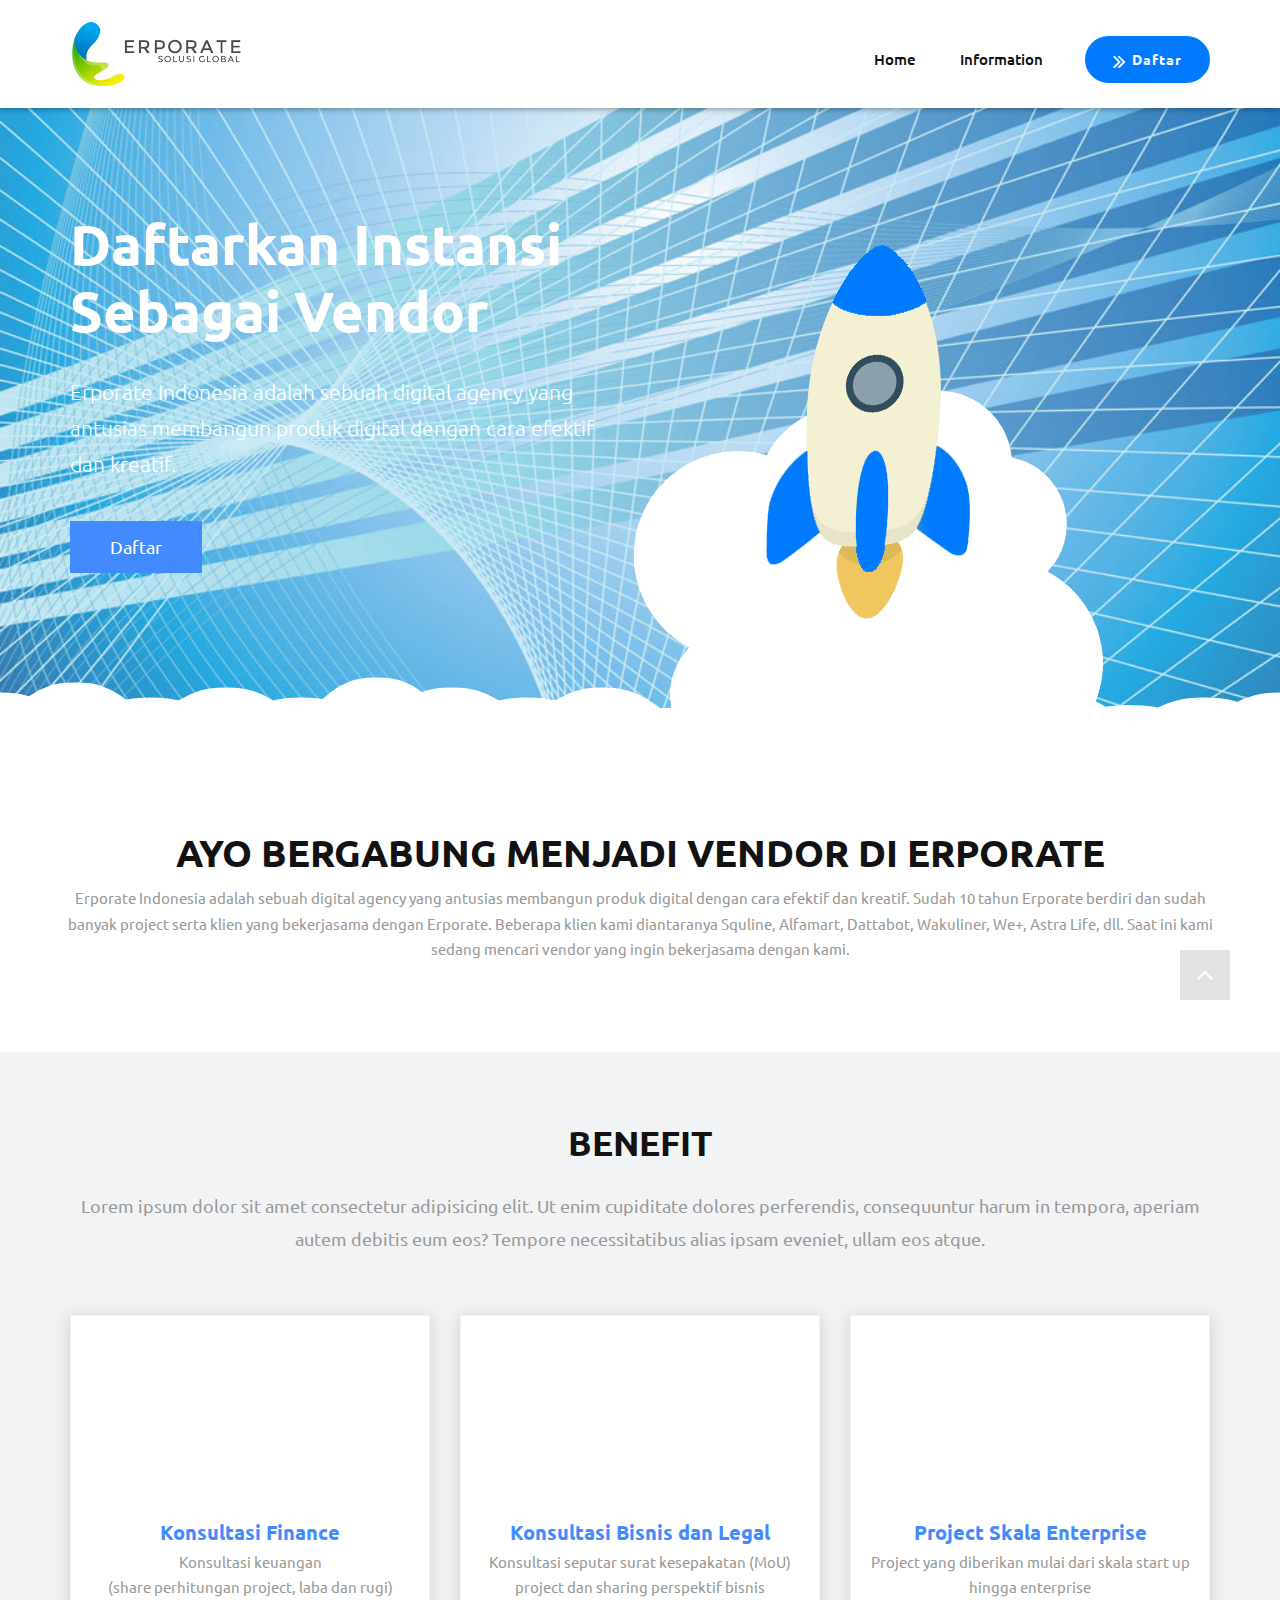
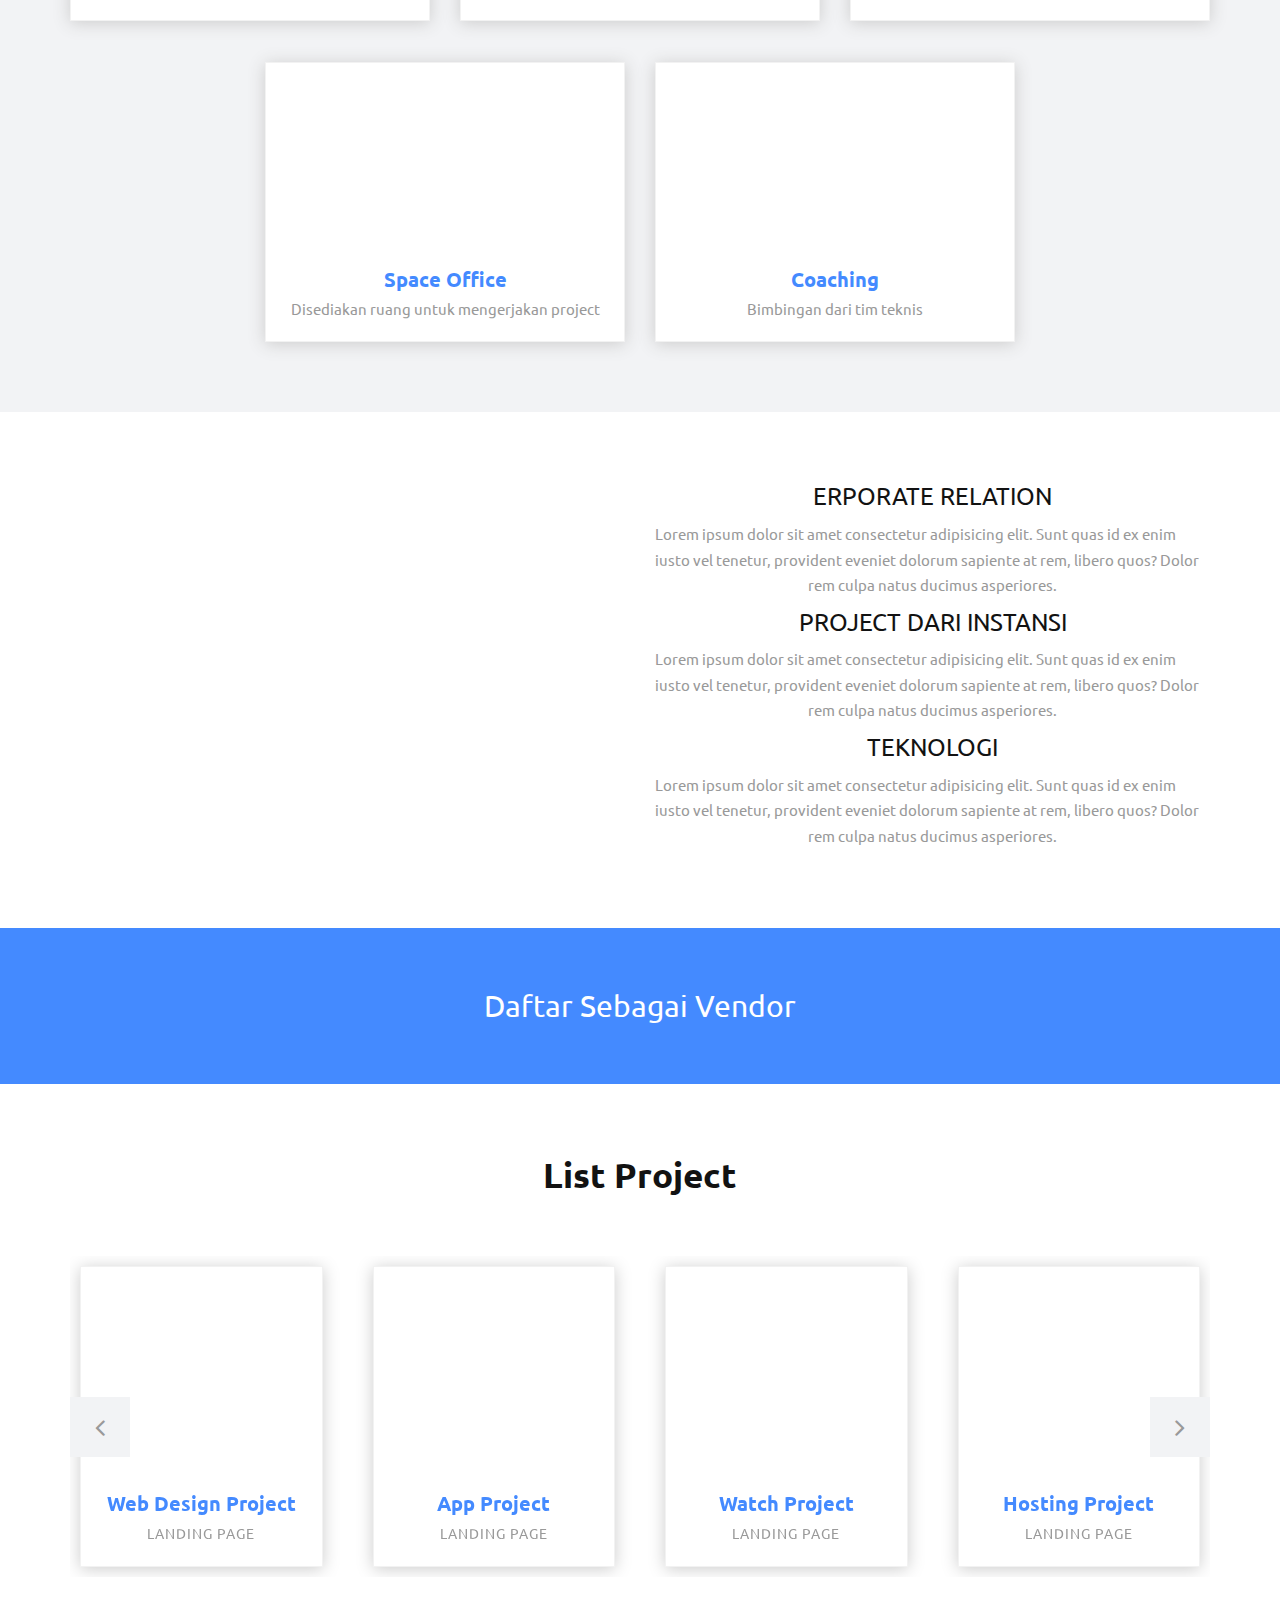
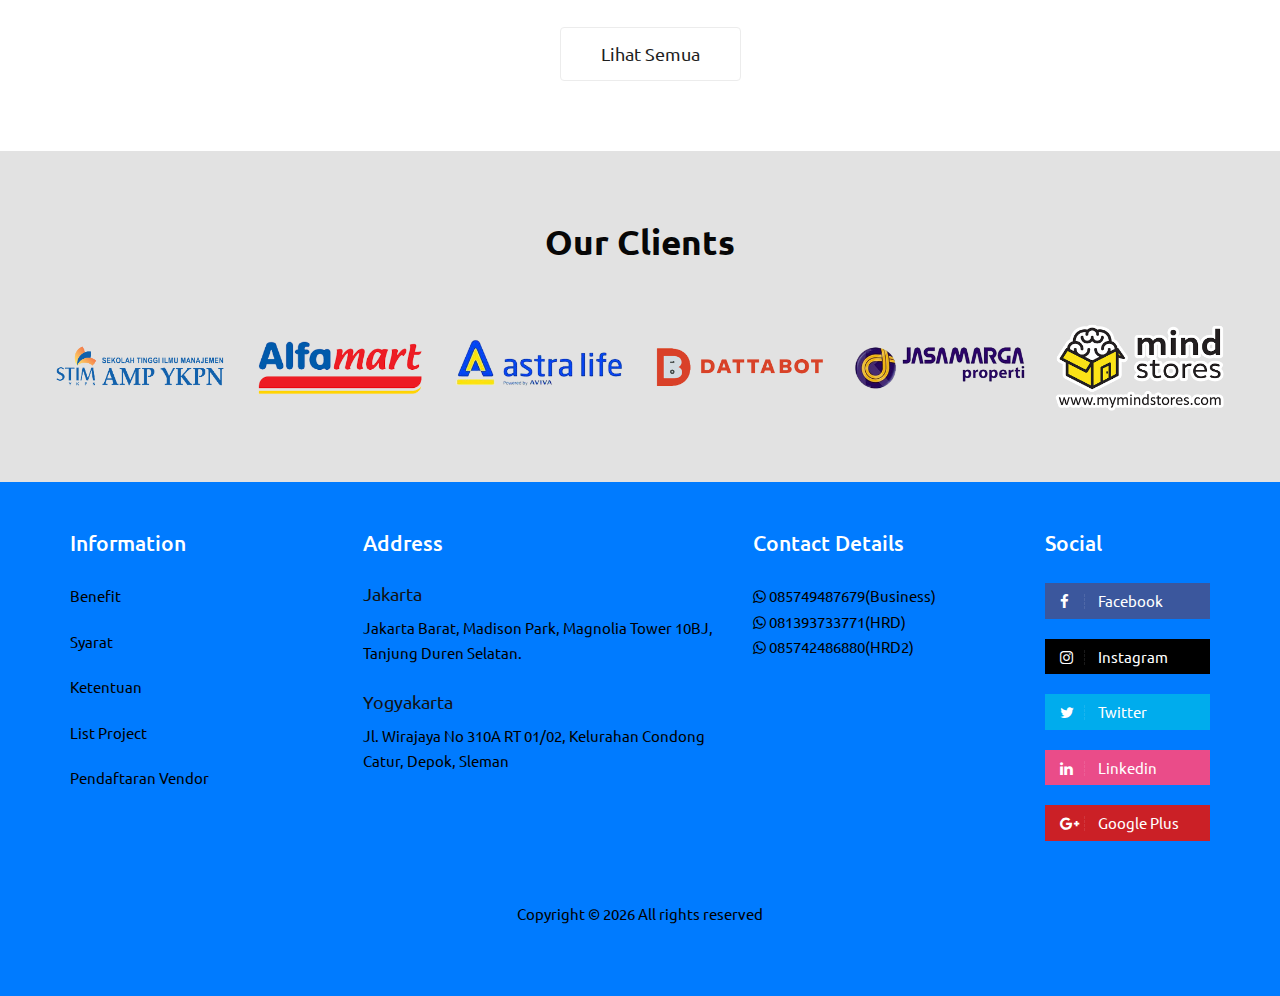
<file: index.html>
<!DOCTYPE html>
<html lang="en">

<!-- Basic -->
<meta charset="utf-8">
<meta http-equiv="X-UA-Compatible" content="IE=edge">

<!-- Mobile Metas -->
<meta name="viewport" content="width=device-width, minimum-scale=1.0, maximum-scale=1.0, user-scalable=no">

<!-- Site Metas -->
<title>Erpo - Vendor</title>
<!-- Site Icons -->
<link rel="shortcut icon" href="images/favicon.ico" type="image/x-icon" />
<link rel="apple-touch-icon" href="images/apple-touch-icon.png">

<!-- Bootstrap CSS -->
<link rel="stylesheet" href="css/bootstrap.min.css">
<!-- Site CSS -->
<link rel="stylesheet" href="style.css">
<!-- Colors CSS -->
<link rel="stylesheet" href="css/colors.css">
<!-- ALL VERSION CSS -->
<link rel="stylesheet" href="css/versions.css">
<!-- Responsive CSS -->
<link rel="stylesheet" href="css/responsive.css">
<!-- Custom CSS -->
<link rel="stylesheet" href="css/custom.css">

<!--[if lt IE 9]>
      <script src="https://oss.maxcdn.com/libs/html5shiv/3.7.0/html5shiv.js"></script>
      <script src="https://oss.maxcdn.com/libs/respond.js/1.4.2/respond.min.js"></script>
    <![endif]-->

</head>

<body class="seo_version">

    <!-- LOADER -->
    <div id="preloader">
        <div id="cupcake" class="box">
            <span class="letter">L</span>
            <div class="cupcakeCircle box">
                <div class="cupcakeInner box">
                    <div class="cupcakeCore box"></div>
                </div>
            </div>
            <span class="letter box">A</span>
            <span class="letter box">D</span>
            <span class="letter box">I</span>
            <span class="letter box">N</span>
            <span class="letter box">G</span>
        </div>
    </div>
    <!-- END LOADER -->

    <header class="header header_style_01">
        <nav class="megamenu navbar navbar-default">
            <div class="container">
                <div class="navbar-header">
                    <button type="button" class="navbar-toggle collapsed" data-toggle="collapse" data-target="#navbar"
                        aria-expanded="false" aria-controls="navbar">
                        <span class="sr-only">Toggle navigation</span>
                        <span class="icon-bar"></span>
                        <span class="icon-bar"></span>
                        <span class="icon-bar"></span>
                    </button>
                    <a class="navbar-brand" href="index.html"><img src="images/logos/logo-erporate.png" alt="image"></a>
                </div>
                <div id="navbar" class="navbar-collapse collapse">
                    <ul class="nav navbar-nav navbar-right hidden-md hidden-sm hidden-xs">
                        <li><a class="btn-light btn-radius btn-brd top-btn" href="daftar.html"><i
                                    class="fa fa-angle-double-right"></i>Daftar</a></li>
                    </ul>
                    <ul class="nav navbar-nav navbar-right menu-top">
                        <li><a href="index.html">Home</a></li>
                        <li><a href="informasi.html">Information</a></li>
                    </ul>
                </div>
            </div>
        </nav>
    </header>

    <div id="home" class="parallax first-section" data-stellar-background-ratio="0.4"
        style="background-image:url('uploads/ban.jpg');">
        <div class="container">
            <div class="row">
                <div class="col-md-6 col-sm-12">
                    <div class="big-tagline">
                        <h2>Daftarkan Instansi<br>Sebagai Vendor</h2>
                        <p class="lead">Erporate Indonesia adalah sebuah digital agency yang antusias membangun produk
                            digital dengan cara efektif dan kreatif.</p>
                        <a href="#support" class="btn btn-light btn-radius btn-brd ban-btn">Daftar</a>
                    </div>
                </div>

                <div class="app_iphone_02 wow slideInUp hidden-xs hidden-sm" data-wow-duration="1s"
                    data-wow-delay="0.5s">
                    <img src="uploads/rocket.png" alt="" class="img-responsive">
                </div>
            </div><!-- end row -->
        </div><!-- end container -->
    </div><!-- end section -->

    <svg id="clouds" class="hidden-xs" xmlns="http://www.w3.org/2000/svg" version="1.1" width="100%" height="100"
        viewBox="0 0 85 100" preserveAspectRatio="none">
        <path d="M-5 100 Q 0 20 5 100 Z
            M0 100 Q 5 0 10 100
            M5 100 Q 10 30 15 100
            M10 100 Q 15 10 20 100
            M15 100 Q 20 30 25 100
            M20 100 Q 25 -10 30 100
            M25 100 Q 30 10 35 100
            M30 100 Q 35 30 40 100
            M35 100 Q 40 10 45 100
            M40 100 Q 45 50 50 100
            M45 100 Q 50 20 55 100
            M50 100 Q 55 40 60 100
            M55 100 Q 60 60 65 100
            M60 100 Q 65 50 70 100
            M65 100 Q 70 20 75 100
            M70 100 Q 75 45 80 100
            M75 100 Q 80 30 85 100
            M80 100 Q 85 20 90 100
            M85 100 Q 90 50 95 100
            M90 100 Q 95 25 100 100
            M95 100 Q 100 15 105 100 Z">
        </path>
    </svg>

    <div id="about" class="section wb nopadtop">
        <div class="container">
            <div class="row">
                <div class="col-12 text-center">
                    <div class="message-box">
                        <h2>AYO BERGABUNG MENJADI VENDOR DI ERPORATE</h2>
                        <p> Erporate Indonesia adalah sebuah digital agency yang antusias membangun produk digital
                            dengan cara efektif dan
                            kreatif. Sudah 10 tahun Erporate berdiri dan sudah banyak project serta klien yang
                            bekerjasama dengan Erporate.
                            Beberapa klien kami diantaranya Squline, Alfamart, Dattabot, Wakuliner, We+, Astra Life,
                            dll. Saat ini kami sedang
                            mencari vendor yang ingin bekerjasama dengan kami.</p>
                    </div><!-- end messagebox -->
                </div><!-- end col -->
            </div><!-- end row -->

        </div><!-- end container -->
    </div><!-- end section -->

    <div id="services" class="section lb">
        <div class="container">
            <div class="section-title text-center">
                <h3>BENEFIT</h3>
                <p class="lead">Lorem ipsum dolor sit amet consectetur adipisicing elit. Ut enim cupiditate dolores
                    perferendis, consequuntur harum in tempora, aperiam autem debitis eum eos? Tempore necessitatibus
                    alias ipsam eveniet, ullam eos atque.</p>
            </div><!-- end title -->
            <div class="row text-center">
                <div class="col-md-4 col-sm-4 col-xs-12">
                    <div class="service-widget">
                        <div class="post-media wow fadeIn">
                            <img src="images/dollar.png" alt="">
                        </div>
                        <h3>Konsultasi Finance</h3>
                        <p>Konsultasi keuangan<br>(share perhitungan project, laba dan rugi)</p>
                    </div><!-- end service -->
                </div><!-- end col -->

                <div class="col-md-4 col-sm-4 col-xs-12">
                    <div class="service-widget">
                        <div class="post-media wow fadeIn">
                            <img src="images/hanshake.png" alt="">
                        </div>
                        <h3>Konsultasi Bisnis dan Legal</h3>
                        <p>Konsultasi seputar surat kesepakatan (MoU) project dan sharing perspektif bisnis</p>
                    </div><!-- end service -->
                </div><!-- end col -->

                <div class="col-md-4 col-sm-4 col-xs-12">
                    <div class="service-widget">
                        <div class="post-media wow fadeIn">
                            <img src="images/project.png" alt="">
                        </div>
                        <h3>Project Skala Enterprise</h3>
                        <p>Project yang diberikan mulai dari skala start up hingga enterprise</p>
                    </div><!-- end service -->
                </div><!-- end col -->
            </div><!-- end row -->

            <hr class="invis">

            <div class="row text-center ">
                <div class="col-md-2"></div>
                <div class="col-md-4 col-sm-4 col-xs-12">
                    <div class="service-widget">
                        <div class="post-media wow fadeIn">
                            <img src="images/desk.png" alt="">
                        </div>
                        <h3>Space Office</h3>
                        <p>Disediakan ruang untuk mengerjakan project</p>
                    </div><!-- end service -->
                </div><!-- end col -->

                <div class="col-md-4 col-sm-4 col-xs-12">
                    <div class="service-widget">
                        <div class="post-media wow fadeIn">
                            <img src="images/coaching.png" alt="">
                        </div>
                        <h3>Coaching</h3>
                        <p>Bimbingan dari tim teknis</p>
                    </div><!-- end service -->
                </div><!-- end col -->
                <div class="col-md-2"></div>
            </div><!-- end row -->
        </div><!-- end container -->
    </div><!-- end section -->
    <div id="about" class="section wb">
        <div class="container">
            <div class="row">
                <div class="col-md-6">
                    <div class="wow fadeIn">
                        <img src="uploads/about_01.jpg" alt="" class="img-responsive img-rounded">
                        <a href="https://www.youtube.com/watch?v=ZYe74ITx3PM" data-rel="prettyPhoto[gal]"
                            class="playbutton"><i class="flaticon-play-button"></i></a>
                    </div><!-- end media -->
                </div><!-- end col -->

                <div class="col-md-6 m40" style="text-align-last: center">
                    <div>
                        <h1>ERPORATE RELATION</h1>
                        <p>
                            Lorem ipsum dolor sit amet consectetur adipisicing elit. Sunt quas id ex enim iusto vel
                            tenetur,
                            provident eveniet dolorum sapiente at rem, libero quos? Dolor rem culpa natus ducimus
                            asperiores.
                        </p>
                        <h1>PROJECT DARI INSTANSI</h1>
                        <p>
                            Lorem ipsum dolor sit amet consectetur adipisicing elit. Sunt quas id ex enim iusto vel
                            tenetur,
                            provident eveniet dolorum sapiente at rem, libero quos? Dolor rem culpa natus ducimus
                            asperiores.
                        </p>
                        <h1>TEKNOLOGI</h1>
                        <p>
                            Lorem ipsum dolor sit amet consectetur adipisicing elit. Sunt quas id ex enim iusto vel
                            tenetur,
                            provident eveniet dolorum sapiente at rem, libero quos? Dolor rem culpa natus ducimus
                            asperiores.
                        </p>
                    </div><!-- end messagebox -->
                </div><!-- end col -->
            </div><!-- end row -->

        </div><!-- end container -->
    </div><!-- end section -->
    <section class="section nopad cac text-center">
        <a href="daftar.html">
            <h3>Daftar Sebagai Vendor</h3>
        </a>
    </section>
    <div id="case" class="section wb">
        <div class="container">
            <div class="section-title text-center">
                <h3>List Project</h3>
                <!-- <p class="lead">We offer unlimited solutions to all your business needs. in the installation package we
                    prepare search engine optimization, social media support, we provide corporate identity and graphic
                    design services.</p> -->
            </div><!-- end title -->

            <div class="owl-screenshots owl-carousel owl-theme text-center">
                <div class="owl-screen">
                    <div class="service-widget">
                        <div class="post-media entry wow fadeIn">
                            <a href="detailproject.html" class="hoverbutton global-radius"><i
                                    class="flaticon-unlink"></i></a>
                            <img src="uploads/version_01.jpg" alt="" class="img-responsive img-rounded">
                            <div class="magnifier"></div>
                        </div>

                        <h3>Web Design Project</h3>
                        <small>Landing Page</small>
                    </div><!-- end service -->
                </div><!-- end col -->

                <div class="owl-screen">
                    <div class="service-widget">
                        <div class="post-media entry wow fadeIn">
                            <a href="detailproject.html" class="hoverbutton global-radius"><i
                                    class="flaticon-unlink"></i></a>
                            <img src="uploads/version_02.jpg" alt="" class="img-responsive img-rounded">
                            <div class="magnifier"></div>
                        </div>

                        <h3>App Project</h3>
                        <small>Landing Page</small>
                    </div><!-- end service -->
                </div><!-- end col -->

                <div class="owl-screen">
                    <div class="service-widget">
                        <div class="post-media entry wow fadeIn">
                            <a href="detailproject.html" class="hoverbutton global-radius"><i
                                    class="flaticon-unlink"></i></a>
                            <img src="uploads/version_03.jpg" alt="" class="img-responsive img-rounded">
                            <div class="magnifier"></div>
                        </div>

                        <h3>Watch Project</h3>
                        <small>Landing Page</small>
                    </div><!-- end service -->
                </div><!-- end col -->

                <div class="owl-screen">
                    <div class="service-widget">
                        <div class="post-media entry wow fadeIn">
                            <a href="detailproject.html" class="hoverbutton global-radius"><i
                                    class="flaticon-unlink"></i></a>
                            <img src="uploads/version_04.jpg" alt="" class="img-responsive img-rounded">
                            <div class="magnifier"></div>
                        </div>

                        <h3>Hosting Project</h3>
                        <small>Landing Page</small>
                    </div><!-- end service -->
                </div><!-- end col -->

                <div class="owl-screen">
                    <div class="service-widget">
                        <div class="post-media entry wow fadeIn">
                            <a href="uploads/version_05.jpg" class="hoverbutton global-radius"><i
                                    class="flaticon-unlink"></i></a>
                            <img src="uploads/version_05.jpg" alt="" class="img-responsive img-rounded">
                            <div class="magnifier"></div>
                        </div>

                        <h3>SEO Project</h3>
                        <small>Landing Page</small>
                    </div><!-- end service -->
                </div><!-- end col -->
            </div><!-- end owl -->
            <div class="col-md-5"></div>
            <div class="col-md-4" style="margin-top: 50px; align-items: center">
                <a href="listproject.html" class="btn btn-dark">Lihat Semua</a>
            </div>
        </div><!-- end container -->
    </div><!-- end section -->
    <div id="support" class="section db">
        <div class="container">
            <div class="section-title text-center">
                <h3>Our Clients</h3>
            </div><!-- end title -->

            <div class="row">
                <div id="logo-carousel" class="owl-carousel">
                    <div> <img src="images/client/STIM-YKPN.png" alt=""> </div>
                    <div> <img src="images/client/alfamart.png" alt=""> </div>
                    <div> <img src="images/client/astralife.png" alt=""> </div>
                    <div> <img src="images/client/dattabot.png" alt=""> </div>
                    <div> <img src="images/client/jasamarga.png" alt=""> </div>
                    <div> <img src="images/client/mindstores.png" alt=""> </div>
                    <div> <img src="images/client/rs_jantung.png" alt=""> </div>
                    <div> <img src="images/client/squline.png" alt=""> </div>
                    <div> <img src="images/client/sociabuzz.png" alt=""> </div>
                    <div> <img src="images/client/tanaka.png" alt=""> </div>
                    <div> <img src="images/client/wakuliner.png" alt=""> </div>
                    <div> <img src="images/client/weplus.png" alt=""> </div>
                    <div> <img src="images/client/wir_group.png" alt=""> </div>
                </div>
            </div><!-- end row -->
        </div><!-- end container -->

    </div><!-- end section -->

    <!-- <svg id="clouds1" class="hidden-xs" xmlns="http://www.w3.org/2000/svg" version="1.1" width="100%" height="100"
        viewBox="0 0 85 100" preserveAspectRatio="none">
        <path d="M-5 100 Q 0 20 5 100 Z
            M0 100 Q 5 0 10 100
            M5 100 Q 10 30 15 100
            M10 100 Q 15 10 20 100
            M15 100 Q 20 30 25 100
            M20 100 Q 25 -10 30 100
            M25 100 Q 30 10 35 100
            M30 100 Q 35 30 40 100
            M35 100 Q 40 10 45 100
            M40 100 Q 45 50 50 100
            M45 100 Q 50 20 55 100
            M50 100 Q 55 40 60 100
            M55 100 Q 60 60 65 100
            M60 100 Q 65 50 70 100
            M65 100 Q 70 20 75 100
            M70 100 Q 75 45 80 100
            M75 100 Q 80 30 85 100
            M80 100 Q 85 20 90 100
            M85 100 Q 90 50 95 100
            M90 100 Q 95 25 100 100
            M95 100 Q 100 15 105 100 Z">
        </path>
    </svg> -->

    <footer class="footer">
        <div class="container">
            <div class="row" style="margin-top: 50px">
                <div class="col-md-3 col-sm-3 col-xs-12">
                    <div class="widget clearfix">
                        <div class="widget-title">
                            <h3>Information</h3>
                        </div>
                        <ul class="footer-links">
                            <li><a href="#">Benefit</a></li>
                            <li><a href="#">Syarat</a></li>
                            <li><a href="#">Ketentuan</a></li>
                            <li><a href="#">List Project</a></li>
                            <li><a href="#">Pendaftaran Vendor</a></li>
                        </ul><!-- end links -->
                    </div><!-- end clearfix -->
                </div><!-- end col -->

                <div class="col-md-4 col-sm-4 col-xs-12">
                    <div class="widget clearfix">
                        <div class="widget-title">
                            <h3>Address</h3>
                        </div>
                        <h3 class="text-white">Jakarta</h3>
                        Jakarta Barat, Madison Park, Magnolia Tower 10BJ, Tanjung Duren Selatan.<br><br>
                        <h3 class="text-white">Yogyakarta</h3>
                        Jl. Wirajaya No 310A RT 01/02, Kelurahan Condong Catur, Depok, Sleman
                    </div><!-- end clearfix -->
                </div><!-- end col -->

                <div class="col-md-3 col-sm-3 col-xs-12">
                    <div class="widget clearfix">
                        <div class="widget-title">
                            <h3>Contact Details</h3>
                        </div>
                        <ul class="footer-links">
                            <span class="fa fa-whatsapp"></span>
                            <a href="https://api.whatsapp.com/send?phone=6285749487679"> 085749487679</a>(Business)<br>
                            <span class="fa fa-whatsapp"></span>
                            <a href="https://api.whatsapp.com/send?phone=6281393733771"> 081393733771</a>(HRD)<br>
                            <span class="fa fa-whatsapp"></span>
                            <a href="https://api.whatsapp.com/send?phone=6285742486880"> 085742486880</a>(HRD2)<br>
                        </ul><!-- end links -->
                    </div><!-- end clearfix -->
                </div><!-- end col -->

                <div class="col-md-2 col-sm-2 col-xs-12">
                    <div class="widget clearfix">
                        <div class="widget-title">
                            <h3>Social</h3>
                        </div>
                        <ul class="footer-links social-md">
                            <li><a class="fb" href="https://www.facebook.com/erporate"><i class="fa fa-facebook"></i>
                                    Facebook</a></li>
                            <li><a class="gi" href="https://www.instagram.com/erporate/?hl=en"><i
                                        class="fa fa-instagram"></i>
                                    Instagram</a></li>
                            <li><a class="tw" href="https://twitter.com/erporate"><i class="fa fa-twitter"></i>
                                    Twitter</a></li>
                            <li><a class="dr" href="https://www.linkedin.com/company/pterporatesolusiglobal"><i
                                        class="fa fa-linkedin"></i> Linkedin</a></li>
                            <li><a class="pi" href="https://plus.google.com/100771217264928077260"><i
                                        class="fa fa-google-plus"></i> Google Plus</a></li>
                        </ul><!-- end links -->
                    </div><!-- end clearfix -->
                </div><!-- end col -->
            </div><!-- end row -->
        </div><!-- end container -->
    </footer><!-- end footer -->

    <div class="copyrights">
        <div class="container">
            <div class="footer-distributed">
                <div class="col-md-12 text-center">
                    <p>Copyright &copy;
                        <script>
                            document.write(new Date().getFullYear());
                        </script> All rights reserved
                    </p>
                </div>
            </div>
        </div><!-- end container -->
    </div><!-- end copyrights -->

    <a href="#" id="scroll-to-top" class="dmtop global-radius"><i class="fa fa-angle-up"></i></a>

    <!-- ALL JS FILES -->
    <script src="js/all.js"></script>
    <!-- ALL PLUGINS -->
    <script src="js/custom.js"></script>

</body>

</html>
</file>
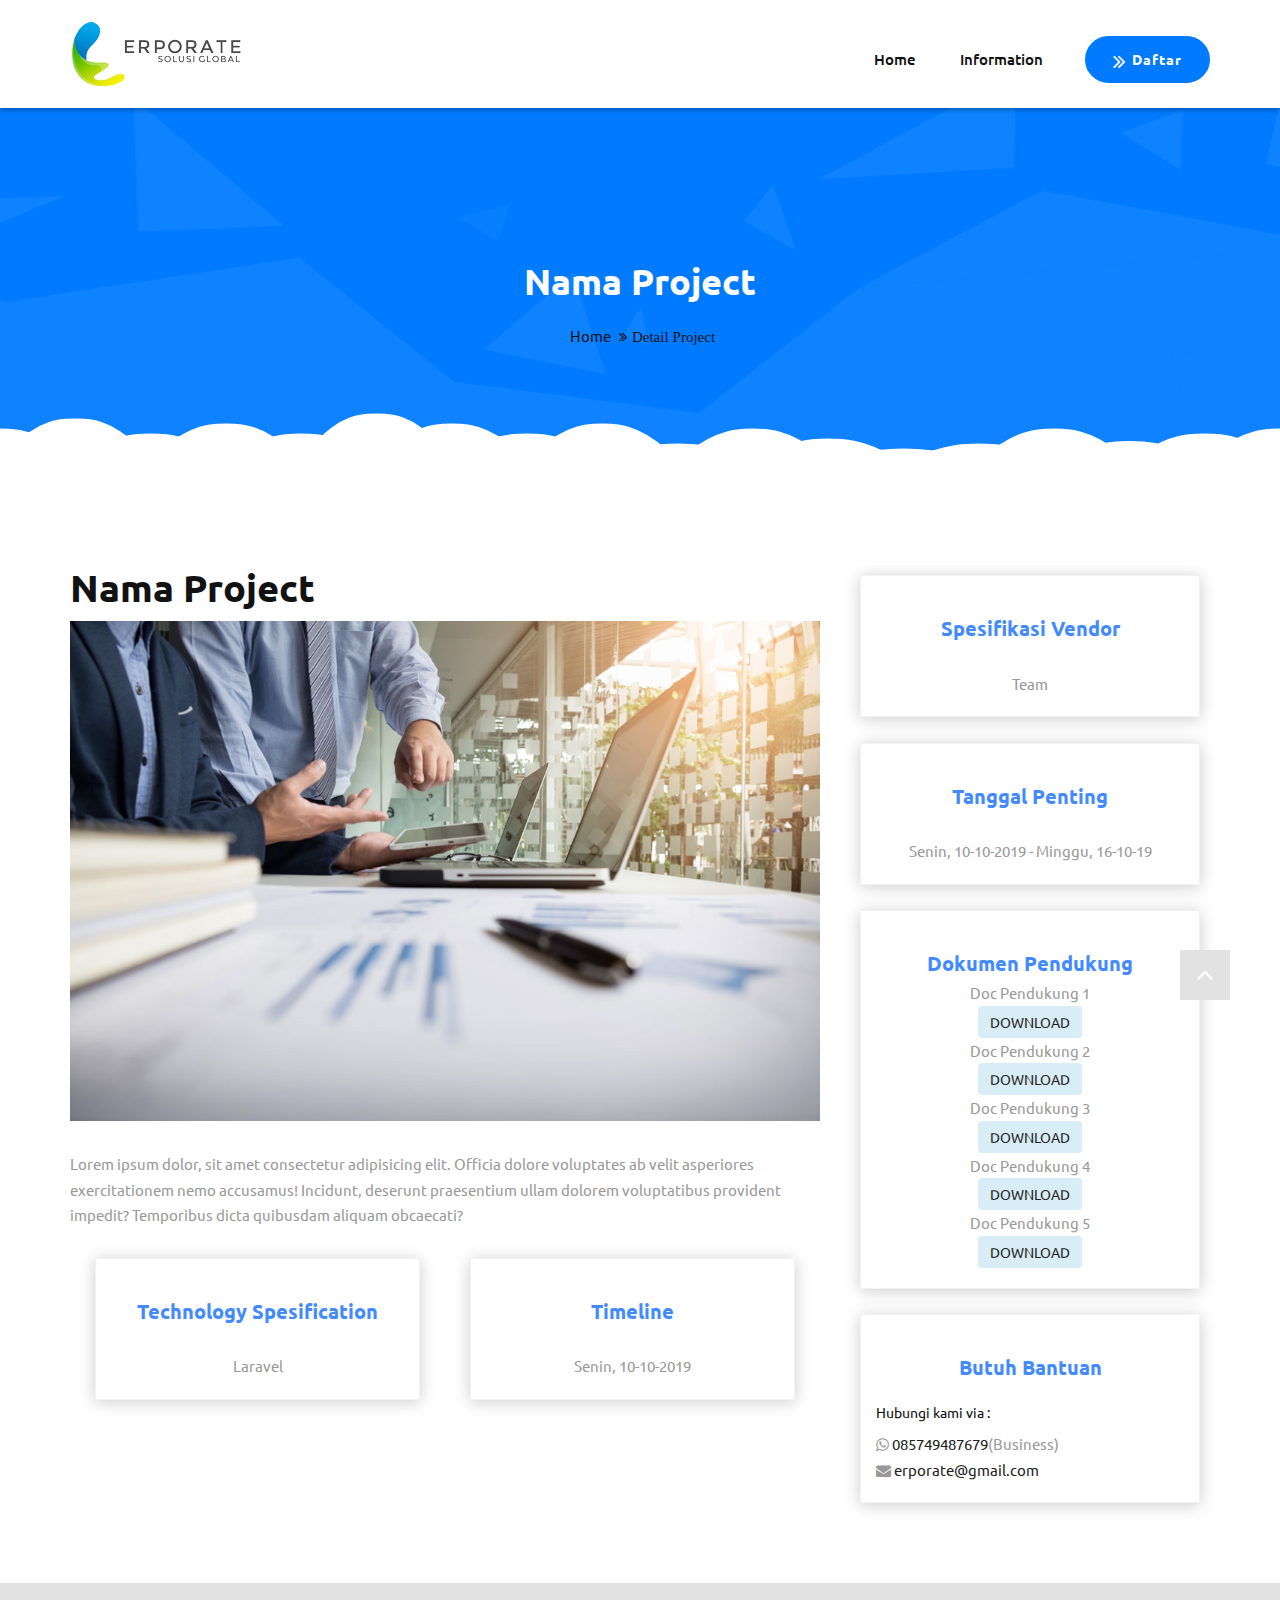
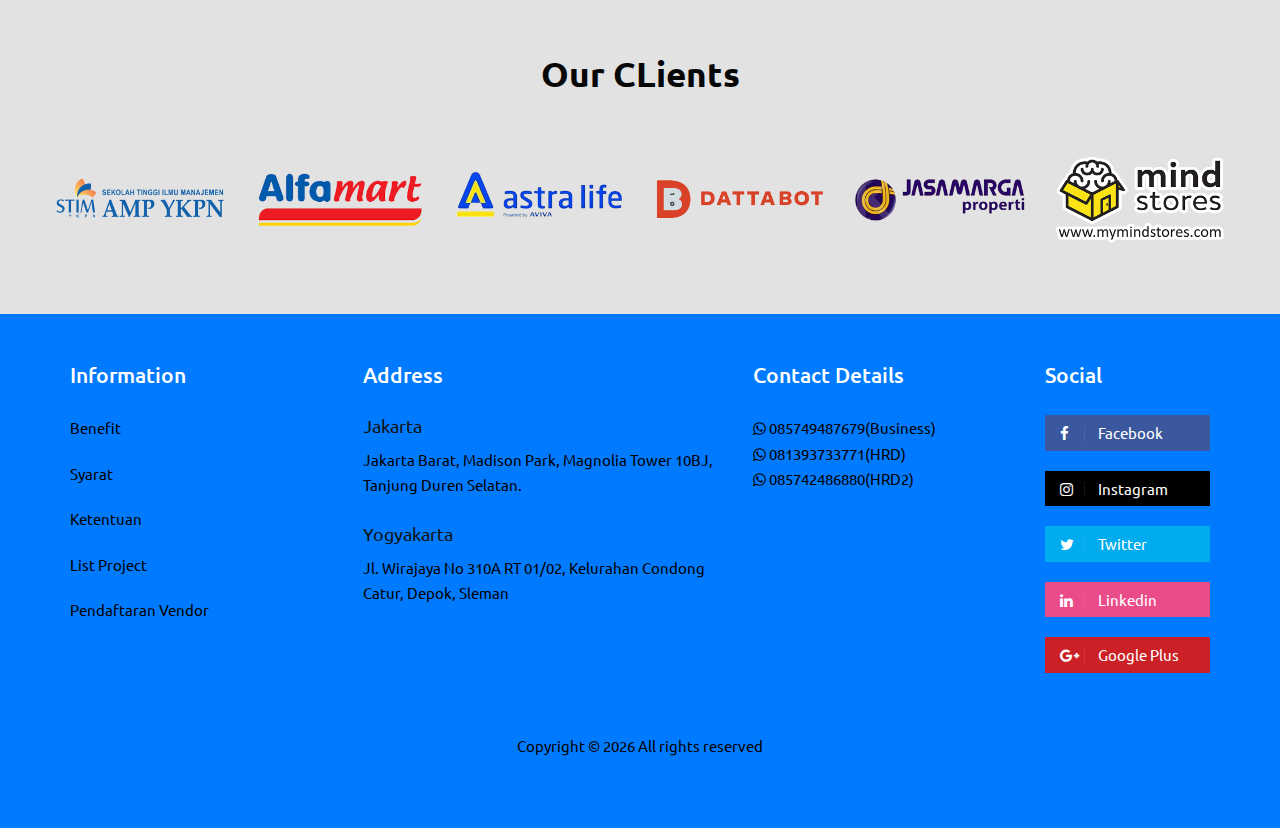
<file: detailproject.html>
<!DOCTYPE html>
<html lang="en">

<!-- Basic -->
<meta charset="utf-8">
<meta http-equiv="X-UA-Compatible" content="IE=edge">

<!-- Mobile Metas -->
<meta name="viewport" content="width=device-width, minimum-scale=1.0, maximum-scale=1.0, user-scalable=no">

<!-- Site Metas -->
<title>Erpo - Vendor</title>
<meta name="keywords" content="">
<meta name="description" content="">
<meta name="author" content="">

<!-- Site Icons -->
<link rel="shortcut icon" href="images/favicon.ico" type="image/x-icon" />
<link rel="apple-touch-icon" href="images/apple-touch-icon.png">

<!-- Bootstrap CSS -->
<link rel="stylesheet" href="css/bootstrap.min.css">
<!-- Site CSS -->
<link rel="stylesheet" href="style.css">
<!-- Colors CSS -->
<link rel="stylesheet" href="css/colors.css">
<!-- ALL VERSION CSS -->
<link rel="stylesheet" href="css/versions.css">
<!-- Responsive CSS -->
<link rel="stylesheet" href="css/responsive.css">
<!-- Custom CSS -->
<link rel="stylesheet" href="css/custom.css">

<!--[if lt IE 9]>
      <script src="https://oss.maxcdn.com/libs/html5shiv/3.7.0/html5shiv.js"></script>
      <script src="https://oss.maxcdn.com/libs/respond.js/1.4.2/respond.min.js"></script>
    <![endif]-->

</head>

<body class="seo_version">

    <!-- LOADER -->
    <div id="preloader">
        <div id="cupcake" class="box">
            <span class="letter">L</span>
            <div class="cupcakeCircle box">
                <div class="cupcakeInner box">
                    <div class="cupcakeCore box"></div>
                </div>
            </div>
            <span class="letter box">A</span>
            <span class="letter box">D</span>
            <span class="letter box">I</span>
            <span class="letter box">N</span>
            <span class="letter box">G</span>
        </div>
    </div>
    <!-- END LOADER -->

    <header class="header header_style_01">
        <nav class="megamenu navbar navbar-default">
            <div class="container">
                <div class="navbar-header">
                    <button type="button" class="navbar-toggle collapsed" data-toggle="collapse" data-target="#navbar"
                        aria-expanded="false" aria-controls="navbar">
                        <span class="sr-only">Toggle navigation</span>
                        <span class="icon-bar"></span>
                        <span class="icon-bar"></span>
                        <span class="icon-bar"></span>
                    </button>
                    <a class="navbar-brand" href="index.html"><img src="images/logos/logo-erporate.png" alt="image"></a>
                </div>
                <div id="navbar" class="navbar-collapse collapse">
                    <ul class="nav navbar-nav navbar-right hidden-md hidden-sm hidden-xs">
                        <li><a class="btn-light btn-radius btn-brd top-btn" href="daftar.html"><i
                                    class="fa fa-angle-double-right"></i>Daftar</a></li>
                    </ul>
                    <ul class="nav navbar-nav navbar-right menu-top">
                        <li><a href="index.html">Home</a></li>
                        <li><a href="informasi.html">Information</a></li>
                    </ul>
                </div>
            </div>
        </nav>
    </header>

    <div class="all-page-title" style="background-image:url(images/pattern-4.png);">
        <div class="container text-center">
            <h1>Nama Project</h1>
        </div>
        <!--Page -->
        <div class="page-info">
            <div class="container">
                <div class="inner-container">
                    <ul class="bread-crumb">
                        <li><a href="index.html">Home</a></li>
                        <li class="fa fa-angle-double-right"> Detail Project</li>
                    </ul>
                </div>
            </div>
        </div>
        <!--End Page-->
    </div><!-- end section -->

    <svg id="clouds" class="hidden-xs" xmlns="http://www.w3.org/2000/svg" version="1.1" width="100%" height="100"
        viewBox="0 0 85 100" preserveAspectRatio="none">
        <path d="M-5 100 Q 0 20 5 100 Z
            M0 100 Q 5 0 10 100
            M5 100 Q 10 30 15 100
            M10 100 Q 15 10 20 100
            M15 100 Q 20 30 25 100
            M20 100 Q 25 -10 30 100
            M25 100 Q 30 10 35 100
            M30 100 Q 35 30 40 100
            M35 100 Q 40 10 45 100
            M40 100 Q 45 50 50 100
            M45 100 Q 50 20 55 100
            M50 100 Q 55 40 60 100
            M55 100 Q 60 60 65 100
            M60 100 Q 65 50 70 100
            M65 100 Q 70 20 75 100
            M70 100 Q 75 45 80 100
            M75 100 Q 80 30 85 100
            M80 100 Q 85 20 90 100
            M85 100 Q 90 50 95 100
            M90 100 Q 95 25 100 100
            M95 100 Q 100 15 105 100 Z">
        </path>
    </svg>

    <div id="about" class="section wb nopadtop">
        <div class="container">
            <div class="row">
                <div class="col-md-8 m40">
                    <div class="message-box">
                        <h2>Nama Project</h2>
                        <img src="images/image_1.jpg" alt="" width="100%" style="margin-bottom: 30px">
                        <p>Lorem ipsum dolor, sit amet consectetur adipisicing elit. Officia dolore voluptates ab velit
                            asperiores exercitationem nemo accusamus! Incidunt, deserunt praesentium ullam dolorem
                            voluptatibus provident impedit? Temporibus dicta quibusdam aliquam obcaecati?</p>
                    </div><!-- end messagebox -->
                    <div class="col-md-6">
                        <div class="owl-screen">
                            <div class="service-widget" style="text-align-last: center">
                                <h3>Technology Spesification</h3><br>
                                <ol>
                                    <li>Laravel</li>
                                </ol>
                            </div>
                        </div>
                    </div>
                    <div class="col-md-6">
                        <div class="owl-screen">
                            <div class="service-widget" style="text-align-last: center">
                                <h3>Timeline</h3><br>
                                <ul>
                                    <li>Senin, 10-10-2019</li>
                                </ul>
                            </div>
                        </div>
                    </div>
                    <div class="col-md-12">
                        <div class="owl-screen">

                        </div>
                    </div>
                </div><!-- end col -->
                <div class="col-md-4">
                    <div class="owl-screen">
                        <div class="service-widget" style="text-align-last: center">
                            <h3>Spesifikasi Vendor</h3><br>
                            <div>
                                <p>Team</p>
                            </div>
                        </div><!-- end service -->
                        <br>
                        <div class="service-widget" style="text-align-last: center">
                            <h3>Tanggal Penting</h3><br>
                            <div>
                                <ul>
                                    <li>Senin, 10-10-2019 - Minggu, 16-10-19</li>
                                </ul>
                            </div>
                        </div><!-- end service -->
                        <br>
                        <div class="service-widget" style="text-align-last: center">
                            <h3>Dokumen Pendukung</h3>
                            <ol>
                                <li>Doc Pendukung 1</li>
                                <a href="" class="btn btn bg-info text-white">DOWNLOAD</a>

                                <li>Doc Pendukung 2</li>
                                <a href="" class="btn btn bg-info text-white">DOWNLOAD</a>

                                <li>Doc Pendukung 3</li>
                                <a href="" class="btn btn bg-info text-white">DOWNLOAD</a>

                                <li>Doc Pendukung 4</li>
                                <a href="" class="btn btn bg-info text-white">DOWNLOAD</a>

                                <li>Doc Pendukung 5</li>
                                <a href="" class="btn btn bg-info text-white">DOWNLOAD</a>
                            </ol>
                        </div>
                        <br>
                        <div class="service-widget">
                            <h3 style="text-align-last: center; margin-bottom: 20px;">Butuh Bantuan</h3>
                            <h5>Hubungi kami via :</h5>
                            <span class="fa fa-whatsapp"></span>
                            <a href="https://api.whatsapp.com/send?phone=6285749487679"> 085749487679</a>(Business)<br>
                            <span class="fa fa-envelope"></span>
                            <a href="mailto:erporate@gmail.com">erporate@gmail.com</a>
                        </div>
                    </div><!-- end col -->
                </div>
            </div><!-- end row -->
        </div><!-- end container -->
    </div><!-- end section -->

    <!-- <section class="section nopad cac text-center">
        <a href="#">
            <h3>Daftar Sebegai Vendor</h3>
        </a>
    </section> -->


    <div id="support" class="section db">
        <div class="container">
            <div class="section-title text-center">
                <h3>Our CLients</h3>
            </div><!-- end title -->

            <div class="row">
                <div id="logo-carousel" class="owl-carousel">
                    <div> <img src="images/client/STIM-YKPN.png" alt=""> </div>
                    <div> <img src="images/client/alfamart.png" alt=""> </div>
                    <div> <img src="images/client/astralife.png" alt=""> </div>
                    <div> <img src="images/client/dattabot.png" alt=""> </div>
                    <div> <img src="images/client/jasamarga.png" alt=""> </div>
                    <div> <img src="images/client/mindstores.png" alt=""> </div>
                    <div> <img src="images/client/rs_jantung.png" alt=""> </div>
                    <div> <img src="images/client/squline.png" alt=""> </div>
                    <div> <img src="images/client/sociabuzz.png" alt=""> </div>
                    <div> <img src="images/client/tanaka.png" alt=""> </div>
                    <div> <img src="images/client/wakuliner.png" alt=""> </div>
                    <div> <img src="images/client/weplus.png" alt=""> </div>
                    <div> <img src="images/client/wir_group.png" alt=""> </div>
                </div>
            </div><!-- end row -->
        </div><!-- end container -->
    </div><!-- end section -->

    <!-- <svg id="clouds1" class="hidden-xs" xmlns="http://www.w3.org/2000/svg" version="1.1" width="100%" height="100"
        viewBox="0 0 85 100" preserveAspectRatio="none">
        <path d="M-5 100 Q 0 20 5 100 Z
            M0 100 Q 5 0 10 100
            M5 100 Q 10 30 15 100
            M10 100 Q 15 10 20 100
            M15 100 Q 20 30 25 100
            M20 100 Q 25 -10 30 100
            M25 100 Q 30 10 35 100
            M30 100 Q 35 30 40 100
            M35 100 Q 40 10 45 100
            M40 100 Q 45 50 50 100
            M45 100 Q 50 20 55 100
            M50 100 Q 55 40 60 100
            M55 100 Q 60 60 65 100
            M60 100 Q 65 50 70 100
            M65 100 Q 70 20 75 100
            M70 100 Q 75 45 80 100
            M75 100 Q 80 30 85 100
            M80 100 Q 85 20 90 100
            M85 100 Q 90 50 95 100
            M90 100 Q 95 25 100 100
            M95 100 Q 100 15 105 100 Z">
        </path>
    </svg> -->

    <footer class="footer">
        <div class="container">
            <div class="row" style="margin-top: 50px">
                <div class="col-md-3 col-sm-3 col-xs-12">
                    <div class="widget clearfix">
                        <div class="widget-title">
                            <h3>Information</h3>
                        </div>
                        <ul class="footer-links">
                            <li><a href="#">Benefit</a></li>
                            <li><a href="#">Syarat</a></li>
                            <li><a href="#">Ketentuan</a></li>
                            <li><a href="#">List Project</a></li>
                            <li><a href="#">Pendaftaran Vendor</a></li>
                        </ul><!-- end links -->
                    </div><!-- end clearfix -->
                </div><!-- end col -->

                <div class="col-md-4 col-sm-4 col-xs-12">
                    <div class="widget clearfix">
                        <div class="widget-title">
                            <h3>Address</h3>
                        </div>
                        <h3 class="text-white">Jakarta</h3>
                        Jakarta Barat, Madison Park, Magnolia Tower 10BJ, Tanjung Duren Selatan.<br><br>
                        <h3 class="text-white">Yogyakarta</h3>
                        Jl. Wirajaya No 310A RT 01/02, Kelurahan Condong Catur, Depok, Sleman
                    </div><!-- end clearfix -->
                </div><!-- end col -->

                <div class="col-md-3 col-sm-3 col-xs-12">
                    <div class="widget clearfix">
                        <div class="widget-title">
                            <h3>Contact Details</h3>
                        </div>
                        <ul class="footer-links">
                            <span class="fa fa-whatsapp"></span>
                            <a href="https://api.whatsapp.com/send?phone=6285749487679"> 085749487679</a>(Business)<br>
                            <span class="fa fa-whatsapp"></span>
                            <a href="https://api.whatsapp.com/send?phone=6281393733771"> 081393733771</a>(HRD)<br>
                            <span class="fa fa-whatsapp"></span>
                            <a href="https://api.whatsapp.com/send?phone=6285742486880"> 085742486880</a>(HRD2)<br>
                        </ul><!-- end links -->
                    </div><!-- end clearfix -->
                </div><!-- end col -->


                <div class="col-md-2 col-sm-2 col-xs-12">
                    <div class="widget clearfix">
                        <div class="widget-title">
                            <h3>Social</h3>
                        </div>
                        <ul class="footer-links social-md">
                            <li><a class="fb" href="https://www.facebook.com/erporate"><i class="fa fa-facebook"></i>
                                    Facebook</a></li>
                            <li><a class="gi" href="https://www.instagram.com/erporate/?hl=en"><i
                                        class="fa fa-instagram"></i>
                                    Instagram</a></li>
                            <li><a class="tw" href="https://twitter.com/erporate"><i class="fa fa-twitter"></i>
                                    Twitter</a></li>
                            <li><a class="dr" href="https://www.linkedin.com/company/pterporatesolusiglobal"><i
                                        class="fa fa-linkedin"></i> Linkedin</a></li>
                            <li><a class="pi" href="https://plus.google.com/100771217264928077260"><i
                                        class="fa fa-google-plus"></i> Google Plus</a></li>
                        </ul><!-- end links -->
                    </div><!-- end clearfix -->
                </div><!-- end col -->
            </div><!-- end row -->
        </div><!-- end container -->
    </footer><!-- end footer -->

    <div class="copyrights">
        <div class="container">
            <div class="footer-distributed">
                <div class="col-md-12 text-center">
                    <p>Copyright &copy;
                        <script>
                            document.write(new Date().getFullYear());
                        </script> All rights reserved
                    </p>
                </div>
            </div>
        </div><!-- end container -->
    </div><!-- end copyrights -->


    <a href="#" id="scroll-to-top" class="dmtop global-radius"><i class="fa fa-angle-up"></i></a>

    <!-- ALL JS FILES -->
    <script src="js/all.js"></script>
    <!-- ALL PLUGINS -->
    <script src="js/custom.js"></script>

</body>

</html>
</file>
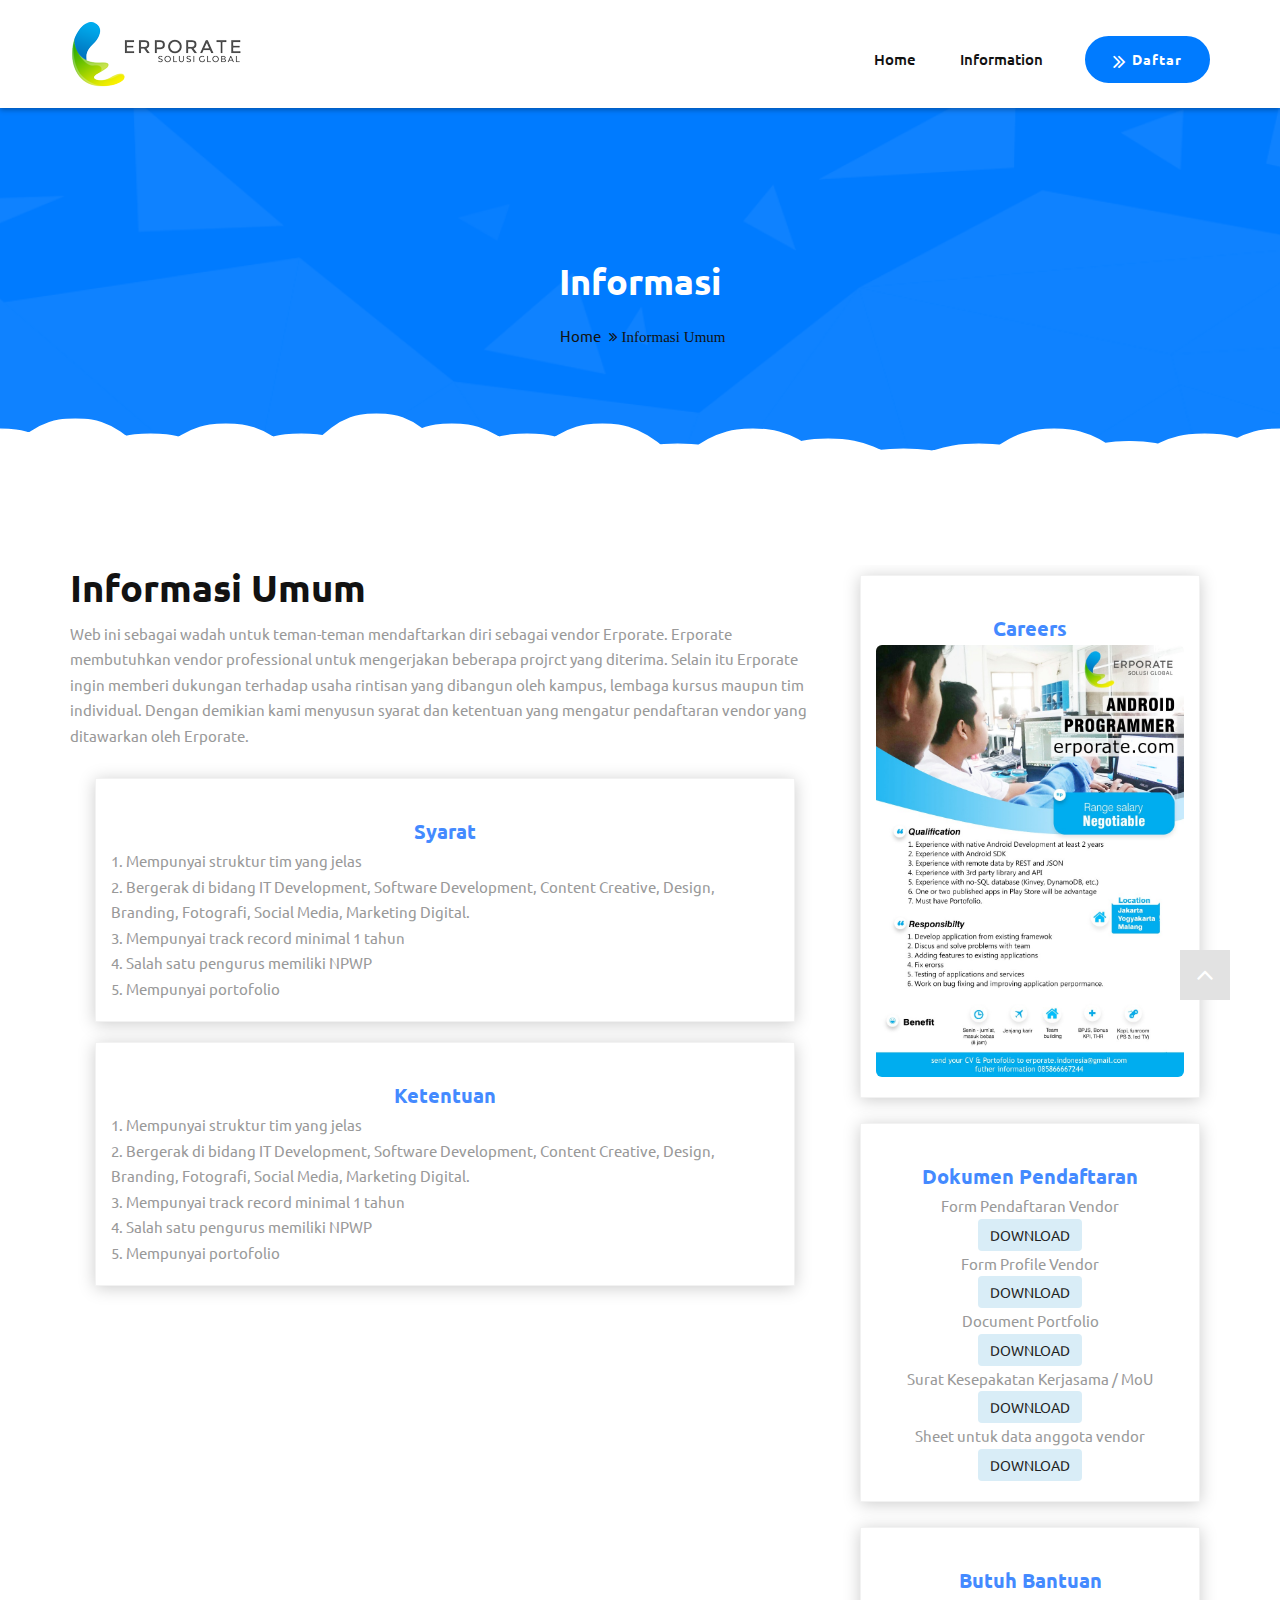
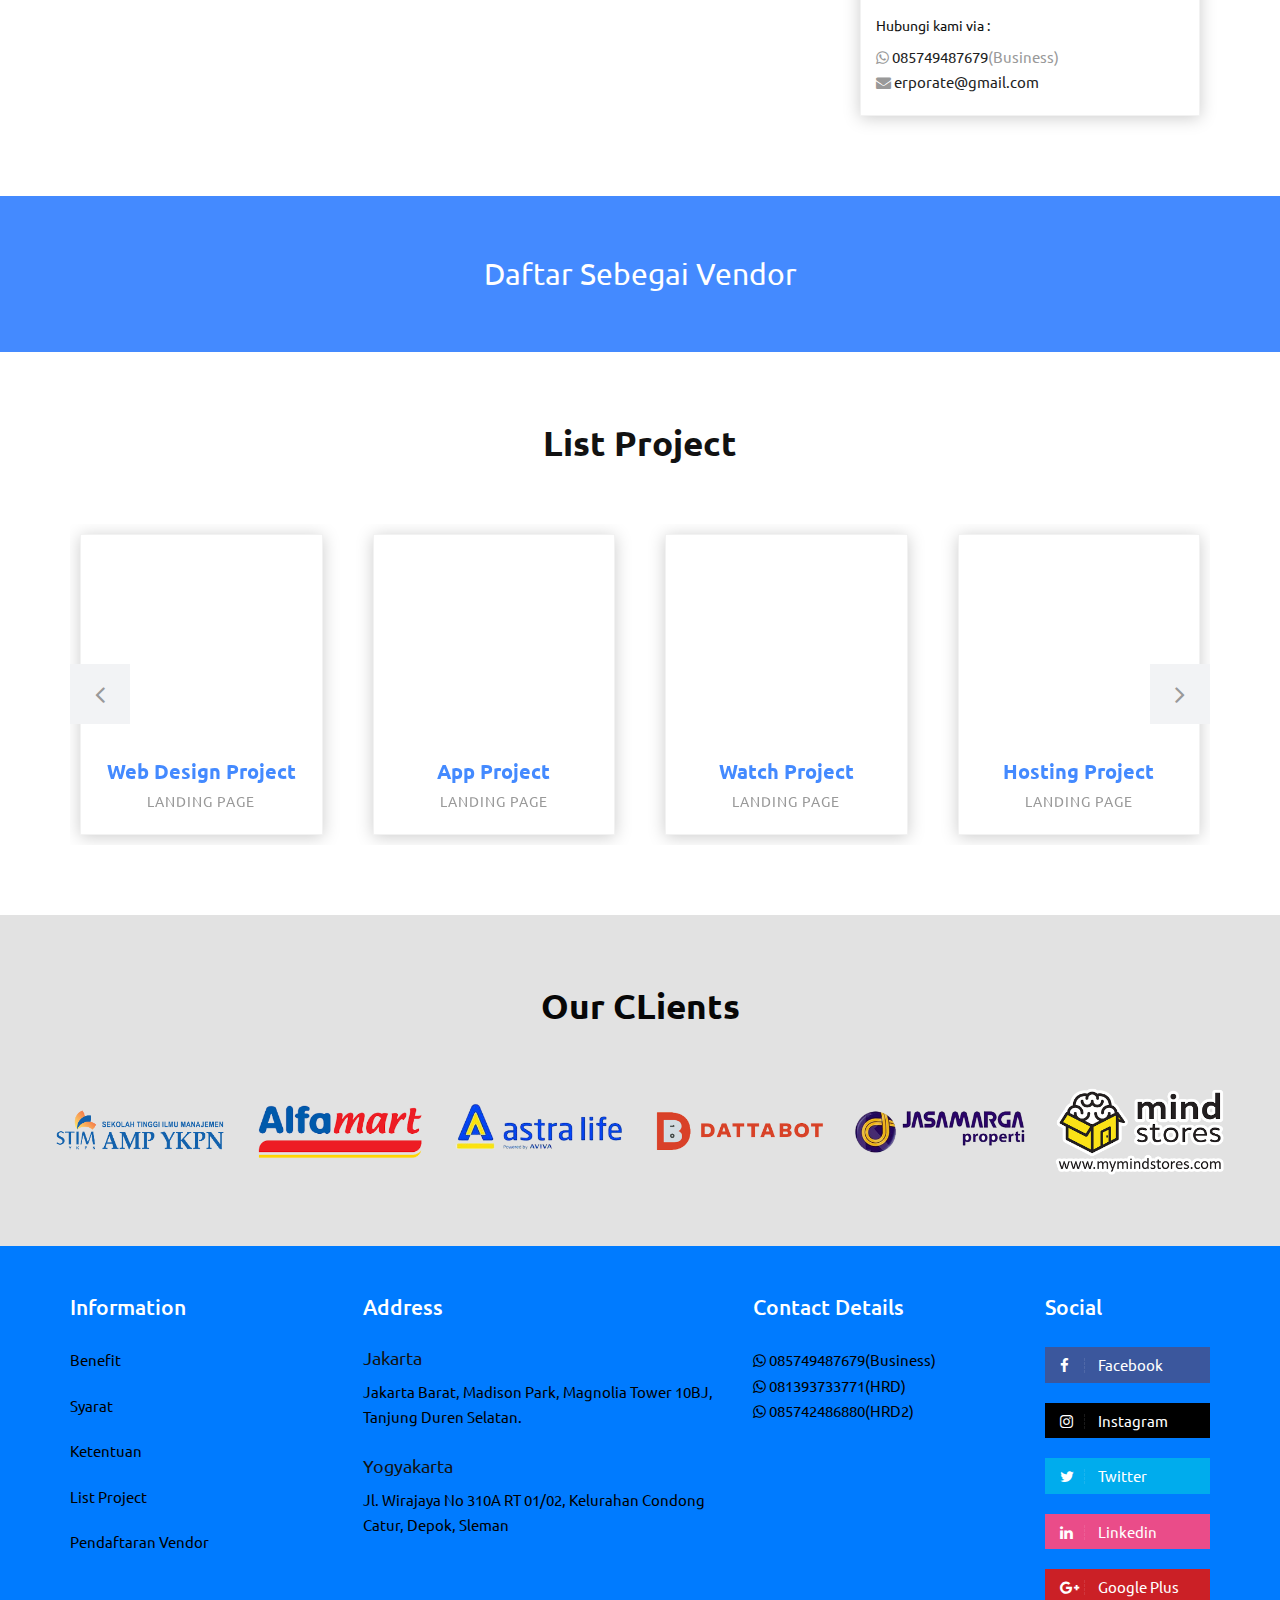
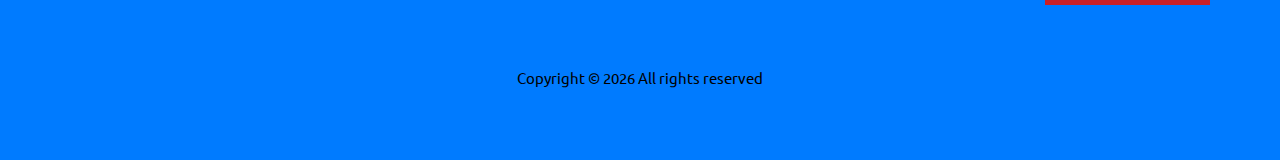
<file: informasi.html>
<!DOCTYPE html>
<html lang="en">

<!-- Basic -->
<meta charset="utf-8">
<meta http-equiv="X-UA-Compatible" content="IE=edge">

<!-- Mobile Metas -->
<meta name="viewport" content="width=device-width, minimum-scale=1.0, maximum-scale=1.0, user-scalable=no">

<!-- Site Metas -->
<title>Erpo - Vendor</title>
<meta name="keywords" content="">
<meta name="description" content="">
<meta name="author" content="">

<!-- Site Icons -->
<link rel="shortcut icon" href="images/favicon.ico" type="image/x-icon" />
<link rel="apple-touch-icon" href="images/apple-touch-icon.png">

<!-- Bootstrap CSS -->
<link rel="stylesheet" href="css/bootstrap.min.css">
<!-- Site CSS -->
<link rel="stylesheet" href="style.css">
<!-- Colors CSS -->
<link rel="stylesheet" href="css/colors.css">
<!-- ALL VERSION CSS -->
<link rel="stylesheet" href="css/versions.css">
<!-- Responsive CSS -->
<link rel="stylesheet" href="css/responsive.css">
<!-- Custom CSS -->
<link rel="stylesheet" href="css/custom.css">

<!--[if lt IE 9]>
      <script src="https://oss.maxcdn.com/libs/html5shiv/3.7.0/html5shiv.js"></script>
      <script src="https://oss.maxcdn.com/libs/respond.js/1.4.2/respond.min.js"></script>
    <![endif]-->

</head>

<body class="seo_version">

    <!-- LOADER -->
    <div id="preloader">
        <div id="cupcake" class="box">
            <span class="letter">L</span>
            <div class="cupcakeCircle box">
                <div class="cupcakeInner box">
                    <div class="cupcakeCore box"></div>
                </div>
            </div>
            <span class="letter box">A</span>
            <span class="letter box">D</span>
            <span class="letter box">I</span>
            <span class="letter box">N</span>
            <span class="letter box">G</span>
        </div>
    </div>
    <!-- END LOADER -->

    <header class="header header_style_01">
        <nav class="megamenu navbar navbar-default">
            <div class="container">
                <div class="navbar-header">
                    <button type="button" class="navbar-toggle collapsed" data-toggle="collapse" data-target="#navbar"
                        aria-expanded="false" aria-controls="navbar">
                        <span class="sr-only">Toggle navigation</span>
                        <span class="icon-bar"></span>
                        <span class="icon-bar"></span>
                        <span class="icon-bar"></span>
                    </button>
                    <a class="navbar-brand" href="index.html"><img src="images/logos/logo-erporate.png" alt="image"></a>
                </div>
                <div id="navbar" class="navbar-collapse collapse">
                    <ul class="nav navbar-nav navbar-right hidden-md hidden-sm hidden-xs">
                        <li><a class="btn-light btn-radius btn-brd top-btn" href="daftar.html"><i
                                    class="fa fa-angle-double-right"></i>Daftar</a></li>
                    </ul>
                    <ul class="nav navbar-nav navbar-right menu-top">
                        <li><a href="index.html">Home</a></li>
                        <li><a href="informasi.html">Information</a></li>
                    </ul>
                </div>
            </div>
        </nav>
    </header>

    <div class="all-page-title" style="background-image:url(images/pattern-4.png);">
        <div class="container text-center">
            <h1>Informasi</h1>
        </div>
        <!--Page -->
        <div class="page-info">
            <div class="container">
                <div class="inner-container">
                    <ul class="bread-crumb">
                        <li><a href="index.html">Home</a></li>
                        <li class="fa fa-angle-double-right"> Informasi Umum</li>
                    </ul>
                </div>
            </div>
        </div>
        <!--End Page-->
    </div><!-- end section -->

    <svg id="clouds" class="hidden-xs" xmlns="http://www.w3.org/2000/svg" version="1.1" width="100%" height="100"
        viewBox="0 0 85 100" preserveAspectRatio="none">
        <path d="M-5 100 Q 0 20 5 100 Z
            M0 100 Q 5 0 10 100
            M5 100 Q 10 30 15 100
            M10 100 Q 15 10 20 100
            M15 100 Q 20 30 25 100
            M20 100 Q 25 -10 30 100
            M25 100 Q 30 10 35 100
            M30 100 Q 35 30 40 100
            M35 100 Q 40 10 45 100
            M40 100 Q 45 50 50 100
            M45 100 Q 50 20 55 100
            M50 100 Q 55 40 60 100
            M55 100 Q 60 60 65 100
            M60 100 Q 65 50 70 100
            M65 100 Q 70 20 75 100
            M70 100 Q 75 45 80 100
            M75 100 Q 80 30 85 100
            M80 100 Q 85 20 90 100
            M85 100 Q 90 50 95 100
            M90 100 Q 95 25 100 100
            M95 100 Q 100 15 105 100 Z">
        </path>
    </svg>

    <div id="about" class="section wb nopadtop">
        <div class="container">
            <div class="row">
                <div class="col-md-8 m40">
                    <div class="message-box">
                        <h2>Informasi Umum</h2>
                        <p> Web ini sebagai wadah untuk teman-teman mendaftarkan diri sebagai vendor Erporate. Erporate
                            membutuhkan vendor professional untuk mengerjakan beberapa projrct yang diterima. Selain itu
                            Erporate ingin memberi dukungan terhadap usaha rintisan yang dibangun oleh kampus, lembaga
                            kursus maupun tim individual. Dengan demikian kami menyusun syarat dan ketentuan yang
                            mengatur pendaftaran vendor yang ditawarkan oleh Erporate.</p>
                    </div><!-- end messagebox -->
                    <div class="col-md-12">
                        <div class="owl-screen">
                            <div class="service-widget">
                                <h3 style="text-align-last: center">Syarat</h3>
                                <ol>
                                    <li>1. Mempunyai struktur tim yang jelas</li>
                                    <li>2. Bergerak di bidang IT Development, Software Development, Content Creative,
                                        Design, Branding, Fotografi, Social
                                        Media, Marketing Digital.</li>
                                    <li>3. Mempunyai track record minimal 1 tahun</li>
                                    <li>4. Salah satu pengurus memiliki NPWP</li>
                                    <li>5. Mempunyai portofolio</li>
                                </ol>
                            </div>
                        </div>
                    </div>
                    <div class="col-md-12">
                        <div class="owl-screen">
                            <div class="service-widget">
                                <h3 style="text-align-last: center">Ketentuan</h3>
                                <ol>
                                    <li>1. Mempunyai struktur tim yang jelas</li>
                                    <li>2. Bergerak di bidang IT Development, Software Development, Content Creative,
                                        Design, Branding, Fotografi, Social
                                        Media, Marketing Digital.</li>
                                    <li>3. Mempunyai track record minimal 1 tahun</li>
                                    <li>4. Salah satu pengurus memiliki NPWP</li>
                                    <li>5. Mempunyai portofolio</li>
                                </ol>
                            </div>
                        </div>
                    </div>
                    <div class="col-md-12">
                        <div class="owl-screen">

                        </div>
                    </div>
                </div><!-- end col -->
                <div class="col-md-4">
                    <div class="owl-screen">
                        <div class="service-widget">
                            <h3 style="text-align-last: center">Careers</h3>
                            <div class="entry wow fadeIn">
                                <a href="http://career.erporate.com" class="hoverbutton global-radius"><i
                                        class="flaticon-unlink"></i></a>
                                <img src="images/android-dev.jpeg" alt="" class="img-responsive img-rounded">
                                <div class="magnifier"></div>
                            </div>
                        </div><!-- end service -->
                        <br>
                        <div class="service-widget" style="text-align-last: center">
                            <h3>Dokumen Pendaftaran</h3>
                            <ol>
                                <li>Form Pendaftaran Vendor</li>
                                <a href="" class="btn btn bg-info text-white">DOWNLOAD</a>

                                <li>Form Profile Vendor</li>
                                <a href="" class="btn btn bg-info text-white">DOWNLOAD</a>

                                <li>Document Portfolio</li>
                                <a href="" class="btn btn bg-info text-white">DOWNLOAD</a>

                                <li>Surat Kesepakatan Kerjasama / MoU</li>
                                <a href="" class="btn btn bg-info text-white">DOWNLOAD</a>

                                <li>Sheet untuk data anggota vendor</li>
                                <a href="" class="btn btn bg-info text-white">DOWNLOAD</a>
                            </ol>
                        </div>
                        <br>
                        <div class="service-widget">
                            <h3 style="text-align-last: center; margin-bottom: 20px;">Butuh Bantuan</h3>
                            <h5>Hubungi kami via :</h5>
                            <span class="fa fa-whatsapp"></span>
                            <a href="https://api.whatsapp.com/send?phone=6285749487679"> 085749487679</a>(Business)<br>
                            <span class="fa fa-envelope"></span>
                            <a href="mailto:erporate@gmail.com">erporate@gmail.com</a>
                        </div>
                    </div><!-- end col -->
                </div>
            </div><!-- end row -->
        </div><!-- end container -->
    </div><!-- end section -->

    <section class="section nopad cac text-center">
        <a href="daftar">
            <h3>Daftar Sebegai Vendor</h3>
        </a>
    </section>

    <div id="case" class="section wb">
        <div class="container">
            <div class="section-title text-center">
                <h3>List Project</h3>
            </div><!-- end title -->

            <div class="owl-screenshots owl-carousel owl-theme text-center">
                <div class="owl-screen">
                    <div class="service-widget">
                        <div class="post-media entry wow fadeIn">
                            <a href="detailproject.html" class="hoverbutton global-radius"><i
                                    class="flaticon-unlink"></i></a>
                            <img src="uploads/version_01.jpg" alt="" class="img-responsive img-rounded">
                            <div class="magnifier"></div>
                        </div>

                        <h3>Web Design Project</h3>
                        <small>Landing Page</small>
                    </div><!-- end service -->
                </div><!-- end col -->

                <div class="owl-screen">
                    <div class="service-widget">
                        <div class="post-media entry wow fadeIn">
                            <a href="detailproject.html" class="hoverbutton global-radius"><i
                                    class="flaticon-unlink"></i></a>
                            <img src="uploads/version_02.jpg" alt="" class="img-responsive img-rounded">
                            <div class="magnifier"></div>
                        </div>

                        <h3>App Project</h3>
                        <small>Landing Page</small>
                    </div><!-- end service -->
                </div><!-- end col -->

                <div class="owl-screen">
                    <div class="service-widget">
                        <div class="post-media entry wow fadeIn">
                            <a href="detailproject.html" class="hoverbutton global-radius"><i
                                    class="flaticon-unlink"></i></a>
                            <img src="uploads/version_03.jpg" alt="" class="img-responsive img-rounded">
                            <div class="magnifier"></div>
                        </div>

                        <h3>Watch Project</h3>
                        <small>Landing Page</small>
                    </div><!-- end service -->
                </div><!-- end col -->

                <div class="owl-screen">
                    <div class="service-widget">
                        <div class="post-media entry wow fadeIn">
                            <a href="detailproject.html" class="hoverbutton global-radius"><i
                                    class="flaticon-unlink"></i></a>
                            <img src="uploads/version_04.jpg" alt="" class="img-responsive img-rounded">
                            <div class="magnifier"></div>
                        </div>

                        <h3>Hosting Project</h3>
                        <small>Landing Page</small>
                    </div><!-- end service -->
                </div><!-- end col -->

                <div class="owl-screen">
                    <div class="service-widget">
                        <div class="post-media entry wow fadeIn">
                            <a href="uploads/version_05.jpg" class="hoverbutton global-radius"><i
                                    class="flaticon-unlink"></i></a>
                            <img src="uploads/version_05.jpg" alt="" class="img-responsive img-rounded">
                            <div class="magnifier"></div>
                        </div>

                        <h3>SEO Project</h3>
                        <small>Landing Page</small>
                    </div><!-- end service -->
                </div><!-- end col -->
            </div><!-- end owl -->
        </div><!-- end container -->
    </div><!-- end section -->

    <div id="support" class="section db">
        <div class="container">
            <div class="section-title text-center">
                <h3>Our CLients</h3>
            </div><!-- end title -->

            <div class="row">
                <div id="logo-carousel" class="owl-carousel">
                    <div> <img src="images/client/STIM-YKPN.png" alt=""> </div>
                    <div> <img src="images/client/alfamart.png" alt=""> </div>
                    <div> <img src="images/client/astralife.png" alt=""> </div>
                    <div> <img src="images/client/dattabot.png" alt=""> </div>
                    <div> <img src="images/client/jasamarga.png" alt=""> </div>
                    <div> <img src="images/client/mindstores.png" alt=""> </div>
                    <div> <img src="images/client/rs_jantung.png" alt=""> </div>
                    <div> <img src="images/client/squline.png" alt=""> </div>
                    <div> <img src="images/client/sociabuzz.png" alt=""> </div>
                    <div> <img src="images/client/tanaka.png" alt=""> </div>
                    <div> <img src="images/client/wakuliner.png" alt=""> </div>
                    <div> <img src="images/client/weplus.png" alt=""> </div>
                    <div> <img src="images/client/wir_group.png" alt=""> </div>
                </div>
            </div><!-- end row -->
        </div><!-- end container -->
    </div><!-- end section -->

    <!-- <svg id="clouds1" class="hidden-xs" xmlns="http://www.w3.org/2000/svg" version="1.1" width="100%" height="100"
        viewBox="0 0 85 100" preserveAspectRatio="none">
        <path d="M-5 100 Q 0 20 5 100 Z
            M0 100 Q 5 0 10 100
            M5 100 Q 10 30 15 100
            M10 100 Q 15 10 20 100
            M15 100 Q 20 30 25 100
            M20 100 Q 25 -10 30 100
            M25 100 Q 30 10 35 100
            M30 100 Q 35 30 40 100
            M35 100 Q 40 10 45 100
            M40 100 Q 45 50 50 100
            M45 100 Q 50 20 55 100
            M50 100 Q 55 40 60 100
            M55 100 Q 60 60 65 100
            M60 100 Q 65 50 70 100
            M65 100 Q 70 20 75 100
            M70 100 Q 75 45 80 100
            M75 100 Q 80 30 85 100
            M80 100 Q 85 20 90 100
            M85 100 Q 90 50 95 100
            M90 100 Q 95 25 100 100
            M95 100 Q 100 15 105 100 Z">
        </path>
    </svg> -->

    <footer class="footer">
        <div class="container">
            <div class="row" style="margin-top: 50px">
                <div class="col-md-3 col-sm-3 col-xs-12">
                    <div class="widget clearfix">
                        <div class="widget-title">
                            <h3>Information</h3>
                        </div>
                        <ul class="footer-links">
                            <li><a href="#">Benefit</a></li>
                            <li><a href="#">Syarat</a></li>
                            <li><a href="#">Ketentuan</a></li>
                            <li><a href="#">List Project</a></li>
                            <li><a href="#">Pendaftaran Vendor</a></li>
                        </ul><!-- end links -->
                    </div><!-- end clearfix -->
                </div><!-- end col -->

                <div class="col-md-4 col-sm-4 col-xs-12">
                    <div class="widget clearfix">
                        <div class="widget-title">
                            <h3>Address</h3>
                        </div>
                        <h3 class="text-white">Jakarta</h3>
                        Jakarta Barat, Madison Park, Magnolia Tower 10BJ, Tanjung Duren Selatan.<br><br>
                        <h3 class="text-white">Yogyakarta</h3>
                        Jl. Wirajaya No 310A RT 01/02, Kelurahan Condong Catur, Depok, Sleman
                    </div><!-- end clearfix -->
                </div><!-- end col -->

                <div class="col-md-3 col-sm-3 col-xs-12">
                    <div class="widget clearfix">
                        <div class="widget-title">
                            <h3>Contact Details</h3>
                        </div>
                        <ul class="footer-links">
                            <span class="fa fa-whatsapp"></span>
                            <a href="https://api.whatsapp.com/send?phone=6285749487679"> 085749487679</a>(Business)<br>
                            <span class="fa fa-whatsapp"></span>
                            <a href="https://api.whatsapp.com/send?phone=6281393733771"> 081393733771</a>(HRD)<br>
                            <span class="fa fa-whatsapp"></span>
                            <a href="https://api.whatsapp.com/send?phone=6285742486880"> 085742486880</a>(HRD2)<br>
                        </ul><!-- end links -->
                    </div><!-- end clearfix -->
                </div><!-- end col -->


                <div class="col-md-2 col-sm-2 col-xs-12">
                    <div class="widget clearfix">
                        <div class="widget-title">
                            <h3>Social</h3>
                        </div>
                        <ul class="footer-links social-md">
                            <li><a class="fb" href="https://www.facebook.com/erporate"><i class="fa fa-facebook"></i>
                                    Facebook</a></li>
                            <li><a class="gi" href="https://www.instagram.com/erporate/?hl=en"><i
                                        class="fa fa-instagram"></i>
                                    Instagram</a></li>
                            <li><a class="tw" href="https://twitter.com/erporate"><i class="fa fa-twitter"></i>
                                    Twitter</a></li>
                            <li><a class="dr" href="https://www.linkedin.com/company/pterporatesolusiglobal"><i
                                        class="fa fa-linkedin"></i> Linkedin</a></li>
                            <li><a class="pi" href="https://plus.google.com/100771217264928077260"><i
                                        class="fa fa-google-plus"></i> Google Plus</a></li>
                        </ul><!-- end links -->
                    </div><!-- end clearfix -->
                </div><!-- end col -->
            </div><!-- end row -->
        </div><!-- end container -->
    </footer><!-- end footer -->

    <div class="copyrights">
        <div class="container">
            <div class="footer-distributed">
                <div class="col-md-12 text-center">
                    <p>Copyright &copy;
                        <script>
                            document.write(new Date().getFullYear());
                        </script> All rights reserved
                    </p>
                </div>
            </div>
        </div><!-- end container -->
    </div><!-- end copyrights -->


    <a href="#" id="scroll-to-top" class="dmtop global-radius"><i class="fa fa-angle-up"></i></a>

    <!-- ALL JS FILES -->
    <script src="js/all.js"></script>
    <!-- ALL PLUGINS -->
    <script src="js/custom.js"></script>

</body>

</html>
</file>
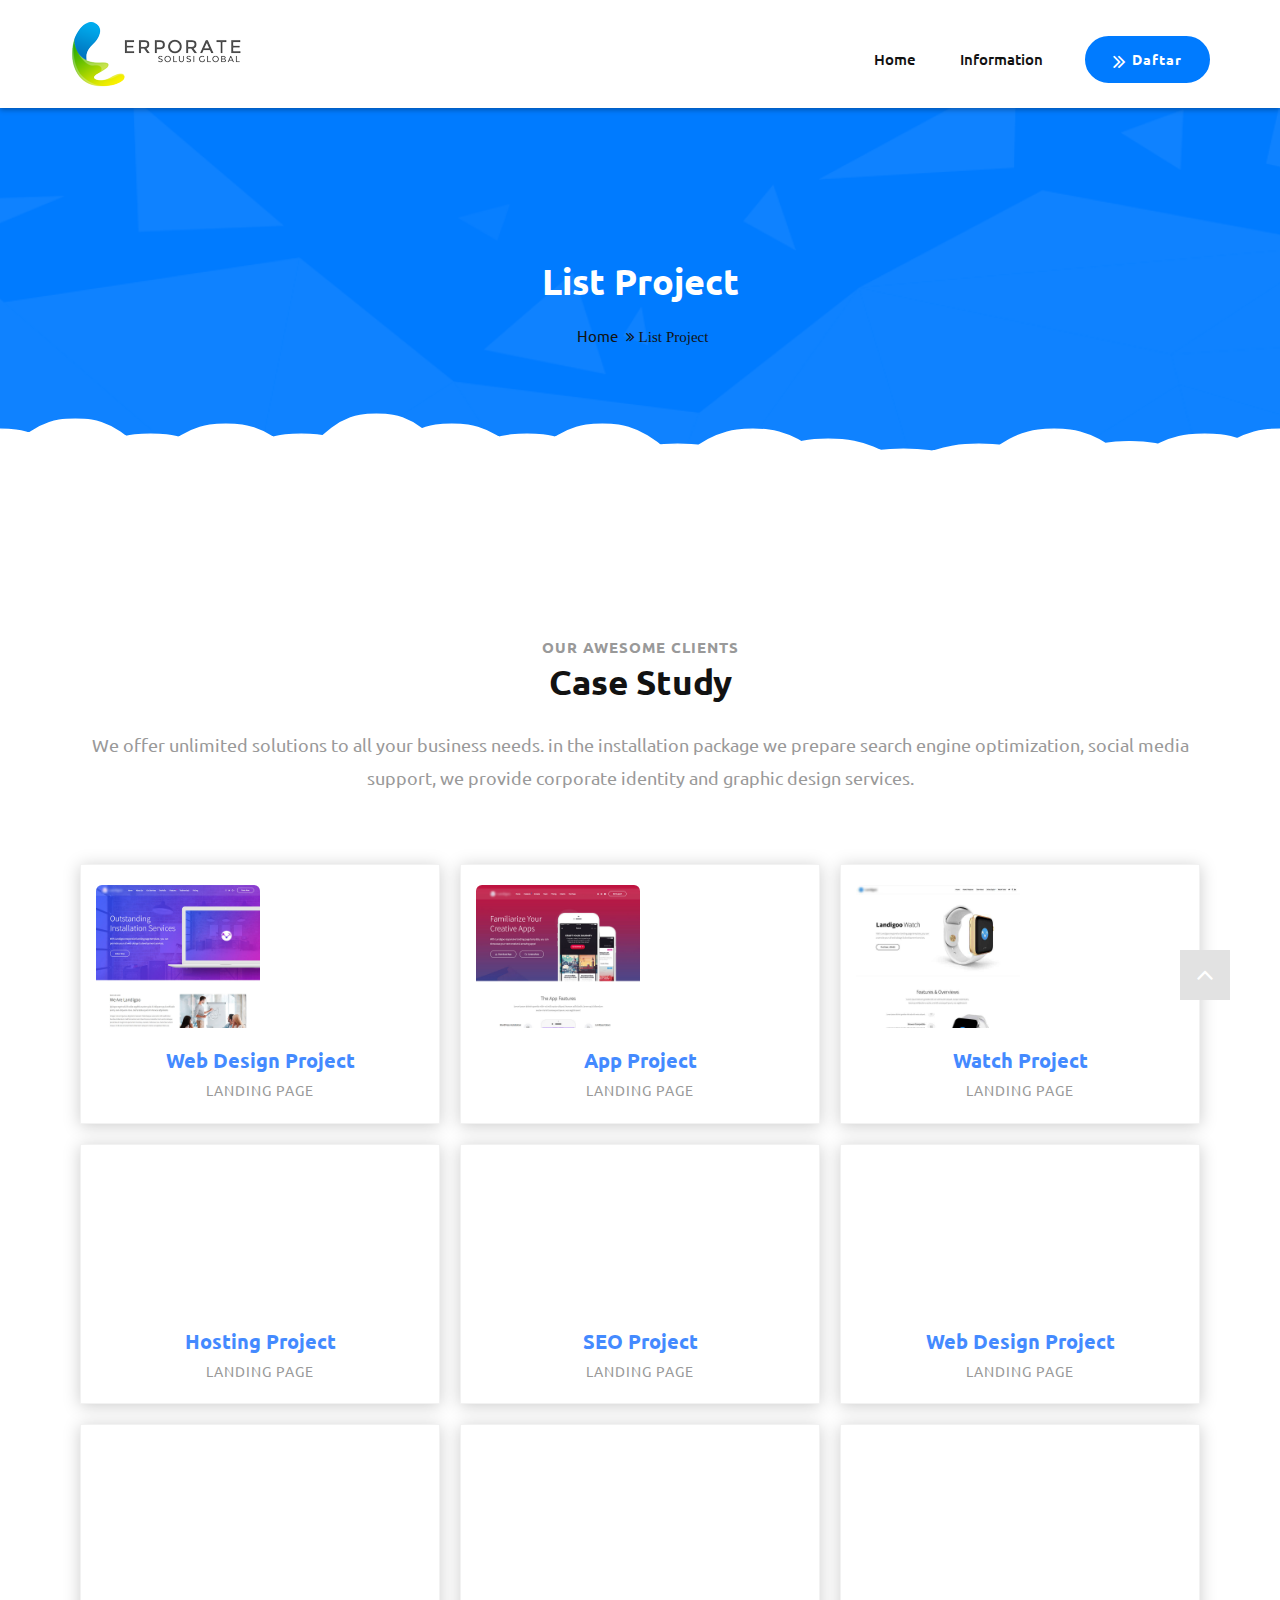
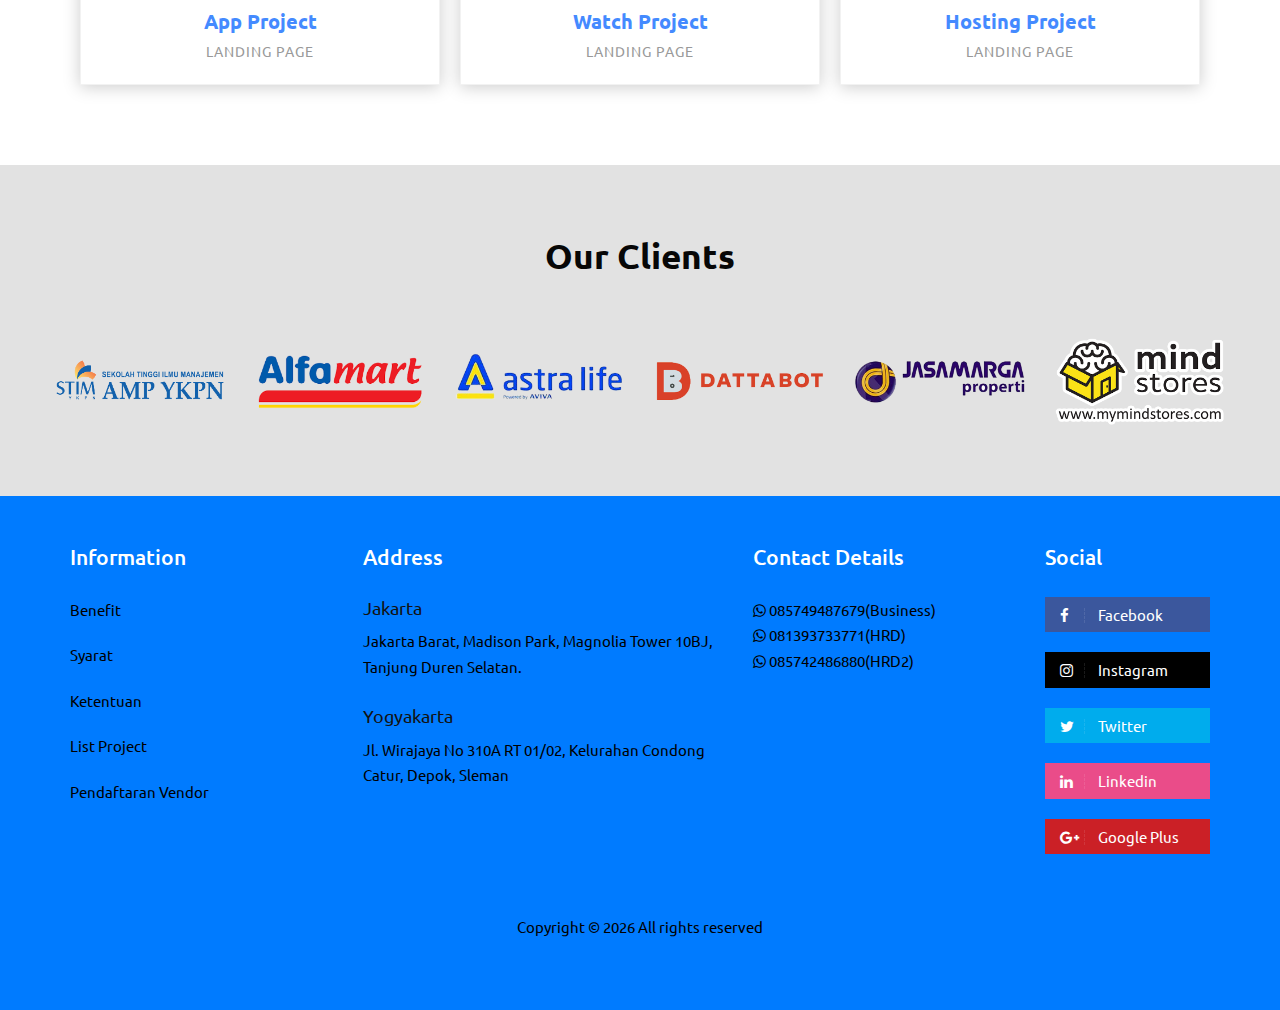
<file: listproject.html>
<!DOCTYPE html>
<html lang="en">

<!-- Basic -->
<meta charset="utf-8">
<meta http-equiv="X-UA-Compatible" content="IE=edge">

<!-- Mobile Metas -->
<meta name="viewport" content="width=device-width, minimum-scale=1.0, maximum-scale=1.0, user-scalable=no">

<!-- Site Metas -->
<title>FlaxSEO - Responsive HTML5 Template</title>
<meta name="keywords" content="">
<meta name="description" content="">
<meta name="author" content="">

<!-- Site Icons -->
<link rel="shortcut icon" href="images/favicon.ico" type="image/x-icon" />
<link rel="apple-touch-icon" href="images/apple-touch-icon.png">

<!-- Bootstrap CSS -->
<link rel="stylesheet" href="css/bootstrap.min.css">
<!-- Site CSS -->
<link rel="stylesheet" href="style.css">
<!-- Colors CSS -->
<link rel="stylesheet" href="css/colors.css">
<!-- ALL VERSION CSS -->
<link rel="stylesheet" href="css/versions.css">
<!-- Responsive CSS -->
<link rel="stylesheet" href="css/responsive.css">
<!-- Custom CSS -->
<link rel="stylesheet" href="css/custom.css">

<!--[if lt IE 9]>
      <script src="https://oss.maxcdn.com/libs/html5shiv/3.7.0/html5shiv.js"></script>
      <script src="https://oss.maxcdn.com/libs/respond.js/1.4.2/respond.min.js"></script>
    <![endif]-->

</head>

<body class="seo_version">

    <!-- LOADER -->
    <div id="preloader">
        <div id="cupcake" class="box">
            <span class="letter">L</span>
            <div class="cupcakeCircle box">
                <div class="cupcakeInner box">
                    <div class="cupcakeCore box"></div>
                </div>
            </div>
            <span class="letter box">A</span>
            <span class="letter box">D</span>
            <span class="letter box">I</span>
            <span class="letter box">N</span>
            <span class="letter box">G</span>
        </div>
    </div>
    <!-- END LOADER -->

    <header class="header header_style_01">
        <nav class="megamenu navbar navbar-default">
            <div class="container">
                <div class="navbar-header">
                    <button type="button" class="navbar-toggle collapsed" data-toggle="collapse" data-target="#navbar"
                        aria-expanded="false" aria-controls="navbar">
                        <span class="sr-only">Toggle navigation</span>
                        <span class="icon-bar"></span>
                        <span class="icon-bar"></span>
                        <span class="icon-bar"></span>
                    </button>
                    <a class="navbar-brand" href="index.html"><img src="images/logos/logo-erporate.png" alt="image"></a>
                </div>
                <div id="navbar" class="navbar-collapse collapse">
                    <ul class="nav navbar-nav navbar-right hidden-md hidden-sm hidden-xs">
                        <li><a class="btn-light btn-radius btn-brd top-btn" href="daftar.html"><i
                                    class="fa fa-angle-double-right"></i>Daftar</a></li>
                    </ul>
                    <ul class="nav navbar-nav navbar-right menu-top">
                        <li><a href="index.html">Home</a></li>
                        <li><a href="informasi.html">Information</a></li>
                    </ul>
                </div>
            </div>
        </nav>
    </header>

    <div class="all-page-title" style="background-image:url(images/pattern-4.png);">
        <div class="container text-center">
            <h1>List Project</h1>
        </div>
        <!--Page -->
        <div class="page-info">
            <div class="container">
                <div class="inner-container">
                    <ul class="bread-crumb">
                        <li><a href="index.html">Home</a></li>
                        <li class="fa fa-angle-double-right"> List Project</li>
                    </ul>
                </div>
            </div>
        </div>
        <!--End Page-->
    </div><!-- end section -->

    <svg id="clouds" class="hidden-xs" xmlns="http://www.w3.org/2000/svg" version="1.1" width="100%" height="100"
        viewBox="0 0 85 100" preserveAspectRatio="none">
        <path d="M-5 100 Q 0 20 5 100 Z
            M0 100 Q 5 0 10 100
            M5 100 Q 10 30 15 100
            M10 100 Q 15 10 20 100
            M15 100 Q 20 30 25 100
            M20 100 Q 25 -10 30 100
            M25 100 Q 30 10 35 100
            M30 100 Q 35 30 40 100
            M35 100 Q 40 10 45 100
            M40 100 Q 45 50 50 100
            M45 100 Q 50 20 55 100
            M50 100 Q 55 40 60 100
            M55 100 Q 60 60 65 100
            M60 100 Q 65 50 70 100
            M65 100 Q 70 20 75 100
            M70 100 Q 75 45 80 100
            M75 100 Q 80 30 85 100
            M80 100 Q 85 20 90 100
            M85 100 Q 90 50 95 100
            M90 100 Q 95 25 100 100
            M95 100 Q 100 15 105 100 Z">
        </path>
    </svg>

    <div id="case-study-box" class="section wb">
        <div class="container">
            <div class="section-title text-center">
                <small>Our Awesome Clients</small>
                <h3>Case Study</h3>
                <p class="lead">We offer unlimited solutions to all your business needs. in the installation package we
                    prepare search engine optimization, social media support, we provide corporate identity and graphic
                    design services.</p>
            </div><!-- end title -->

            <div class="col-md-4 owl-screen text-center">
                <div class="service-widget">
                    <div class="post-media entry wow fadeIn">
                        <a href="detailproject.html" class="hoverbutton global-radius"><i
                                class="flaticon-unlink"></i></a>
                        <img src="uploads/version_01.jpg" alt="" class="img-responsive img-rounded">
                        <div class="magnifier"></div>
                    </div>

                    <h3>Web Design Project</h3>
                    <small>Landing Page</small>
                </div><!-- end service -->
            </div><!-- end col -->

            <div class="col-md-4 owl-screen text-center">
                <div class="service-widget">
                    <div class="post-media entry wow fadeIn">
                        <a href="detailproject.html" class="hoverbutton global-radius"><i
                                class="flaticon-unlink"></i></a>
                        <img src="uploads/version_02.jpg" alt="" class="img-responsive img-rounded">
                        <div class="magnifier"></div>
                    </div>

                    <h3>App Project</h3>
                    <small>Landing Page</small>
                </div><!-- end service -->
            </div><!-- end col -->

            <div class="col-md-4 owl-screen text-center">
                <div class="service-widget">
                    <div class="post-media entry wow fadeIn">
                        <a href="detailproject.html" class="hoverbutton global-radius"><i
                                class="flaticon-unlink"></i></a>
                        <img src="uploads/version_03.jpg" alt="" class="img-responsive img-rounded">
                        <div class="magnifier"></div>
                    </div>

                    <h3>Watch Project</h3>
                    <small>Landing Page</small>
                </div><!-- end service -->
            </div><!-- end col -->

            <div class="col-md-4 owl-screen text-center">
                <div class="service-widget">
                    <div class="post-media entry wow fadeIn">
                        <a href="detailproject.html" class="hoverbutton global-radius"><i
                                class="flaticon-unlink"></i></a>
                        <img src="uploads/version_04.jpg" alt="" class="img-responsive img-rounded">
                        <div class="magnifier"></div>
                    </div>

                    <h3>Hosting Project</h3>
                    <small>Landing Page</small>
                </div><!-- end service -->
            </div><!-- end col -->

            <div class="col-md-4 owl-screen text-center">
                <div class="service-widget">
                    <div class="post-media entry wow fadeIn">
                        <a href="detailproject.html" class="hoverbutton global-radius"><i
                                class="flaticon-unlink"></i></a>
                        <img src="uploads/version_05.jpg" alt="" class="img-responsive img-rounded">
                        <div class="magnifier"></div>
                    </div>

                    <h3>SEO Project</h3>
                    <small>Landing Page</small>
                </div><!-- end service -->
            </div><!-- end col -->

            <div class="col-md-4 owl-screen text-center">
                <div class="service-widget">
                    <div class="post-media entry wow fadeIn">
                        <a href="detailproject.html" class="hoverbutton global-radius"><i
                                class="flaticon-unlink"></i></a>
                        <img src="uploads/version_01.jpg" alt="" class="img-responsive img-rounded">
                        <div class="magnifier"></div>
                    </div>

                    <h3>Web Design Project</h3>
                    <small>Landing Page</small>
                </div><!-- end service -->
            </div><!-- end col -->

            <div class="col-md-4 owl-screen text-center">
                <div class="service-widget">
                    <div class="post-media entry wow fadeIn">
                        <a href="detailproject.html" class="hoverbutton global-radius"><i
                                class="flaticon-unlink"></i></a>
                        <img src="uploads/version_02.jpg" alt="" class="img-responsive img-rounded">
                        <div class="magnifier"></div>
                    </div>

                    <h3>App Project</h3>
                    <small>Landing Page</small>
                </div><!-- end service -->
            </div><!-- end col -->

            <div class="col-md-4 owl-screen text-center">
                <div class="service-widget">
                    <div class="post-media entry wow fadeIn">
                        <a href="detailproject.html" class="hoverbutton global-radius"><i
                                class="flaticon-unlink"></i></a>
                        <img src="uploads/version_03.jpg" alt="" class="img-responsive img-rounded">
                        <div class="magnifier"></div>
                    </div>

                    <h3>Watch Project</h3>
                    <small>Landing Page</small>
                </div><!-- end service -->
            </div><!-- end col -->

            <div class="col-md-4 owl-screen text-center">
                <div class="service-widget">
                    <div class="post-media entry wow fadeIn">
                        <a href="detailproject.html" class="hoverbutton global-radius"><i
                                class="flaticon-unlink"></i></a>
                        <img src="uploads/version_04.jpg" alt="" class="img-responsive img-rounded">
                        <div class="magnifier"></div>
                    </div>

                    <h3>Hosting Project</h3>
                    <small>Landing Page</small>
                </div><!-- end service -->
            </div><!-- end col -->
        </div><!-- end container -->
    </div><!-- end section -->

    <div id="support" class="section db">
        <div class="container">
            <div class="section-title text-center">
                <h3>Our Clients</h3>
            </div><!-- end title -->

            <div class="row">
                <div id="logo-carousel" class="owl-carousel">
                    <div> <img src="images/client/STIM-YKPN.png" alt=""> </div>
                    <div> <img src="images/client/alfamart.png" alt=""> </div>
                    <div> <img src="images/client/astralife.png" alt=""> </div>
                    <div> <img src="images/client/dattabot.png" alt=""> </div>
                    <div> <img src="images/client/jasamarga.png" alt=""> </div>
                    <div> <img src="images/client/mindstores.png" alt=""> </div>
                    <div> <img src="images/client/rs_jantung.png" alt=""> </div>
                    <div> <img src="images/client/squline.png" alt=""> </div>
                    <div> <img src="images/client/sociabuzz.png" alt=""> </div>
                    <div> <img src="images/client/tanaka.png" alt=""> </div>
                    <div> <img src="images/client/wakuliner.png" alt=""> </div>
                    <div> <img src="images/client/weplus.png" alt=""> </div>
                    <div> <img src="images/client/wir_group.png" alt=""> </div>
                </div>
            </div><!-- end row -->
        </div><!-- end container -->
    </div><!-- end section -->

    <!-- <svg id="clouds1" class="hidden-xs" xmlns="http://www.w3.org/2000/svg" version="1.1" width="100%" height="100"
        viewBox="0 0 85 100" preserveAspectRatio="none">
        <path d="M-5 100 Q 0 20 5 100 Z
            M0 100 Q 5 0 10 100
            M5 100 Q 10 30 15 100
            M10 100 Q 15 10 20 100
            M15 100 Q 20 30 25 100
            M20 100 Q 25 -10 30 100
            M25 100 Q 30 10 35 100
            M30 100 Q 35 30 40 100
            M35 100 Q 40 10 45 100
            M40 100 Q 45 50 50 100
            M45 100 Q 50 20 55 100
            M50 100 Q 55 40 60 100
            M55 100 Q 60 60 65 100
            M60 100 Q 65 50 70 100
            M65 100 Q 70 20 75 100
            M70 100 Q 75 45 80 100
            M75 100 Q 80 30 85 100
            M80 100 Q 85 20 90 100
            M85 100 Q 90 50 95 100
            M90 100 Q 95 25 100 100
            M95 100 Q 100 15 105 100 Z">
        </path>
    </svg> -->

    <footer class="footer">
        <div class="container">
            <div class="row" style="margin-top: 50px">
                <div class="col-md-3 col-sm-3 col-xs-12">
                    <div class="widget clearfix">
                        <div class="widget-title">
                            <h3>Information</h3>
                        </div>
                        <ul class="footer-links">
                            <li><a href="#">Benefit</a></li>
                            <li><a href="#">Syarat</a></li>
                            <li><a href="#">Ketentuan</a></li>
                            <li><a href="#">List Project</a></li>
                            <li><a href="#">Pendaftaran Vendor</a></li>
                        </ul><!-- end links -->
                    </div><!-- end clearfix -->
                </div><!-- end col -->

                <div class="col-md-4 col-sm-4 col-xs-12">
                    <div class="widget clearfix">
                        <div class="widget-title">
                            <h3>Address</h3>
                        </div>
                        <h3 class="text-white">Jakarta</h3>
                        Jakarta Barat, Madison Park, Magnolia Tower 10BJ, Tanjung Duren Selatan.<br><br>
                        <h3 class="text-white">Yogyakarta</h3>
                        Jl. Wirajaya No 310A RT 01/02, Kelurahan Condong Catur, Depok, Sleman
                    </div><!-- end clearfix -->
                </div><!-- end col -->

                <div class="col-md-3 col-sm-3 col-xs-12">
                    <div class="widget clearfix">
                        <div class="widget-title">
                            <h3>Contact Details</h3>
                        </div>
                        <ul class="footer-links">
                            <span class="fa fa-whatsapp"></span>
                            <a href="https://api.whatsapp.com/send?phone=6285749487679"> 085749487679</a>(Business)<br>
                            <span class="fa fa-whatsapp"></span>
                            <a href="https://api.whatsapp.com/send?phone=6281393733771"> 081393733771</a>(HRD)<br>
                            <span class="fa fa-whatsapp"></span>
                            <a href="https://api.whatsapp.com/send?phone=6285742486880"> 085742486880</a>(HRD2)<br>
                        </ul><!-- end links -->
                    </div><!-- end clearfix -->
                </div><!-- end col -->


                <div class="col-md-2 col-sm-2 col-xs-12">
                    <div class="widget clearfix">
                        <div class="widget-title">
                            <h3>Social</h3>
                        </div>
                        <ul class="footer-links social-md">
                            <li><a class="fb" href="https://www.facebook.com/erporate"><i class="fa fa-facebook"></i>
                                    Facebook</a></li>
                            <li><a class="gi" href="https://www.instagram.com/erporate/?hl=en"><i
                                        class="fa fa-instagram"></i>
                                    Instagram</a></li>
                            <li><a class="tw" href="https://twitter.com/erporate"><i class="fa fa-twitter"></i>
                                    Twitter</a></li>
                            <li><a class="dr" href="https://www.linkedin.com/company/pterporatesolusiglobal"><i
                                        class="fa fa-linkedin"></i> Linkedin</a></li>
                            <li><a class="pi" href="https://plus.google.com/100771217264928077260"><i
                                        class="fa fa-google-plus"></i> Google Plus</a></li>
                        </ul><!-- end links -->
                    </div><!-- end clearfix -->
                </div><!-- end col -->
            </div><!-- end row -->
        </div><!-- end container -->
    </footer><!-- end footer -->

    <div class="copyrights">
        <div class="container">
            <div class="footer-distributed">
                <div class="col-md-12 text-center">
                    <p>Copyright &copy;
                        <script>
                            document.write(new Date().getFullYear());
                        </script> All rights reserved
                    </p>
                </div>
            </div>
        </div><!-- end container -->
    </div><!-- end copyrights -->

    <a href="#" id="scroll-to-top" class="dmtop global-radius"><i class="fa fa-angle-up"></i></a>

    <!-- ALL JS FILES -->
    <script src="js/all.js"></script>
    <!-- ALL PLUGINS -->
    <script src="js/custom.js"></script>
    <script src="js/portfolio.js"></script>
    <script src="js/hoverdir.js"></script>

</body>

</html>
</file>
<file: style.css>
/*------------------------------------------------------------------
    Version: 1.0
-------------------------------------------------------------------*/


/*------------------------------------------------------------------
    [Table of contents]

    1. IMPORT FONTS
    2. IMPORT FILES
    3. SKELETON
    4. WP CORE
    5. HEADER
    6. SECTIONS
    7. SECTIONS
    8. PORTFOLIO
    9. TESTIMONIALS
    10. PRICING TABLES
    11. ICON BOXES
    12. MESSAGE BOXES
    13. FEATURES
    14. CONTACT
    15. FOOTER
    16. MISC
    17. BUTTONS
-------------------------------------------------------------------*/


/*------------------------------------------------------------------
    IMPORT FONTS
-------------------------------------------------------------------*/

@import url('https://fonts.googleapis.com/css?family=Ubuntu:300,400,500,700');

/*------------------------------------------------------------------
    IMPORT FILES
-------------------------------------------------------------------*/

@import url(css/animate.css);
@import url(css/flaticon.css);
@import url(css/prettyPhoto.css);
@import url(css/owl.carousel.css);
@import url(css/font-awesome.min.css);

/*------------------------------------------------------------------
    SKELETON
-------------------------------------------------------------------*/

body {
    color: #999;
    font-size: 15px;
    font-family: 'Ubuntu', sans-serif;
    line-height: 1.7;
}

body.demos .section {
    background: url(images/bg.png) repeat top center #f2f3f5;
}

body.demos .section-title img {
    max-width: 280px;
    display: block;
    margin: 10px auto;
}

body.demos .service-widget h3 {
    border-bottom: 1px solid #ededed;
    font-size: 18px;
    padding: 20px 0;
    background-color: #ffffff;
}

body.demos .service-widget {
    margin: 0 0 30px;
    padding: 30px;
    background-color: #fff
}

body.demos .container-fluid {
    max-width: 1080px
}

a {
    color: #1f1f1f;
    text-decoration: none !important;
    outline: none !important;
    -webkit-transition: all .3s ease-in-out;
    -moz-transition: all .3s ease-in-out;
    -ms-transition: all .3s ease-in-out;
    -o-transition: all .3s ease-in-out;
    transition: all .3s ease-in-out;
}

h1,
h2,
h3,
h4,
h5,
h6 {
    letter-spacing: 0;
    font-weight: normal;
    position: relative;
    padding: 0 0 10px 0;
    font-weight: normal;
    line-height: 120% !important;
    color: #121212;
    margin: 0
}

h1 {
    font-size: 24px
}

h2 {
    font-size: 22px
}

h3 {
    font-size: 18px
}

h4 {
    font-size: 16px
}

h5 {
    font-size: 14px
}

h6 {
    font-size: 13px
}

h1 a,
h2 a,
h3 a,
h4 a,
h5 a,
h6 a {
    color: #212121;
    text-decoration: none !important;
    opacity: 1
}

h1 a:hover,
h2 a:hover,
h3 a:hover,
h4 a:hover,
h5 a:hover,
h6 a:hover {
    opacity: .8
}

a {
    color: #1f1f1f;
    text-decoration: none;
    outline: none;
}

a,
.btn {
    text-decoration: none !important;
    outline: none !important;
    -webkit-transition: all .3s ease-in-out;
    -moz-transition: all .3s ease-in-out;
    -ms-transition: all .3s ease-in-out;
    -o-transition: all .3s ease-in-out;
    transition: all .3s ease-in-out;
}

.btn-custom {
    margin-top: 20px;
    background-color: transparent !important;
    border: 2px solid #ddd;
    padding: 12px 40px;
    font-size: 16px;
}

.lead {
    font-size: 18px;
    line-height: 30px;
    color: #767676;
    margin: 0;
    padding: 0;
}

blockquote {
    margin: 20px 0 20px;
    padding: 30px;
}

ul,
li,
ol {
    margin: 0px;
    padding: 0px;
    list-style: none;
}


/*------------------------------------------------------------------
    WP CORE
-------------------------------------------------------------------*/

.first {
    clear: both
}

.last {
    margin-right: 0
}

.alignnone {
    margin: 5px 20px 20px 0;
}

.aligncenter,
div.aligncenter {
    display: block;
    margin: 5px auto 5px auto;
}

.alignright {
    float: right;
    margin: 10px 0 20px 20px;
}

.alignleft {
    float: left;
    margin: 10px 20px 20px 0;
}

a img.alignright {
    float: right;
    margin: 10px 0 20px 20px;
}

a img.alignnone {
    margin: 10px 20px 20px 0;
}

a img.alignleft {
    float: left;
    margin: 10px 20px 20px 0;
}

a img.aligncenter {
    display: block;
    margin-left: auto;
    margin-right: auto
}

.wp-caption {
    background: #fff;
    border: 1px solid #f0f0f0;
    max-width: 96%;
    /* Image does not overflow the content area */
    padding: 5px 3px 10px;
    text-align: center;
}

.wp-caption.alignnone {
    margin: 5px 20px 20px 0;
}

.wp-caption.alignleft {
    margin: 5px 20px 20px 0;
}

.wp-caption.alignright {
    margin: 5px 0 20px 20px;
}

.wp-caption img {
    border: 0 none;
    height: auto;
    margin: 0;
    max-width: 98.5%;
    padding: 0;
    width: auto;
}

.wp-caption p.wp-caption-text {
    font-size: 11px;
    line-height: 17px;
    margin: 0;
    padding: 0 4px 5px;
}


/* Text meant only for screen readers. */

.screen-reader-text {
    clip: rect(1px, 1px, 1px, 1px);
    position: absolute !important;
    height: 1px;
    width: 1px;
    overflow: hidden;
}

.screen-reader-text:focus {
    background-color: #f1f1f1;
    border-radius: 3px;
    box-shadow: 0 0 2px 2px rgba(0, 0, 0, 0.6);
    clip: auto !important;
    color: #21759b;
    display: block;
    font-size: 14px;
    font-size: 0.875rem;
    font-weight: bold;
    height: auto;
    left: 5px;
    line-height: normal;
    padding: 15px 23px 14px;
    text-decoration: none;
    top: 5px;
    width: auto;
    z-index: 100000;
    /* Above WP toolbar. */
}

/*------------------------------------------------------------------
    Preloader
-------------------------------------------------------------------*/

#cupcake {
    flex-direction: row;
    -webkit-flex-direction: row;
    -ms-flex-direction: row;
    -mos-flex-direction: row;
    -o-flex-direction: row;
    justify-content: center;
    -webkit-justify-content: center;
    -ms-justify-content: center;
    height: 100%;
    width: 100%;
    background-color: #007bff;
}

.letter {
    font-size: 100px;
    color: #222;
    font-family: tahoma;
}

.box {
    display: box;
    display: -webkit-box;
    display: -moz-box;
    display: -ms-flexbox;
    display: -webkit-flex;
    display: flex;
}

.cupcakeCircle,
.cupcakeInner,
.cupcakeCore {
    border-radius: 50%;
    -webkit-border-radius: 50%;
    -moz-border-radius: 50%;
    -ms-border-radius: 50%;
}

.cupcake,
.letter,
.cupcakeCircle,
.cupcakeInner,
.cupcakeCore {
    flex: none;
    -webkit-flex: none;
    -moz-flex: none;
    -ms-flex: none;
    -o-flex: none;
}

.letter,
.cupcakeCircle {
    align-self: center;
    -webkit-align-self: center;
    -moz-align-self: center;
    -o-align-self: center;
    -ms-align-self: center;
}

.cupcakeCircle {
    align-items: center;
    -ms-align-items: center;
    justify-content: center;
    -ms-justify-content: center;
    height: 100px;
    width: 100px;
    background-color: #222;
}

.cupcakeInner {
    align-self: center;
    -ms-align-self: center;
    justify-content: center;
    -ms-justify-content: center;
    height: 50%;
    width: 50%;
    background-color: #007bff;
    -webkit-animation-name: cupcakeAnimate;
    -webkit-animation-duration: 500ms;
    -webkit-animation-direction: alternate;
    -webkit-animation-timing-function: ease-in-out;
    -webkit-animation-iteration-count: infinite;

}

.cupcakeCore {
    align-self: center;
    -ms-align-self: center;
    height: 25%;
    width: 25%;
    background-color: #222;
    -webkit-animation-name: coreAnimate;
    -webkit-animation-duration: 1s;
    -webkit-animation-direction: alternate;
    -webkit-animation-timing-function: ease-in-out;
    -webkit-animation-iteration-count: infinite;
}

@-webkit-keyframes cupcakeAnimate {
    to {
        height: 90%;
        width: 90%;
    }
}

@keyframes cupcakeAnimate {
    to {
        height: 90%;
        width: 90%;
    }
}

@-webkit-keyframes coreAnimate {
    to {
        height: 90%;
        width: 90%;
    }
}

@keyframes coreAnimate {
    to {
        height: 90%;
        width: 90%;
    }
}



/*------------------------------------------------------------------
    HEADER
-------------------------------------------------------------------*/

.megamenu .nav,
.megamenu .collapse,
.megamenu .dropup,
.megamenu .dropdown {
    position: static;
}

.megamenu .container-fluid {
    position: relative;
}

.megamenu .dropdown-menu {
    left: auto;
}

.megamenu .megamenu-content {
    padding: 20px 30px;
}

.megamenu .dropdown.megamenu-fw .dropdown-menu {
    left: 0;
    right: 0;
}

.megamenu .list-unstyled {
    min-width: 200px;
}

.header_style_01 {
    background-color: rgba(255, 255, 255, 1);
    display: block;
    left: 0;
    padding: 20px 40px;
    position: absolute;
    right: 0;
    top: 0;
    width: 100%;
    z-index: 111;
    -webkit-box-shadow: 0px 2px 5px 0px rgba(0, 0, 0, 0.30);
    -moz-box-shadow: 0px 2px 5px 0px rgba(0, 0, 0, 0.30);
    box-shadow: 0px 2px 5px 0px rgba(0, 0, 0, 0.30);
}

.header_style_01 .navbar-default {
    background-color: transparent;
    border: 0;
}

.header_style_01 .navbar,
.header_style_01 .navbar-nav,
.header_style_01 .navbar-default,
.header_style_01 .nav {
    margin-bottom: 0 !important;
}

.header_style_01 .navbar-brand {
    padding: 2px 15px 0 15px;
    height: auto;
}

.header_style_01 .navbar-default .navbar-nav>li>a {
    border-radius: 0;
    color: #121212;
    font-size: 15px;
    font-style: normal;
    font-weight: 400;
    text-transform: capitalize;
    background-color: transparent;
}

.header_style_01 .navbar-default .navbar-nav>li a {
    background-color: transparent;
    font-weight: 500;
    padding: 7px 17px 7px;
    -webkit-border-radius: 33px;
    -ms-border-radius: 33px;
    border-radius: 33px;
    line-height: 21px;
}

.header_style_01 .navbar-default .navbar-nav>li:hover a,
.header_style_01 .navbar-default .navbar-nav>li:focus a {
    background-color: #007bff;
    color: #ffffff;
}

.header_style_01 .navbar-default .navbar-nav>li a.active {
    background-color: #007bff;
    color: #ffffff;
}

.header_style_01 .navbar-right>li {
    margin-left: 10px;
    -webkit-transition: all .3s ease-in-out;
    -moz-transition: all .3s ease-in-out;
    -ms-transition: all .3s ease-in-out;
    -o-transition: all .3s ease-in-out;
    transition: all .3s ease-in-out;
}

.header_style_01 .navbar-right>li>a {
    padding-bottom: 10px;
    padding-top: 10px;
}

li.social-links {
    margin: 0 8px;
}

li.social-links a {
    padding: 13px 0 !important;
}

.affix-top {
    overflow: hidden;
    visibility: visible;
    opacity: 1;
    top: -100%;
}

.navbar-nav li {
    position: relative;
}

.navbar-nav span {
    font-size: 24px;
    position: absolute;
    right: 2px;
    top: 13px;
}

.header_style_01 .navbar-default .navbar-nav>li a.btn-light.top-btn {
    position: relative;
    line-height: 24px;
    color: #ffffff;
    font-size: 14px;
    font-weight: 700;
    padding: 9px 26px;
    border-radius: 50px;
    letter-spacing: 1px;
    margin-top: 16px;
    background-color: #007bff;
    border: 2px solid #007bff;
    transition: all 0.3s ease;
    -moz-transition: all 0.3s ease;
    -webkit-transition: all 0.3s ease;
    -ms-transition: all 0.3s ease;
    -o-transition: all 0.3s ease;
}

.header_style_01 .navbar-default .navbar-nav>li a.btn-light.top-btn:hover {
    color: #007bff;
    border-color: #007bff;
    background: none;
}

.menu-top {
    margin-top: 22px;
}

.fixed-menu .navbar-default {
    position: fixed;
    visibility: hidden;
    left: 0px;
    top: 0px;
    width: 100%;
    padding: 0px 0px;
    background: #ffffff;
    z-index: 0;
    transition: all 500ms ease;
    -moz-transition: all 500ms ease;
    -webkit-transition: all 500ms ease;
    -ms-transition: all 500ms ease;
    -o-transition: all 500ms ease;
    z-index: 999;
    opacity: 1;
    visibility: visible;
    -ms-animation-name: fadeInDown;
    -moz-animation-name: fadeInDown;
    -op-animation-name: fadeInDown;
    -webkit-animation-name: fadeInDown;
    animation-name: fadeInDown;
    -ms-animation-duration: 500ms;
    -moz-animation-duration: 500ms;
    -op-animation-duration: 500ms;
    -webkit-animation-duration: 500ms;
    animation-duration: 500ms;
    -ms-animation-timing-function: linear;
    -moz-animation-timing-function: linear;
    -op-animation-timing-function: linear;
    -webkit-animation-timing-function: linear;
    animation-timing-function: linear;
    -ms-animation-iteration-count: 1;
    -moz-animation-iteration-count: 1;
    -op-animation-iteration-count: 1;
    -webkit-animation-iteration-count: 1;
    animation-iteration-count: 1;
}

.fixed-menu .navbar-default {
    padding: 15px 0px;
    box-shadow: 0 0 8px 0 rgba(0, 0, 0, .12);
}



/*------------------------------------------------------------------
    SECTIONS
-------------------------------------------------------------------*/

.parallax {
    background-attachment: fixed;
    background-size: cover;
    height: 100%;
    padding: 120px 0;
    position: relative;
    width: 100%;
}

.parallax.parallax-off {
    background-attachment: scroll !important;
    display: block;
    height: 100%;
    min-height: 100%;
    overflow: hidden;
    position: relative;
    background-position: center center;
    vertical-align: sub;
    width: 100%;
    z-index: 2;
}

.no-scroll-xy {
    overflow: hidden !important;
    -webkit-transition: all .4s ease-in-out;
    -moz-transition: all .4s ease-in-out;
    -ms-transition: all .4s ease-in-out;
    -o-transition: all .4s ease-in-out;
    transition: all .4s ease-in-out;
}

.section {
    display: block;
    position: relative;
    overflow: hidden;
    padding: 70px 0;
}

.noover {
    overflow: visible;
}

.noover .btn-dark {
    border: 0 !important;
}

.nopad {
    padding: 0;
}

.nopadtop {
    padding-top: 0;
}

.section.wb {
    background-color: #ffffff;
}

.section.lb {
    background-color: #f2f3f5;
}

.section.db {
    background-color: rgb(122, 126, 134);
}

.section.color1 {
    background-color: #448AFF;
}

.first-section {
    display: block;
    position: relative;
    overflow: hidden;
    padding: 16em 0 13em;
}

.first-section h2 {
    color: #ffffff;
    font-size: 68px;
    font-weight: 300;
    text-transform: capitalize;
    display: block;
    margin: 0;
    padding: 0 0 30px;
    position: relative;
}

.first-section .lead {
    font-size: 21px;
    font-weight: 300;
    padding: 0 0 40px;
    margin: 0;
    line-height: inherit;
    color: #ffffff;
}

.macbookright {
    width: 980px;
    position: absolute;
    right: -15%;
    bottom: -6%;
}

.section-title {
    display: block;
    position: relative;
    margin-bottom: 60px;
}

.section-title p {
    color: #999;
    font-weight: 400;
    font-size: 18px;
    line-height: 33px;
    margin: 0;
}

.section-title h3 {
    font-size: 35px;
    font-weight: 300;
    line-height: 62px;
    margin: 0 0 25px;
    padding: 0;
    text-transform: none;
}

.section.colorsection p,
.section.colorsection h3,
.section.db h3 {
    color: #070707;
}


body.seo_version .btn-light.ban-btn {
    padding: 13px 40px;
    font-size: 18px;
    border: 2px solid #ffffff;
    color: #ffffff;
    background-color: #448AFF;
}

.who {
    padding: 15px 10px;
    box-shadow: 0 0 15px rgba(0, 0, 0, 0.14);
}

.progress-bar-success {
    background: #007bff;
    box-shadow: none;
}




/*------------------------------------------------------------------
    PORTFOLIO
-------------------------------------------------------------------*/

.item-h2,
.item-h1 {
    height: 100% !important;
    height: auto !important;
}

.isotope-item {
    z-index: 2;
    padding: 0;
}

.isotope-hidden.isotope-item {
    pointer-events: none;
    z-index: 1;
}

.isotope,
.isotope .isotope-item {
    /* change duration value to whatever you like */
    -webkit-transition-duration: 0.8s;
    -moz-transition-duration: 0.8s;
    transition-duration: 0.8s;
}

.isotope {
    -webkit-transition-property: height, width;
    -moz-transition-property: height, width;
    transition-property: height, width;
}

.isotope .isotope-item {
    -webkit-transition-property: -webkit-transform, opacity;
    -moz-transition-property: -moz-transform, opacity;
    transition-property: transform, opacity;
}

.portfolio-filter ul {
    padding: 0;
    z-index: 2;
    display: block;
    position: relative;
    margin: 0;
}

.portfolio-filter ul li {
    border-radius: 0;
    display: inline-block;
    margin: 0 5px 0 0;
    text-decoration: none;
    text-transform: uppercase;
    vertical-align: middle;
}

.portfolio-filter ul li:last-child:after {
    content: "";
}

.portfolio-filter ul li .btn-dark {
    box-shadow: none;
    background-color: transparent;
    border: 1px solid #e6e7e6 !important;
    color: #1f1f1f;
    font-weight: 400;
    font-size: 13px;
    padding: 10px 30px;
}

.da-thumbs {
    list-style: none;
    position: relative;
    padding: 0;
}

.da-thumbs .pitem {
    margin: 0;
    padding: 15px;
    position: relative;
}

.da-thumbs .pitem a,
.da-thumbs .pitem a img {
    display: block;
    position: relative;
}

.da-thumbs .pitem a {
    overflow: hidden;
}

.da-thumbs .pitem a div {
    position: absolute;
    background-color: rgba(0, 0, 0, 0.8);
    width: 100%;
    height: 100%;
}

.da-thumbs .pitem a div h3 {
    display: block;
    color: #ffffff;
    font-size: 20px;
    padding: 30px 15px;
    text-transform: capitalize;
    font-weight: normal;
}

.da-thumbs .pitem a div h3 small {
    display: block;
    color: #ffffff;
    margin-top: 5px;
    font-size: 13px;
    font-weight: 300;
}

.da-thumbs .pitem a div i {
    background-color: #1f1f1f;
    position: absolute;
    color: #ffffff !important;
    bottom: 0;
    font-size: 15px;
    z-index: 12;
    right: 0;
    width: 40px;
    height: 40px;
    line-height: 40px;
    text-align: center;
}

.da-thumbs .pitem a div p {
    padding: 0px 15px;
}

.da-thumbs .pitem a div h3 {
    padding: 10px 15px;
}


/*------------------------------------------------------------------
    TESTIMONIALS
-------------------------------------------------------------------*/

.logos img {
    margin: auto;
    display: block;
    text-align: center;
    width: 100%;
    opacity: 0.3;
}

.logos img:hover {
    opacity: 0.5;
}

.desc h3 i {
    color: #2f2f2f;
    font-size: 37px;
    vertical-align: middle;
    margin-right: 12px;
}

.desc {
    padding: 30px;
    position: relative;
    background: #000;
    border: 1px solid #111111;
}

.testi-meta {
    display: block;
    max-width: 250px;
    margin: 0 auto;
    margin-top: 20px;
}

.testimonial h4 {
    font-size: 18px;
    color: #ffffff;
    padding: 13px 0 0;
}

.testimonial img {
    max-width: 55px;
}

.testimonial small {
    margin-top: 7px;
    font-size: 16px;
    display: block;
}

.testimonial {
    background-color: transparent;
    text-align: center;
    max-width: 730px;
    margin: 0 auto;
    border-radius: 4px;
    overflow: hidden;
}

.testimonial h3 {
    padding: 0 0 10px;
    font-size: 20px;
    font-weight: 700;
}

.testimonial small,
.testimonial .lead {
    background-color: transparent;
    color: #aaa;
    display: block;
    font-size: 16px;
    font-style: italic;
    line-height: 30px;
    margin: 0;
    padding: 0;
    position: relative;
}

.testimonial p:after {
    display: none;
}


/*------------------------------------------------------------------
    PRICING TABLES
-------------------------------------------------------------------*/

.pricing-bg {
    background: url("images/pattern.png");
    position: relative;
}

.pricing-bg::before {
    content: " ";
    position: absolute;
    width: 100%;
    height: 100%;
    background: rgba(0, 0, 0, 0.5);
    top: 0px;
    left: 0px;
}

.pricing-bg .section-title h3 {
    color: #ffffff;
}

.pricing-bg .section-title p {
    color: #ffffff;
}

.pricing-table {
    margin: 0px;
    background: #fff;
    box-shadow: 0 5px 14px rgba(0, 0, 0, 0.1);
}

.pricing-table i {
    width: 30px;
    color: #c2c2c2;
    display: inline-block;
    margin-right: 10px;
    padding-right: 5px;
    border-right: 1px solid #ececec;
}

.pricing-table .btn-dark {
    padding: 10px 24px;
    font-size: 15px;
}

.pricing-table strong {
    font-weight: 600;
    margin-right: 6px;
    color: #1f1f1f;
}

.pricing-table-header {
    position: relative;
    padding: 30px 0 25px 0;
    background: #ffffff;
    border-radius: 100px 0px 100px 50px;
}

.pricing-table-header h2 {
    font-size: 31px;
    margin: 0;
    padding: 0;
    font-weight: 500;
}

.pricing-table-header h3 {
    font-size: 15px;
    font-weight: 500;
    color: #aaaaaa;
    margin-top: 10px;
    text-transform: uppercase;
}

.pricing-table-header span {
    position: absolute;
    right: 0px;
    top: 0px;
    background: #121212;
    padding: 5px 10px;
    text-transform: uppercase;
    box-shadow: 0 5px 14px rgba(0, 0, 0, 0.1);
}

.pricing-table-space {
    height: 10px;
}

.pricing-table-text {
    margin: 15px 30px 0 30px;
    padding: 0 10px 15px 10px;
    border-bottom: 1px solid #ececec;
    font-weight: 300;
    line-height: 30px;
    color: #c2c2c2;
    font-size: 16px;
}

.pricing-table-text p {
    font-weight: 400;
}

.pricing-table-features {
    margin: 15px 30px 0 30px;
    padding: 0px 20px;
    text-align: left;
    line-height: 30px;
    font-size: 16px;
    color: #c2c2c2;
}

.pricing-table-features p {
    border-bottom: 1px solid #ececec;
    padding-bottom: 10px;
}

.pricing-table-highlighted h3,
.pricing-table-highlighted h2 {
    color: #ffffff !important;
}

.pricing-table-sign-up {
    margin-top: 25px;
    padding-bottom: 30px;
}


/* Highlighted table */

.pricing-table-highlighted {
    margin-top: 0;
}

.m130 {
    margin-top: 130px;
}

.nav-pills {
    border: 1px solid #e1e1e1;
}

.nav-pills>li {
    width: 50%;
    padding: 10px;
    float: left;
    margin: 0 !important;
}

.nav-pills>li>a {
    margin: 0 !important;
    text-align: center;
    background-color: #f4f4f4;
}


/*------------------------------------------------------------------
    ICON BOXES
-------------------------------------------------------------------*/

.icon-wrapper {
    position: relative;
    cursor: pointer;
    display: block;
    z-index: 1;
}

.icon-wrapper i {
    width: 75px;
    height: 75px;
    text-align: center;
    line-height: 75px;
    font-size: 28px;
    background-color: #f2f3f5;
    color: #1f1f1f;
    margin-top: 0;
}

.small-icons.icon-wrapper:hover i,
.small-icons.icon-wrapper:hover i:hover,
.small-icons.icon-wrapper i {
    width: auto !important;
    height: auto !important;
    line-height: 1 !important;
    padding: 0 !important;
    color: #e3e3e3 !important;
    background-color: transparent !important;
    background: none !important;
    margin-right: 10px !important;
    vertical-align: middle;
    font-size: 24px !important;
}

.small-icons.icon-wrapper h3 {
    font-size: 18px;
    padding-bottom: 5px;
}

.small-icons.icon-wrapper p {
    padding: 0;
    margin: 0;
}

.icon-wrapper h3 {
    font-size: 21px;
    padding: 0 0 15px;
    margin: 0;
}

.icon-wrapper p {
    margin-bottom: 0;
    padding-left: 95px;
}

.icon-wrapper p small {
    display: block;
    color: #999;
    margin-top: 10px;
    text-transform: none;
    font-weight: 600;
    font-size: 16px;
}

.icon-wrapper p small:after {
    content: "\f105";
    font-family: FontAwesome;
    margin-left: 5px;
    font-size: 11px;
}

.effect-1 {
    display: inline-block;
    cursor: pointer;
    text-align: center;
    position: relative;
    text-decoration: none;
    z-index: 1;
}

.effect-1:after {
    pointer-events: none;
    position: absolute;
    width: 100%;
    height: 100%;
    border-radius: 50%;
    content: '';
    -webkit-box-sizing: content-box;
    -moz-box-sizing: content-box;
    box-sizing: content-box;
}

.effect-1 {
    -webkit-transition: background 0.2s, color 0.2s;
    -moz-transition: background 0.2s, color 0.2s;
    transition: background 0.2s, color 0.2s;
}

.effect-1:after {
    top: -7px;
    left: -7px;
    padding: 7px;
    box-shadow: 0 0 0 2px #2750ff;
    -webkit-transition: -webkit-transform 0.2s, opacity 0.2s;
    -webkit-transform: scale(.8);
    -moz-transition: -moz-transform 0.2s, opacity 0.2s;
    -moz-transform: scale(.8);
    -ms-transform: scale(.8);
    transition: transform 0.2s, opacity 0.2s;
    transform: scale(.8);
    opacity: 0;
}

.effect-1:hover:after {
    -webkit-transform: scale(1);
    -moz-transform: scale(1);
    -ms-transform: scale(1);
    transform: scale(1);
    opacity: 1;
}

.effect-1:after {
    -webkit-transform: scale(1.2);
    -moz-transform: scale(1.2);
    -ms-transform: scale(1.2);
    transform: scale(1.2);
}

.effect-1:hover:after {
    -webkit-transform: scale(1);
    -moz-transform: scale(1);
    -ms-transform: scale(1);
    transform: scale(1);
    opacity: 1;
}


/*------------------------------------------------------------------
    MESSAGE BOXES
-------------------------------------------------------------------*/

.service-widget h3 {
    font-size: 21px;
    color: #ffffff;
    padding: 20px 0 12px;
    margin: 0;
}

.service-widget h3 a,
.section.wb .service-widget h3,
.section.lb .service-widget h3 {
    color: #448AFF;
}

.service-widget p {
    margin-bottom: 0;
    padding-bottom: 0;
}

.message-box h4 {
    text-transform: uppercase;
    padding: 0;
    margin: 0 0 5px;
    font-weight: 600;
    letter-spacing: 0.5px;
    font-size: 15px;
    color: #999;
}

.message-box h2 {
    font-size: 38px;
    font-weight: 300;
    padding: 0 0 10px;
    margin: 0;
    line-height: 62px;
    margin-top: 0;
    text-transform: none;
}

.message-box p {
    margin-bottom: 20px;
}

.message-box .lead {
    padding-top: 10px;
    font-size: 19px;
    font-style: italic;
    color: #999;
    padding-bottom: 0;
}

.service-widget {
    padding: 20px 15px;
    border: 1px solid #f2f2f2;
    background-color: #ffffff;
    -webkit-box-shadow: 0px 2px 16px 0px rgba(204, 204, 204, 1);
    -moz-box-shadow: 0px 2px 16px 0px rgba(204, 204, 204, 1);
    box-shadow: 0px 2px 16px 0px rgba(204, 204, 204, 1);
}

.owl-screen {
    padding: 10px;
}

.post-media {
    position: relative;
}

.post-media img {
    align-items: center;
    width: 50%;
}

.playbutton {
    position: absolute;
    color: #ffffff !important;
    top: 40%;
    font-size: 60px;
    z-index: 12;
    left: 0;
    right: 0;
    text-align: center;
    margin: -20px auto;
}

.hoverbutton {
    background-color: rgba(255, 255, 255, 0.8);
    position: absolute;
    color: #1f1f1f !important;
    top: 48%;
    font-size: 21px;
    z-index: 12;
    left: 0;
    opacity: 0;
    right: 0;
    width: 50px;
    height: 50px;
    line-height: 50px;
    text-align: center;
    margin: -20px auto;
}

.service-widget:hover .hoverbutton {
    opacity: 1;
}

hr.hr1 {
    position: relative;
    margin: 60px 0;
    border: 1px dashed #f2f3f5;
}

hr.hr2 {
    position: relative;
    margin: 17px 0;
    border: 1px dashed #f2f3f5;
}

hr.hr3 {
    position: relative;
    margin: 25px 0 30px 0;
    border: 1px dashed #f2f3f5;
}

hr.invis {
    border-color: transparent;
}

hr.invis1 {
    margin: 10px 0;
    border-color: transparent;
}

.section.parallax hr.hr1 {
    border-color: rgba(255, 255, 255, 0.1);
}

.sep1 {
    display: block;
    position: absolute;
    content: '';
    width: 40px;
    height: 40px;
    bottom: -20px;
    left: 50%;
    margin-left: -14px;
    background-color: #1f1f1f;
    -ms-transform: rotate(45deg);
    -webkit-transform: rotate(45deg);
    transform: rotate(45deg);
    z-index: 1;
}

.sep2 {
    display: block;
    position: absolute;
    content: '';
    width: 40px;
    height: 40px;
    top: -20px;
    left: 50%;
    margin-left: -14px;
    background-color: #1f1f1f;
    -ms-transform: rotate(45deg);
    -webkit-transform: rotate(45deg);
    transform: rotate(45deg);
    z-index: 1;
}


/* Divider Styles */

.divider-wrapper {
    width: 100%;
    box-shadow: 0 5px 14px rgba(0, 0, 0, 0.1);
    height: 540px;
    margin: 0 auto;
    position: relative;
}

.divider-wrapper:hover {
    cursor: none;
}

.divider-bar {
    position: absolute;
    width: 10px;
    left: 50%;
    top: -10px;
    bottom: -15px;
}

.code-wrapper {
    border: 1px solid #ffffff;
    display: block;
    overflow: hidden;
    width: 100%;
    height: 100%;
    position: relative;
    background: url("uploads/code.jpg") no-repeat;
}

.design-wrapper {
    overflow: hidden;
    position: absolute;
    top: 0;
    left: 0;
    right: 0;
    bottom: 0;
    -webkit-transform: translateX(50%);
    transform: translateX(50%);
}

.design-image {
    display: block;
    width: 100%;
    height: 100%;
    position: relative;
    -webkit-transform: translateX(-50%);
    transform: translateX(-50%);
    background: url("uploads/design.jpg") no-repeat;
}


/*------------------------------------------------------------------
    FEATURES
-------------------------------------------------------------------*/

.customwidget h1 {
    font-size: 44px;
    color: #ffffff;
    padding: 15px 0 25px;
    margin: 0;
    line-height: 1 !important;
    font-weight: 300;
}

.customwidget ul {
    padding: 0;
    display: block;
    margin-bottom: 30px;
}

.customwidget li i {
    margin-right: 5px;
}

.customwidget li {
    color: #ffffff;
    margin-right: 10px;
}

.image-center img {
    position: relative;
    margin: 0 0 -208px;
    z-index: 10;
    padding-right: 30px;
    text-align: center;
}

.customwidget p {
    font-style: italic;
    font-size: 18px;
    padding: 0 0 10px;
}

.img-center img {
    width: 100%;
    box-shadow: 0 5px 14px rgba(0, 0, 0, 0.1);
}

.img-center {
    margin: auto;
}

#features li p {
    margin-bottom: 0;
    padding-bottom: 0;
}

#features li {
    display: table;
    width: 100%;
    margin: 35px 0;
    cursor: pointer;
}

.features-left,
.features-right {
    padding: 0 10px;
}

.features-right li:last-child,
.features-left li:last-child {
    margin-bottom: 0px;
    padding-bottom: 0 !important;
}

.features-right li i,
.features-left li i {
    width: 68px;
    height: 68px;
    line-height: 68px;
    display: table;
    border-radius: 50%;
    font-size: 26px;
    background-color: #f2f3f5;
    margin: 0 auto 22px;
    position: relative;
    text-align: center;
    z-index: 55;
    transition: .4s;
    padding: 0;
}

#features i img {
    display: table;
    margin: 0 auto;
}

.features-left li i:before,
.features-right li i:before {
    text-align: center;
}

.features-right li i .ico-current,
.features-left li i .ico-current {
    opacity: 1;
    transition: .4s;
    visibility: visible;
}

.features-right li i .ico-hover,
.features-left li i .ico-hover {
    opacity: 0;
    transition: .4s;
    visibility: hidden;
    top: 19px;
}

.features-right li:hover .ico-current,
.features-left li:hover .ico-current {
    opacity: 0;
    transition: .4s;
    visibility: hidden;
}

.features-right li:hover .ico-hover,
.features-left li:hover .ico-hover {
    opacity: 1;
    transition: .4s;
    visibility: visible;
}

.features-right i {
    float: left;
}

.fr-inner {
    margin-left: 90px;
}

.features-left i {
    float: right;
}

.fl-inner {
    text-align: right;
    margin-right: 90px;
}

#features h4 {
    text-transform: capitalize;
    margin: 0;
    font-size: 19px;
}


/*------------------------------------------------------------------
    CONTACT
-------------------------------------------------------------------*/

.bootstrap-select {
    width: 100% \0;
    /*IE9 and below*/
}

.bootstrap-select>.dropdown-toggle {
    width: 100%;
    padding-right: 25px;
}

.has-error .bootstrap-select .dropdown-toggle,
.error .bootstrap-select .dropdown-toggle {
    border-color: #b94a48;
}

.bootstrap-select.fit-width {
    width: auto !important;
}

.bootstrap-select:not([class*="col-"]):not([class*="form-control"]):not(.input-group-btn) {
    width: 100%;
}

.bootstrap-select .dropdown-toggle:focus {
    outline: thin dotted #333333 !important;
    outline: 5px auto -webkit-focus-ring-color !important;
    outline-offset: -2px;
}

.bootstrap-select.form-control {
    margin-bottom: 0;
    padding: 0;
    border: none;
}

.bootstrap-select.form-control:not([class*="col-"]) {
    width: 100%;
}

.bootstrap-select.form-control.input-group-btn {
    z-index: auto;
}

.bootstrap-select.btn-group:not(.input-group-btn),
.bootstrap-select.btn-group[class*="col-"] {
    float: none;
    display: inline-block;
    margin-left: 0;
}

.bootstrap-select.btn-group.dropdown-menu-right,
.bootstrap-select.btn-group[class*="col-"].dropdown-menu-right,
.row .bootstrap-select.btn-group[class*="col-"].dropdown-menu-right {
    float: right;
}

.form-inline .bootstrap-select.btn-group,
.form-horizontal .bootstrap-select.btn-group,
.form-group .bootstrap-select.btn-group {
    margin-bottom: 0;
}

.form-group-lg .bootstrap-select.btn-group.form-control,
.form-group-sm .bootstrap-select.btn-group.form-control {
    padding: 0;
}

.form-inline .bootstrap-select.btn-group .form-control {
    width: 100%;
}

.bootstrap-select.btn-group.disabled,
.bootstrap-select.btn-group>.disabled {
    cursor: not-allowed;
}

.bootstrap-select.btn-group.disabled:focus,
.bootstrap-select.btn-group>.disabled:focus {
    outline: none !important;
}

.bootstrap-select.btn-group .dropdown-toggle .filter-option {
    display: inline-block;
    overflow: hidden;
    width: 100%;
    text-align: left;
}

.bootstrap-select.btn-group .dropdown-toggle .fa-angle-down {
    position: absolute;
    top: 30% !important;
    right: -5px;
    vertical-align: middle;
}

.bootstrap-select.btn-group[class*="col-"] .dropdown-toggle {
    width: 100%;
}

.bootstrap-select.btn-group .dropdown-menu {
    border: 1px solid #ededed;
    box-shadow: none;
    box-sizing: border-box;
    min-width: 100%;
    padding: 20px 10px;
    z-index: 1035;
}

.dropdown-menu>li>a {
    background-color: transparent !important;
    color: #bcbcbc !important;
    font-size: 15px;
    padding: 10px 20px;
}

.bootstrap-select.btn-group .dropdown-menu.inner {
    position: static;
    float: none;
    border: 0;
    padding: 0;
    margin: 0;
    border-radius: 0;
    -webkit-box-shadow: none;
    box-shadow: none;
}

.bootstrap-select.btn-group .dropdown-menu li {
    position: relative;
}

.bootstrap-select.btn-group .dropdown-menu li.active small {
    color: #fff;
}

.bootstrap-select.btn-group .dropdown-menu li.disabled a {
    cursor: not-allowed;
}

.bootstrap-select.btn-group .dropdown-menu li a {
    cursor: pointer;
}

.bootstrap-select.btn-group .dropdown-menu li a.opt {
    position: relative;
    padding-left: 2.25em;
}

.bootstrap-select.btn-group .dropdown-menu li a span.check-mark {
    display: none;
}

.bootstrap-select.btn-group .dropdown-menu li a span.text {
    display: inline-block;
}

.bootstrap-select.btn-group .dropdown-menu li small {
    padding-left: 0.5em;
}

.bootstrap-select.btn-group .dropdown-menu .notify {
    position: absolute;
    bottom: 5px;
    width: 96%;
    margin: 0 2%;
    min-height: 26px;
    padding: 3px 5px;
    background: #f5f5f5;
    border: 1px solid #e3e3e3;
    -webkit-box-shadow: inset 0 1px 1px rgba(0, 0, 0, 0.05);
    box-shadow: inset 0 1px 1px rgba(0, 0, 0, 0.05);
    pointer-events: none;
    opacity: 0.9;
    -webkit-box-sizing: border-box;
    -moz-box-sizing: border-box;
    box-sizing: border-box;
}

.bootstrap-select.btn-group .no-results {
    padding: 3px;
    background: #f5f5f5;
    margin: 0 5px;
    white-space: nowrap;
}

.bootstrap-select.btn-group.fit-width .dropdown-toggle .filter-option {
    position: static;
}

.bootstrap-select.btn-group.fit-width .dropdown-toggle .caret {
    position: static;
    top: auto;
    margin-top: 4px;
}

.bootstrap-select.btn-group.show-tick .dropdown-menu li.selected a span.check-mark {
    position: absolute;
    display: inline-block;
    right: 15px;
    margin-top: 5px;
}

.bootstrap-select.btn-group.show-tick .dropdown-menu li a span.text {
    margin-right: 34px;
}

.bootstrap-select.show-menu-arrow.open>.dropdown-toggle {
    z-index: 1036;
}

.bootstrap-select.show-menu-arrow .dropdown-toggle:before {
    content: '';
    border-left: 7px solid transparent;
    border-right: 7px solid transparent;
    border-bottom: 7px solid rgba(204, 204, 204, 0.2);
    position: absolute;
    bottom: -4px;
    left: 9px;
    display: none;
}

.bootstrap-select.show-menu-arrow .dropdown-toggle:after {
    content: '';
    border-left: 6px solid transparent;
    border-right: 6px solid transparent;
    border-bottom: 6px solid white;
    position: absolute;
    bottom: -4px;
    left: 10px;
    display: none;
}

.bootstrap-select.show-menu-arrow.dropup .dropdown-toggle:before {
    bottom: auto;
    top: -3px;
    border-top: 7px solid rgba(204, 204, 204, 0.2);
    border-bottom: 0;
}

.bootstrap-select.show-menu-arrow.dropup .dropdown-toggle:after {
    bottom: auto;
    top: -3px;
    border-top: 6px solid white;
    border-bottom: 0;
}

.bootstrap-select.show-menu-arrow.pull-right .dropdown-toggle:before {
    right: 12px;
    left: auto;
}

.bootstrap-select.show-menu-arrow.pull-right .dropdown-toggle:after {
    right: 13px;
    left: auto;
}

.bootstrap-select.show-menu-arrow.open>.dropdown-toggle:before,
.bootstrap-select.show-menu-arrow.open>.dropdown-toggle:after {
    display: block;
}

.bs-searchbox,
.bs-actionsbox,
.bs-donebutton {
    padding: 4px 8px;
}

.bs-actionsbox {
    float: left;
    width: 100%;
    -webkit-box-sizing: border-box;
    -moz-box-sizing: border-box;
    box-sizing: border-box;
}

.bs-actionsbox .btn-group button {
    width: 50%;
}

.bs-donebutton {
    float: left;
    width: 100%;
    -webkit-box-sizing: border-box;
    -moz-box-sizing: border-box;
    box-sizing: border-box;
}

.bs-donebutton .btn-group button {
    width: 100%;
}

.bs-searchbox+.bs-actionsbox {
    padding: 0 8px 4px;
}

.bs-searchbox .form-control {
    margin-bottom: 0;
    width: 100%;
}

select.bs-select-hidden,
select.selectpicker {
    display: none !important;
}

select.mobile-device {
    position: absolute !important;
    top: 0;
    left: 0;
    display: block !important;
    width: 100%;
    height: 100% !important;
    opacity: 0;
}


/*# sourceMappingURL=bootstrap-select.css.map */

.bootstrap-select>.btn {
    background: rgba(0, 0, 0, 0) none repeat scroll 0 0;
    font-size: 15px;
    height: 33px;
    box-shadow: none !important;
    border: 0 !important;
    padding: 0;
    width: 100%;
    color: #bcbcbc !important;
}

.contact_form {
    background-color: #f2f3f5;
    padding: 40px 30px;
}

.contact_form .form-control {
    background-color: #fff;
    margin-bottom: 30px;
    border: 1px solid #ebebeb;
    box-sizing: border-box;
    color: #bcbcbc;
    font-size: 16px;
    outline: 0 none;
    padding: 10px 25px;
    height: 55px;
    resize: none;
    box-shadow: none !important;
    width: 100%;
}

.contact_form textarea {
    color: #bcbcbc;
    padding: 20px 25px !important;
    height: 160px !important;
}

.contact_form .form-control::-webkit-input-placeholder {
    color: #bcbcbc;
}

.contact_form .form-control::-moz-placeholder {
    opacity: 1;
    color: #bcbcbc;
}

.contact_form .form-control::-ms-input-placeholder {
    color: #bcbcbc;
}

#contact {
    background: url(images/bg.png) no-repeat center center #fff;
}


/*------------------------------------------------------------------
    FOOTER
-------------------------------------------------------------------*/

.cac {
    background-color: #007bff;
    -webkit-transition: all .3s ease-in-out;
    -moz-transition: all .3s ease-in-out;
    -ms-transition: all .3s ease-in-out;
    -o-transition: all .3s ease-in-out;
    transition: all .3s ease-in-out;
}

.cac:hover a h3 {
    color: #fff !important;
}

.cac a h3 {
    color: #999;
}

.cac h3 {
    padding: 60px 0;
    margin: 0;
    font-weight: 400;
    font-size: 30px;
    text-transform: capitalize;
}

.footer {
    padding: 0px;
    color: #999;
    background-color: #007bff;
}

.footer .widget-title {
    position: relative;
    display: block;
    margin-bottom: 30px;
}

.footer .widget-title small {
    color: #999;
    display: block;
    padding: 0 58px;
    text-transform: uppercase;
    position: absolute;
    bottom: 0;
    right: 0;
    width: 90%;
}

.footer .widget-title h3 {
    color: #ffffff;
    font-weight: 500;
    font-size: 21px;
    padding: 0;
    margin: 0;
    line-height: 1 !important;
}

.footer-links {
    list-style: none;
    padding: 0;
}

.footer-links a {
    color: #999;
}

body.seo_version .footer-links a:hover {
    color: #ffffff;
}

.footer-links a:hover,
.footer a:hover {
    color: #007bff;
}

.footer-links li {
    margin-bottom: 10px;
    display: block;
    width: 100%;
    padding-bottom: 10px;
}

.twitter-widget li {
    margin-bottom: 0;
    border: 0 !important;
}

.twitter-widget li i {
    border-right: 0 !important;
    margin-right: 0;
}

.footer-links li:last-child {
    margin-bottom: 0;
    padding-bottom: 0;
    border: 0;
}

.footer-links i {
    display: inline-block;
    width: 25px;
    margin-right: 10px;
    border-right: 1px dashed rgba(255, 255, 255, 0.1);
}

.copyrights {
    background-color: #1f1f1f;
    box-sizing: border-box;
    width: 100%;
    text-align: left;
    padding: 50px 60px;
    overflow: hidden;
    color: #000;
}


/* Footer left */

.footer-distributed .footer-left {
    float: left;
}

.footer-distributed .footer-links {
    margin: 0 0 10px;
    text-transform: uppercase;
    padding: 0;
}

.footer-distributed .footer-links a {
    display: inline-block;
    line-height: 1.8;
    margin: 0 10px 0 10px;
    text-decoration: none;
}

.footer-distributed .footer-company-name {
    font-weight: 300;
    margin: 0 10px;
    color: #666;
    padding: 20px 0px;
}


/* Footer right */

.footer-distributed .footer-right {
    float: right;
}


/* The search form */

.footer-distributed form {
    position: relative;
}

.footer-distributed form input {
    display: block;
    border-radius: 3px;
    box-sizing: border-box;
    background-color: #181818;
    border: none;
    font: inherit;
    font-size: 15px;
    font-weight: normal;
    color: #999;
    width: 400px;
    padding: 18px 50px 18px 18px;
}

.footer-distributed form input:focus {
    outline: none;
}


/* Changing the placeholder color */

.footer-distributed form input::-webkit-input-placeholder {
    color: #999;
}

.footer-distributed form input::-moz-placeholder {
    opacity: 1;
    color: #999;
}

.footer-distributed form input:-ms-input-placeholder {
    color: #999;
}


.footer-distributed .footer-company-name a {
    color: #111111;
}

.footer-distributed .footer-company-name a:hover {
    color: #007bff;
}



/* The magnify glass icon */

.footer-distributed form i {
    width: 18px;
    height: 18px;
    position: absolute;
    top: 16px;
    right: 18px;
    color: #999;
    font-size: 18px;
    margin-top: 6px;
}

.social-md li a.fb {
    background: #3b579d;
    display: block;
    color: #ffffff !important;
    padding: 5px 15px;
}

.social-md li a.gi {
    background: #000000;
    display: block;
    color: #ffffff !important;
    padding: 5px 15px;
}

.social-md li a.tw {
    background: #00aced;
    display: block;
    color: #ffffff !important;
    padding: 5px 15px;
}

.social-md li a.dr {
    background: #ea4c89;
    display: block;
    color: #ffffff !important;
    padding: 5px 15px;
}

.social-md li a.pi {
    background: #cb2026;
    display: block;
    color: #ffffff !important;
    padding: 5px 15px;
}

.social-md li a.fb:hover {
    background: #007bff;
}

.social-md li a.gi:hover {
    background: #007bff;
}

.social-md li a.tw:hover {
    background: #007bff;
}

.social-md li a.dr:hover {
    background: #007bff;
}

.social-md li a.pi:hover {
    background: #007bff;
}


/*------------------------------------------------------------------
    MISC
-------------------------------------------------------------------*/

.progress {
    background-color: #f2f3f5;
    border-radius: 0;
    box-shadow: none;
    height: 5px;
    margin-bottom: 20px;
    overflow: hidden;
}

.skills h3 {
    color: #999999;
    font-size: 15px;
}

.dmtop {
    background-color: #3C3D41;
    z-index: 100;
    width: 50px;
    height: 50px;
    line-height: 47px;
    position: fixed;
    bottom: -100px;
    border-radius: 3px;
    right: 50px;
    text-align: center;
    font-size: 28px;
    color: #ffffff !important;
    cursor: pointer;
    -webkit-transition: all .7s ease-in-out;
    -moz-transition: all .7s ease-in-out;
    -o-transition: all .7s ease-in-out;
    -ms-transition: all .7s ease-in-out;
    transition: all .7s ease-in-out;
}

.icon_wrap {
    background-color: #1f1f1f;
    width: 100px;
    height: 100px;
    display: block;
    line-height: 100px;
    font-size: 34px;
    color: #ffffff;
    margin: 0 auto;
    text-align: center;
    padding: 0 !important;
    border: 0 !important;
}

.stat-wrap h3 {
    font-size: 18px;
    font-weight: 400;
    color: #999 !important;
    margin: 0 !important;
    padding: 0 !important;

}

.stat-wrap p {
    font-size: 38px;
    color: #ffffff;
    margin: 0;
    font-weight: 300;
    padding: 4px 0 0;

}

#preloader {
    width: 100%;
    height: 100%;
    top: 0;
    right: 0;
    bottom: 0;
    left: 0;
    background: #fff;
    z-index: 11000;
    position: fixed;
    display: block
}

.preloader {
    position: absolute;
    margin: 0 auto;
    left: 1%;
    right: 1%;
    top: 45%;
    width: 95px;
    height: 95px;
    background: center center no-repeat none;
    background-size: 95px 95px;
    -webkit-border-radius: 50%;
    -moz-border-radius: 50%;
    -ms-border-radius: 50%;
    -o-border-radius: 50%;
    border-radius: 50%
}


/*------------------------------------------------------------------
    BUTTONS
-------------------------------------------------------------------*/

.navbar-default .btn-light {
    padding: 0 20px;
    margin-left: 15px;
}

.btn {
    border: 0 !important;
}

.nav-pills,
.effect-1:after,
.nav-pills>li>a,
.global-radius,
.btn-brd {
    border-radius: 0px;
}

.btn-light {
    padding: 13px 40px;
    font-size: 18px;
    border: 2px solid #ffffff;
    color: #ffffff;
    background-color: transparent;
}

.btn-dark {
    padding: 13px 40px;
    font-size: 18px;
    border: 1px solid #ececec !important;
    color: #1f1f1f;
    background-color: transparent;
}

.btn-light:hover,
.btn-light:focus {
    border-color: rgba(255, 255, 255, 0.6);
    color: rgba(255, 255, 255, 0.6);
}



/**-------------- inner Page css ---------------**/


.all-page-title {
    background-size: cover;
    background-color: #007bff;
    background-repeat: no-repeat;
    padding: 260px 0px 110px 0px;
    background-position: center bottom;
}

.all-page-title h1 {
    position: relative;
    font-size: 36px;
    font-weight: 700;
    color: #ffffff;
    text-align: center;
    line-height: 1.3em;
    margin-bottom: 10px;
    text-transform: capitalize;
}

.page-info {
    text-align: center;
}

.inner-container ul li {
    display: inline-block;
    color: #121212;
}

.inner-container ul li span {
    background: #121212;
    display: inline-block;
    color: #ffffff;
    padding: 5px 10px;
}

.inner-container ul li a {
    display: inline-block;
    color: #121212;
    padding: 0px 5px;
}

.inner-container ul li a:hover {
    color: #ffffff;
}


.map-box {
    padding: 40px 30px;
}

.small-map {
    width: 100%;
    height: 500px;
    margin: 0 auto auto;
    box-shadow: 10px 10px 15px 0px #ccc;
}
</file>
<file: css/colors.css>
/******************************************
    Version: 1.0
/****************************************** */

.customwidget li i,
.navbar-nav span {
    color: #db00ce !important;
}

.lead strong,
.icon-wrapper:hover a,
a:hover,
a:focus {
    color: #2750ff
}


/**************************************
GRADIENTS 
**************************************/

.grd1-trans {
    background: rgb(219, 0, 206);
    background: -moz-linear-gradient(top, rgba(219, 0, 206, 0.6) 0%, rgba(39, 80, 255, 0.6) 100%);
    background: -webkit-linear-gradient(top, rgba(219, 0, 206, 0.6) 0%, rgba(39, 80, 255, 0.6) 100%);
    background: linear-gradient(to bottom, rgba(219, 0, 206, 0.6) 0%, rgba(39, 80, 255, 0.6) 100%);
    filter: progid: DXImageTransform.Microsoft.gradient( startColorstr='#db00ce', endColorstr='#2750ff', GradientType=0);
}

.icon_wrap:hover,
.nav-pills > li.active > a,
.nav-pills > li.active > a:focus,
.nav-pills > li.active > a:hover,
.icon-wrapper:hover i,
.grd1 {
    color: #ffffff;
    background: #db00ce;
    background: -moz-linear-gradient(left, #db00ce 0%, #2750ff 100%);
    background: -webkit-linear-gradient(left, #db00ce 0%, #2750ff 100%);
    background: linear-gradient(to right, #db00ce 0%, #2750ff 100%);
    filter: progid: DXImageTransform.Microsoft.gradient( startColorstr='#db00ce', endColorstr='#2750ff', GradientType=1);
}

.icon_wrap,
.dmtop:hover,
.cac:hover,
.features-right li:hover i,
.features-left li:hover i,
.nav-pills > li:hover > a,
.nav-pills > li:focus > a,
.nav-pills > li.active > a,
.nav-pills > li.active > a:focus,
.nav-pills > li.active > a:hover,
.divider-bar,
.owl-next:hover i,
.owl-prev:hover i,
.icon-wrapper:hover i:hover,
.grd1:hover,
.grd1:focus {
    background-position: 100px;
    color: #ffffff;
    background: #121212;
}
</file>
<file: css/versions.css>
/*------------------------------------------------------------------
    Version: 1.0
-------------------------------------------------------------------*/


/*------------------------------------------------------------------
    [Table of contents]

    1. DEFAULT VERSION (Check style.css and colors.css)
    2. HOSTING VERSION
    3. SEO VERSION
    4. WATCH VERSION
    5. APP VERSION
    6. CLINIC VERSION
    7. REAL ESTATE VERSION
    8. POLITICS VERSION
    9. BARBER VERSION
    10. BUILDING VERSION

-------------------------------------------------------------------*/


/*------------------------------------------------------------------
    1. HOSTING VERSION
-------------------------------------------------------------------*/

body.host_version .icon_wrap i,
body.host_version .customwidget li i,
body.host_version .navbar-nav span {
    color: #00bebc !important;
}

body.host_version .lead strong,
body.host_version .icon-wrapper:hover a,
body.host_version a:hover,
body.host_version a:focus {
    color: #0071b9
}

body.host_version .btn-light {
    background-color: #ffffff !important;
    color: #1f1f1f !important;
}

body.host_version .stat-wrap h3 {
    color: #ffffff !important;
}


/**************************************
GRADIENTS 
**************************************/

body.host_version .icon_wrap:hover,
body.host_version .nav-pills>li.active>a,
body.host_version .nav-pills>li.active>a:focus,
body.host_version .nav-pills>li.active>a:hover,
body.host_version .icon-wrapper:hover i,
body.host_version .grd1 {
    color: #ffffff !important;
    background: #0071b9;
    background: -moz-linear-gradient(left, #0071b9 0%, #00bebc 100%);
    background: -webkit-linear-gradient(left, #0071b9 0%, #00bebc 100%);
    background: linear-gradient(to right, #0071b9 0%, #00bebc 100%);
    filter: progid: DXImageTransform.Microsoft.gradient(startColorstr='#0071b9', endColorstr='#00bebc', GradientType=1);
}

body.host_version .stat-wrap,
body.host_version .dmtop:hover,
body.host_version .cac:hover,
body.host_version .features-right li:hover i,
body.host_version .features-left li:hover i,
body.host_version .nav-pills>li:hover>a,
body.host_version .nav-pills>li:focus>a,
body.host_version .nav-pills>li.active>a,
body.host_version .nav-pills>li.active>a:focus,
body.host_version .nav-pills>li.active>a:hover,
body.host_version .divider-bar,
body.host_version .owl-next:hover i,
body.host_version .owl-prev:hover i,
body.host_version .icon-wrapper:hover i:hover,
body.host_version .grd1:hover,
body.host_version .grd1:focus {
    background-position: 100px;
    color: #ffffff !important;
    background: #00bebc;
    background: -moz-linear-gradient(left, #00bebc 0%, #0071b9 100%);
    background: -webkit-linear-gradient(left, #00bebc 0%, #0071b9 100%);
    background: linear-gradient(to right, #00bebc 0%, #0071b9 100%);
    filter: progid: DXImageTransform.Microsoft.gradient(startColorstr='#00bebc', endColorstr='#0071b9', GradientType=1);
}

body.host_version .checkdomain {
    background-color: #fff;
    padding: 30px;
    text-align: left;
}

body.host_version .checkdomain {
    margin-top: 40px;
    display: block;
    position: relative;
}

body.host_version .checkdomain-wrapper .form-group {
    background: #f2f3f5 none repeat scroll 0 0;
    padding: 10px;
    border: 1px solid #e9e9ec;
    width: 100%;
}

body.host_version .checkdomain hr {
    border-color: rgba(255, 255, 255, 0);
    margin: 10px 0;
}

body.host_version .checkdomain-wrapper .form-control {
    display: inline-block;
    vertical-align: middle;
    border: 1px solid #e9e9ec;
    box-shadow: none !important;
    border-radius: 0;
    width: 84%;
    height: 50px;
}

body.host_version .checkdomain-wrapper .btn {
    height: 50px;
    width: 15%;
}

body.host_version .checkdomain {
    background-color: #fff;
    padding: 30px;
    position: relative;
    display: inline-table;
    margin-top: 50px;
    width: 100%;
}

body.host_version .icon-wrapper {
    text-align: left;
}

body.host_version .checkdomain-wrapper .checkbox {
    display: inline-block;
    margin-right: 15px;
    padding-left: 5px;
    text-align: left;
}

body.host_version .header_style_01 {
    border-bottom: 1px solid #ededed !important;
}

body.host_version .dev-list .widget p {
    margin: 0;
    padding: 5px 0 0;
}

body.host_version .dev-list img {
    width: 100%;
}

body.host_version .footer-social .btn {
    background-color: white;
    border: 1px solid #ededed !important;
    color: #1f1f1f;
    font-size: 20px;
    height: 40px;
    line-height: 40px;
    margin: 0 3px;
    padding: 0;
    text-align: center;
    width: 40px;
}

body.host_version .dev-list .widget {
    padding: 30px;
    border: 1px solid #ededed;
}

body.host_version .dev-list .widget h3 {
    font-size: 21px;
    padding: 0 0 5px;
    margin: 0;
    line-height: 1 !important;
}

body.host_version .dev-list .widget-title {
    padding: 20px 0 10px;
    margin: 0;
    line-height: 1 !important;
}

body.host_version .big-tagline img {
    margin-bottom: 20px;
    max-width: 100px;
}

body.host_version .navbar-default .btn-light {
    border-color: #efefef !important;
    padding-left: 10px;
    padding-right: 10px;
    margin: 0;
}

body.host_version .affix {
    background-color: #ffffff !important;
}

body.host_version .icon_wrap,
body.host_version .header_style_01 {
    background: #ffffff !important;
    position: relative;
}

body.host_version .effect-1:after {
    box-shadow: 0 0 0 2px #00bebc;
}

body.host_version .first-section .effect-1:after,
body.host_version .stat-wrap .effect-1:after {
    box-shadow: 0 0 0 2px #fff;
}

body.host_version .header_style_01 .navbar-default .navbar-nav>li>a {
    color: #1f1f1f !important;
}

body.host_version .noover p {
    color: rgba(255, 255, 255, 1) !important;
}

body.host_version .noover .grd1 {
    border: 0 !important;
}

body.host_version .stat-wrap p {
    color: #ffffff;
    font-size: 38px;
    font-weight: 600;
    line-height: 1.3;
    margin: 0;
    padding: 13px 0 0;
}

body.host_version .icon_wrap {
    font-size: 62px;
}

body.host_version .first-section {
    display: block;
    overflow: visible !important;
    padding: 8em 0 0 !important;
    position: relative;
}

body.host_version .first-section h2 {
    padding-bottom: 15px;
}

body.host_version .first-section .lead {
    padding-bottom: 35px;
}

body.host_version .stat-wrap {
    background-color: rgba(255, 255, 255, 0.1);
    border-radius: 20px;
    display: block;
    bottom: -70px !important;
    margin-top: 1em;
    padding: 2em 1.5em;
    position: relative;
    z-index: 10;
}

body.host_version .stat-wrap .alignleft {
    margin-right: 30px;
}


/*------------------------------------------------------------------
    2. SEO MARKETING VERSION
-------------------------------------------------------------------*/

body.seo_version .widget-title small,
body.seo_version .customwidget li i,
body.seo_version .navbar-nav span {
    color: #bac63e;
}

body.seo_version .lead strong,
body.seo_version .icon-wrapper:hover a,
body.seo_version a:hover,
body.seo_version a:focus {
    color: #ffda44
}


/**************************************
GRADIENTS 
**************************************/

body.seo_version .btn-buy:hover,
body.seo_version .cac:hover,
body.seo_version .icon_wrap:hover,
body.seo_version .nav-pills>li.active>a,
body.seo_version .nav-pills>li.active>a:focus,
body.seo_version .nav-pills>li.active>a:hover,
body.seo_version .icon-wrapper:hover i,
body.seo_version .grd1 {
    color: #ffffff;
    background: #bac63e;
}


body.seo_version .dmtop:hover,
body.seo_version .features-right li:hover i,
body.seo_version .features-left li:hover i,
body.seo_version .nav-pills>li:hover>a,
body.seo_version .nav-pills>li:focus>a,
body.seo_version .nav-pills>li.active>a,
body.seo_version .nav-pills>li.active>a:focus,
body.seo_version .nav-pills>li.active>a:hover,
body.seo_version .divider-bar,
body.seo_version .owl-next:hover i,
body.seo_version .owl-prev:hover i,
body.seo_version .icon-wrapper:hover i:hover,
body.seo_version .grd1:hover,
body.seo_version .grd1:focus {
    background-position: 100px;
    color: #ffffff;
    background: #121212;
}

body.seo_version .icon_wrap {
    background-color: #121212;
}


body.seo_version .navbar-nav span {
    color: #ffda44 !important;
}

body.seo_version .seo-services .col-md-3:hover img {
    border-color: #121212;
}


/**************************************
OTHERS 
**************************************/

body.seo_version #clouds {
    z-index: 1;
    bottom: 0;
    position: relative;
}

body.seo_version #clouds path {
    fill: #ffffff;
    bottom: -10px;
    position: absolute;
    overflow: hidden;
    stroke: #ffffff;
}

body.seo_version #clouds1 {
    z-index: 1;
    bottom: 0;
    position: relative;
}

body.seo_version #clouds1 path {
    fill: #ffffff;
    bottom: -10px;
    position: absolute;
    overflow: hidden;
    stroke: #ffffff;
}

body.seo_version svg {
    top: -90px;
    display: inline-block;
    position: absolute;
    z-index: 100;
}

body.seo_version .app_iphone_02 {
    width: 700px;
    position: absolute;
    right: 0%;
    bottom: -16%;
    z-index: 1;
}

body.seo_version .affix,
body.seo_version .cac {
    background-color: #448AFF;
}

body.seo_version .section.db,
body.seo_version .dmtop,
body.seo_version .dmtop,
body.seo_version .affix {
    background-color: rgb(226, 226, 226) !important;
}

body.seo_version .copyrights {
    background-color: #007bff;
    padding: 60px 0px;
}

body.seo_version .footer-distributed form input {
    background-color: #f2f3f5;
}

body.seo_version .btn-light {
    color: #ffffff;
    opacity: 1;
}

body.seo_version .btn-light i {
    margin-right: 5px;
    vertical-align: middle;
    font-size: 22px;
}

body.seo_version .effect-1:after {
    box-shadow: 0 0 0 2px #121212;
}

body.seo_version .footer a,
body.seo_version .cac a h3,
body.seo_version .footer-distributed form input,
body.seo_version .footer-distributed .footer-company-name,
body.seo_version .footer {
    color: #000000;
}

body.seo_version .footer-distributed form input::-webkit-input-placeholder {
    color: #736e78;
}

body.seo_version .footer-distributed form input::-moz-placeholder {
    opacity: 1;
    color: #736e78;
}

body.seo_version .footer-distributed form input:-ms-input-placeholder {
    color: #736e78;
}

body.seo_version .noover {
    overflow: hidden;
}

body.seo_version .noover i {
    font-size: 34px;
    vertical-align: middle;
    color: #ffffff !important;
    color: rgba(255, 255, 255, 0.6) !important;
}

body.seo_version .noover p {
    color: rgba(255, 255, 255, 1) !important;
}

body.seo_version .desc {
    background-color: #4FF020;
    border: 0 solid #efefef;
}

body.seo_version .contact_form {
    background-color: #ffffff;
}

body.seo_version .owl-next i,
body.seo_version .owl-prev i {
    background-color: #f2f3f5;
}

body.seo_version .desc h3 i {
    color: #bac63e;
}

body.seo_version .testimonial h3 {
    color: #fff;
}

body.seo_version .testimonial h4 {
    color: #1f1f1f;
}

body.seo_version .header_style_01 {
    top: 0;
}

body.seo_version .stat-wrap .alignleft {
    margin-right: 20px;
}

body.seo_version .stat-wrap h3 {
    color: #121212;
    display: block;
    margin-top: 10px !important;
}

body.seo_version .stat-wrap .rating i {
    color: #eabe12;
}

body.seo_version .stat-wrap p {
    color: #121212;
    font-size: 38px;
    font-weight: bold;
    margin: 0;
    padding: 15px 0 0;
    line-height: 1;
}

body.seo_version .service-widget h3 {
    font-weight: bold;
    font-size: 20px;
    padding-bottom: 5px;
}

body.seo_version .service-widget small {
    font-size: 14px;
    text-transform: uppercase;
    letter-spacing: 1px;
}

body.seo_version .section.db .section-title h2 {
    color: rgba(255, 255, 255, 0.7) !important;
    padding: 0;
    letter-spacing: 2px;
    margin: 0;
    text-transform: uppercase;
    font-size: 14px;
}

body.seo_version .message-box h2,
body.seo_version .section .section-title h3 {
    font-weight: bold;
}

body.seo_version .message-box h4,
body.seo_version .section-title small {
    font-size: 15px;
    color: #999;
    letter-spacing: 1px;
    padding-bottom: 0px;
    display: block;
    font-weight: 600;
    text-transform: uppercase;
}

body.seo_version .apple-button a,
body.seo_version .cac a h3,
body.seo_version .section.db .section-title .lead {
    color: #ffffff !important;
}

body.seo_version .apple-button {
    line-height: 1;
    border: 1px solid rgba(255, 255, 255, 0.4);
    padding: 30px 20px;
    border-radius: 8px;
}

body.seo_version .apple-button i {
    margin: -5px 20px;
    vertical-align: middle;
    font-size: 64px;
}

body.seo_version .apple-button {
    font-size: 21px;
    font-weight: 300;
}

body.seo_version .apple-button strong {
    line-height: 1;
    margin-top: 5px;
    text-transform: uppercase;
    font-size: 31px;
    display: block;
}

body.seo_version .dev-list .widget p {
    margin: 0;
    padding: 5px 0 15px;
}

body.seo_version .dev-list img {
    width: 100%;
}

body.seo_version .footer-social .btn {
    padding: 0;
    width: 35px;
    height: 35px;
    line-height: 33px;
    text-align: center;
    margin: 0 3px;
    border: 1px solid #e80d45 !important;
    color: #ffffff;
    background-color: #e80d45 !important;
}

body.seo_version .dev-list .widget {
    padding: 30px;
    border: 1px solid #ededed;
}

body.seo_version .dev-list .widget h3 {
    font-size: 21px;
    padding: 0 0 5px;
    margin: 0;
    line-height: 1 !important;
}

body.seo_version .dev-list .widget-title {
    padding: 20px 0 10px;
    margin: 0;
    line-height: 1 !important;
}

body.seo_version .iphones {
    width: 1080px;
    position: absolute;
    right: -20%;
    bottom: -16%;
    z-index: 0;
}

body.seo_version .seo-services {
    text-align: center;
    cursor: pointer;
}

body.seo_version .seo-services p.lead {
    margin-bottom: 0;
    padding-bottom: 0;
    font-size: 16px;
}

body.seo_version .seo-services h4 {
    font-weight: bold;
    font-size: 21px;
    line-height: 1 !important;
    margin: 0;
    padding: 30px 0 20px;
}

body.seo_version .seo-services img {
    max-width: 120px;
    margin: 0 auto;
    padding: 30px;
    border-radius: 0%;
    border: 3px solid #ededed;
    display: block;
}

body.seo_version .how-its-work .hc {
    background-color: #111;
    padding: 60px;
    width: 25%;
    color: #ffffff;
    float: left;
}

body.seo_version .how-its-work .hc h2 {
    font-size: 64px;
    display: block;
    padding: 0 0 0 30px;
    margin: 0 0 15px;
    line-height: 1 !important;
    border-left: 1px dashed rgba(255, 255, 255, 0.4);
    font-weight: bold;
    color: #ffffff !important;
}

body.seo_version .how-its-work .hc p {
    font-size: 21px;
    font-weight: 300;
    color: #ffffff !important;
}

body.seo_version .how-its-work .hc p.lead {
    font-size: 15px;
    font-weight: 400;
    color: #ffffff !important;
}

body.seo_version .hc.colon1 {
    background-color: #0d61d0;
}

body.seo_version .hc.colon2 {
    background-color: #0053c2;
}

body.seo_version .hc.colon3 {
    background-color: #0049b8;
}

body.seo_version .hc.colon4 {
    background-color: #003ead;
}

body.seo_version .app-features li {
    border-bottom: 1px dashed #ddd;
    padding-bottom: 30px;
}

body.seo_version .app-features li:last-child {
    border-bottom: 0 dashed #efefef;
    padding-bottom: 0px;
}

body.seo_version .entry {
    position: relative;
    padding: 0 !important;
    margin-bottom: 0;
    overflow: hidden;
}

body.seo_version .first-section {
    padding: 14em 0 10em;
}

body.seo_version .first-section h2 {
    color: #ffffff;
    display: block;
    font-size: 56px;
    font-weight: bold;
}

body.seo_version .magnifier {
    position: absolute;
    top: 0;
    cursor: pointer !important;
    /* Permalink - use to edit and share this gradient: http://colorzilla.com/gradient-editor/#448AFF000+0,000000+100&0.65+0,0+100;Neutral+Density */
    background-color: rgba(0, 0, 0, 0.8);
    left: 500px;
    bottom: 0;
    right: 0;
    z-index: 1;
    zoom: 1;
    cursor: crosshair;
    filter: alpha(opacity=0);
    opacity: 0;
    -webkit-transition: all .3s ease-in-out;
    -moz-transition: all .3s ease-in-out;
    -ms-transition: all .3s ease-in-out;
    -o-transition: all .3s ease-in-out;
    transition: all .3s ease-in-out;
}

body.seo_version .entry:hover .magnifier {
    zoom: 1;
    left: 0;
    filter: alpha(opacity=100);
    opacity: 1;
}

body.seo_version .owl-app {
    position: relative;
    overflow: hidden;
    background-color: #fff;
    height: 600px;
    margin: 0 auto;
    z-index: 1;
    width: 300px;
}

body.seo_version .owl-app::before {
    background: url("../images/phonebg.png") no-repeat scroll center center;
    content: "";
    height: 600px;
    padding: 0;
    overflow: hidden;
    position: absolute;
    width: 300px;
    z-index: 1;
}

body.seo_version .owl-phone {
    overflow: hidden;
    background-color: #448AFF;
    margin: 70px auto 0;
    height: 449px;
    display: block;
    z-index: 2;
    text-align: center;
    width: 272px !important;
    display: block;
    width: 100%;
    height: auto;
}


/*------------------------------------------------------------------
    3. WATCH VERSION
-------------------------------------------------------------------*/

body.watch_version .section-title a,
body.watch_version .customwidget li i,
body.watch_version .navbar-nav span {
    color: #2196F3 !important;
}

body.watch_version .lead strong,
body.watch_version .footer-links a:hover,
body.watch_version .icon-wrapper:hover a,
body.watch_version a:hover,
body.watch_version a:focus {
    color: #1976D2;
}

body.watch_version .effect-1:after {
    box-shadow: 0 0 0 2px #1976D2 !important;
}

body.watch_version .footer-links a:hover,
body.watch_version .footer a:hover {
    color: #1976D2 !important;
}


/**************************************
GRADIENTS 
**************************************/

body.watch_version .icon_wrap:hover,
body.watch_version .nav-pills>li.active>a,
body.watch_version .nav-pills>li.active>a:focus,
body.watch_version .nav-pills>li.active>a:hover,
body.watch_version .icon-wrapper:hover i,
body.watch_version .grd1 {
    color: #ffffff;
    background: #1976D2;
    background: -moz-linear-gradient(left, #1976D2 0%, #2196F3 100%);
    background: -webkit-linear-gradient(left, #1976D2 0%, #2196F3 100%);
    background: linear-gradient(to right, #1976D2 0%, #2196F3 100%);
    filter: progid: DXImageTransform.Microsoft.gradient(startColorstr='#1976D2', endColorstr='#2196F3', GradientType=1);
}

body.watch_version .icon_wrap,
body.watch_version .dmtop:hover,
body.watch_version .cac:hover,
body.watch_version .features-right li:hover i,
body.watch_version .features-left li:hover i,
body.watch_version .nav-pills>li:hover>a,
body.watch_version .nav-pills>li:focus>a,
body.watch_version .nav-pills>li.active>a,
body.watch_version .nav-pills>li.active>a:focus,
body.watch_version .nav-pills>li.active>a:hover,
body.watch_version .divider-bar,
body.watch_version .owl-next:hover i,
body.watch_version .owl-prev:hover i,
body.watch_version .icon-wrapper:hover i:hover,
body.watch_version .grd1:hover,
body.watch_version .grd1:focus {
    background-position: 100px;
    color: #ffffff;
    background: #2750ff;
    background: -moz-linear-gradient(left, #2196F3 0%, #1976D2 100%);
    background: -webkit-linear-gradient(left, #2196F3 0%, #1976D2 100%);
    background: linear-gradient(to right, #2196F3 0%, #1976D2 100%);
    filter: progid: DXImageTransform.Microsoft.gradient(startColorstr='#2196F3', endColorstr='#1976D2', GradientType=1);
}


/**************************************
OTHERS 
**************************************/

body.watch_version .owl-next i,
body.watch_version .owl-prev i {
    background-color: #f2f3f5;
}

body.watch_version .footer-distributed .footer-left {
    float: none;
}

body.watch_version .copyrights {
    background-color: #ffffff;
    border-top: 1px solid #eeeeee;
}

body.watch_version .affix {
    background-color: #ffffff !important;
    border-bottom: 1px solid #eee !important;
}

body.watch_version .header_style_01 {
    background-color: #fff;
    position: relative;
}

body.watch_version .image-center img {
    max-width: 760px;
    top: -15%;
    left: 2%;
    position: absolute !important;
    z-index: 10;
    text-align: center;
}

body.watch_version .service-widget h3 {
    padding-bottom: 5px;
}

body.watch_version .img-center img {
    box-shadow: none;
    margin: auto;
    max-width: 900px;
    width: 100%;
}

body.watch_version .section-title a {
    display: block;
    font-weight: 600;
    margin: 20px 0 0;
    font-size: 18px;
    text-decoration: underline !important;
}

body.watch_version li.social-links a {
    padding: 10px 0 !important;
}

body.watch_version .section-title h3 {
    font-size: 46px;
}

body.watch_version .section.wb {
    border-top: 1px solid #eee;
}

body.watch_version .dmtop,
body.watch_version .section.db {
    background-color: #448AFF;
}

body.watch_version .first-section {
    padding: 16em 0;
}

body.watch_version .header_style_01 .navbar-default .navbar-nav>li>a {
    color: #448AFF !important;
}

body.watch_version .first-section h2 {
    color: #448AFF;
    font-size: 60px;
}

body.watch_version .first-section .lead {
    color: #999;
}

body.watch_version .btn-dark {
    border: 2px solid #448AFF !important;
}

body.watch_version .macbookright {
    width: 780px;
    position: absolute;
    right: 7%;
    bottom: -1%;
}


/*------------------------------------------------------------------
    4. APP SHOWCASE VERSION
-------------------------------------------------------------------*/

body.app_version .widget-title small,
body.app_version .customwidget li i,
body.app_version .navbar-nav span {
    color: #e80d45 !important;
}

body.app_version .lead strong,
body.app_version .icon-wrapper:hover a,
body.app_version a:hover,
body.app_version a:focus {
    color: #e80d45
}


/**************************************
GRADIENTS 
**************************************/

body.app_version .btn-buy:hover,
body.app_version .cac:hover,
body.app_version .icon_wrap:hover,
body.app_version .nav-pills>li.active>a,
body.app_version .nav-pills>li.active>a:focus,
body.app_version .nav-pills>li.active>a:hover,
body.app_version .icon-wrapper:hover i,
body.app_version .grd1 {
    color: #ffffff;
    background: #0d61d0;
    border: #0d61d0;
    background: -moz-linear-gradient(left, #0d61d0 0%, #e80d45 100%);
    background: -webkit-linear-gradient(left, #0d61d0 0%, #e80d45 100%);
    background: linear-gradient(to right, #0d61d0 0%, #e80d45 100%);
    filter: progid: DXImageTransform.Microsoft.gradient(startColorstr='#0d61d0', endColorstr='#e80d45', GradientType=1);
}

body.app_version .icon_wrap,
body.app_version .dmtop:hover,
body.app_version .cac,
body.app_version .features-right li:hover i,
body.app_version .features-left li:hover i,
body.app_version .nav-pills>li:hover>a,
body.app_version .nav-pills>li:focus>a,
body.app_version .nav-pills>li.active>a,
body.app_version .nav-pills>li.active>a:focus,
body.app_version .nav-pills>li.active>a:hover,
body.app_version .divider-bar,
body.app_version .owl-next:hover i,
body.app_version .owl-prev:hover i,
body.app_version .icon-wrapper:hover i:hover,
body.app_version .grd1:hover,
body.app_version .grd1:focus {
    background-position: 100px;
    color: #ffffff;
    background: #e80d45;
    background: -moz-linear-gradient(left, #e80d45 0%, #0d61d0 100%);
    background: -webkit-linear-gradient(left, #e80d45 0%, #0d61d0 100%);
    background: linear-gradient(to right, #e80d45 0%, #0d61d0 100%);
    filter: progid: DXImageTransform.Microsoft.gradient(startColorstr='#e80d45', endColorstr='#0d61d0', GradientType=1);
}

body.app_version .navbar-nav span {
    color: #0d61d0 !important;
}


/**************************************
OTHERS 
**************************************/

body.app_version .app_iphone_01 {
    width: 700px;
    position: absolute;
    right: 10%;
    z-index: 2;
    bottom: -32%;
}

body.app_version .app_iphone_02 {
    width: 700px;
    position: absolute;
    right: 0%;
    bottom: -46%;
    z-index: 1;
}

body.app_version .cac {
    background-color: #448AFF;
}

body.app_version .dmtop,
body.app_version .footer,
body.app_version .affix {
    background-color: #201b25;
}

body.app_version .copyrights {
    background-color: #1c1721;
}

body.app_version .footer-distributed form input {
    background-color: #120d17;
}

body.app_version .btn-light {
    color: #ffffff !important;
    opacity: 1;
}

body.app_version .btn-light i {
    margin-right: 5px;
    vertical-align: middle;
}

body.app_version .effect-1:after {
    box-shadow: 0 0 0 2px #0d61d0;
}

body.app_version .footer a,
body.app_version .cac a h3,
body.app_version .footer-distributed form input,
body.app_version .footer-distributed .footer-company-name,
body.app_version .footer {
    color: #736e78;
}

body.app_version .footer-distributed form input::-webkit-input-placeholder {
    color: #736e78;
}

body.app_version .footer-distributed form input::-moz-placeholder {
    opacity: 1;
    color: #736e78;
}

body.app_version .footer-distributed form input:-ms-input-placeholder {
    color: #736e78;
}

body.app_version .noover {
    overflow: hidden;
}

body.app_version .noover i {
    font-size: 34px;
    vertical-align: middle;
    color: #ffffff !important;
    color: rgba(255, 255, 255, 0.6) !important;
}

body.app_version .noover p {
    color: rgba(255, 255, 255, 1) !important;
}

body.app_version .desc {
    background-color: #ffffff;
    box-shadow: 0 5px 14px rgba(0, 0, 0, 0.1);
    border: 0 solid #efefef;
}

body.app_version .contact_form {
    background-color: #ffffff;
}

body.app_version .owl-next i,
body.app_version .owl-prev i {
    background-color: #f2f3f5;
}

body.app_version .desc h3 i {
    color: #f2f3f5;
}

body.app_version .testimonial h4 {
    color: #1f1f1f;
}

body.app_version .header_style_01 {
    top: 30px;
}

body.app_version .stat-wrap .alignleft {
    margin-right: 20px;
}

body.app_version .stat-wrap h3 {
    color: #ffffff !important;
    display: block;
    margin-top: 10px !important;
}

body.app_version .stat-wrap .rating i {
    color: #eabe12;
}

body.app_version .stat-wrap p {
    color: #ffffff;
    font-size: 38px;
    font-weight: 300;
    margin: 0;
    padding: 5px 0 0;
    line-height: 1;
}

body.app_version .section.db .section-title h2 {
    color: rgba(255, 255, 255, 0.7) !important;
    padding: 0;
    letter-spacing: 2px;
    margin: 0;
    text-transform: uppercase;
    font-size: 14px;
}

body.app_version .apple-button a,
body.app_version .cac a h3,
body.app_version .section.db .section-title .lead {
    color: #ffffff !important;
}

body.app_version .apple-button {
    line-height: 1;
    border: 1px solid rgba(255, 255, 255, 0.4);
    padding: 30px 20px;
    border-radius: 8px;
}

body.app_version .apple-button i {
    margin: -5px 20px;
    vertical-align: middle;
    font-size: 64px;
}

body.app_version .apple-button {
    font-size: 21px;
    font-weight: 300;
}

body.app_version .apple-button strong {
    line-height: 1;
    margin-top: 5px;
    text-transform: uppercase;
    font-size: 31px;
    display: block;
}

body.app_version .dev-list .widget p {
    margin: 0;
    padding: 5px 0 15px;
}

body.app_version .dev-list img {
    width: 100%;
}

body.app_version .footer-social .btn {
    padding: 0;
    width: 35px;
    height: 35px;
    line-height: 33px;
    text-align: center;
    margin: 0 3px;
    border: 1px solid #e80d45 !important;
    color: #ffffff;
    background-color: #e80d45 !important;
}

body.app_version .dev-list .widget {
    padding: 30px;
    border: 1px solid #ededed;
}

body.app_version .dev-list .widget h3 {
    font-size: 21px;
    padding: 0 0 5px;
    margin: 0;
    line-height: 1 !important;
}

body.app_version .dev-list .widget-title {
    padding: 20px 0 10px;
    margin: 0;
    line-height: 1 !important;
}

body.app_version .iphones {
    width: 1080px;
    position: absolute;
    right: -20%;
    bottom: -16%;
    z-index: 0;
}

body.app_version .how-its-work .hc {
    background-color: #111;
    padding: 60px;
    width: 25%;
    color: #ffffff;
    float: left;
}

body.app_version .how-its-work .hc h2 {
    font-size: 64px;
    display: block;
    padding: 0 0 0 30px;
    margin: 0 0 15px;
    line-height: 1 !important;
    border-left: 1px dashed rgba(255, 255, 255, 0.4);
    font-weight: bold;
    color: #ffffff !important;
}

body.app_version .how-its-work .hc p {
    font-size: 21px;
    font-weight: 300;
    color: #ffffff !important;
}

body.app_version .how-its-work .hc p.lead {
    font-size: 15px;
    font-weight: 400;
    color: #ffffff !important;
}

body.app_version .hc.colon1 {
    background-color: #0d61d0;
}

body.app_version .hc.colon2 {
    background-color: #0053c2;
}

body.app_version .hc.colon3 {
    background-color: #0049b8;
}

body.app_version .hc.colon4 {
    background-color: #003ead;
}

body.app_version .app-features li {
    border-bottom: 1px dashed #ddd;
    padding-bottom: 30px;
}

body.app_version .app-features li:last-child {
    border-bottom: 0 dashed #efefef;
    padding-bottom: 0px;
}

body.app_version .entry {
    position: relative;
    padding: 0 !important;
    margin-bottom: 0;
    overflow: hidden;
}

body.app_version .magnifier {
    position: absolute;
    top: 0;
    cursor: pointer !important;
    /* Permalink - use to edit and share this gradient: http://colorzilla.com/gradient-editor/#448AFF000+0,000000+100&0.65+0,0+100;Neutral+Density */
    background-color: rgba(0, 0, 0, 0.8);
    left: 500px;
    bottom: 0;
    right: 0;
    z-index: 1;
    zoom: 1;
    cursor: crosshair;
    filter: alpha(opacity=0);
    opacity: 0;
    -webkit-transition: all .3s ease-in-out;
    -moz-transition: all .3s ease-in-out;
    -ms-transition: all .3s ease-in-out;
    -o-transition: all .3s ease-in-out;
    transition: all .3s ease-in-out;
}

body.app_version .entry:hover .magnifier {
    zoom: 1;
    left: 0;
    filter: alpha(opacity=100);
    opacity: 1;
}

body.app_version .owl-app {
    position: relative;
    overflow: hidden;
    background-color: #fff;
    height: 600px;
    margin: 0 auto;
    z-index: 1;
    width: 300px;
}

body.app_version .owl-app::before {
    background: url("../images/phonebg.png") no-repeat scroll center center;
    content: "";
    height: 600px;
    padding: 0;
    overflow: hidden;
    position: absolute;
    width: 300px;
    z-index: 1;
}

body.app_version .owl-phone {
    overflow: hidden;
    background-color: #111;
    margin: 70px auto 0;
    height: 449px;
    display: block;
    z-index: 2;
    text-align: center;
    width: 272px !important;
    display: block;
    width: 100%;
    height: auto;
}


/*------------------------------------------------------------------
    5. CLINIC VERSION
-------------------------------------------------------------------*/

body.clinic_version {
    font-family: 'Roboto', sans-serif;
}

body.clinic_version .footer-links li:hover a,
body.clinic_version .widget-title small,
body.clinic_version .customwidget li i,
body.clinic_version .navbar-nav span {
    color: #178ccb !important;
}

body.clinic_version .testimonial h4,
body.clinic_version .lead strong,
body.clinic_version .icon-wrapper:hover a,
body.clinic_version a:hover,
body.clinic_version a:focus {
    color: #5dbec5
}


/**************************************
GRADIENTS 
**************************************/

body.clinic_version .hc.colon2,
body.clinic_version .btn-buy:hover,
body.clinic_version .cac:hover,
body.clinic_version .icon_wrap:hover,
body.clinic_version .nav-pills>li.active>a,
body.clinic_version .nav-pills>li.active>a:focus,
body.clinic_version .nav-pills>li.active>a:hover,
body.clinic_version .icon-wrapper:hover i,
body.clinic_version .grd1 {
    color: #ffffff;
    background: #5dbec5;
    border: #5dbec5;
    background: -moz-linear-gradient(left, #5dbec5 0%, #178ccb 100%);
    background: -webkit-linear-gradient(left, #5dbec5 0%, #178ccb 100%);
    background: linear-gradient(to right, #5dbec5 0%, #178ccb 100%);
    filter: progid: DXImageTransform.Microsoft.gradient(startColorstr='#5dbec5', endColorstr='#178ccb', GradientType=1);
}

body.clinic_version .dev-list .widget h3,
body.clinic_version .icon_wrap,
body.clinic_version .dmtop:hover,
body.clinic_version .features-right li:hover i,
body.clinic_version .features-left li:hover i,
body.clinic_version .nav-pills>li:hover>a,
body.clinic_version .nav-pills>li:focus>a,
body.clinic_version .nav-pills>li.active>a,
body.clinic_version .nav-pills>li.active>a:focus,
body.clinic_version .nav-pills>li.active>a:hover,
body.clinic_version .divider-bar,
body.clinic_version .owl-next:hover i,
body.clinic_version .owl-prev:hover i,
body.clinic_version .icon-wrapper:hover i:hover,
body.clinic_version .grd1:hover,
body.clinic_version .grd1:focus {
    background-position: 100px;
    color: #ffffff;
    background: #178ccb;
    background: -moz-linear-gradient(left, #178ccb 0%, #5dbec5 100%);
    background: -webkit-linear-gradient(left, #178ccb 0%, #5dbec5 100%);
    background: linear-gradient(to right, #178ccb 0%, #5dbec5 100%);
    filter: progid: DXImageTransform.Microsoft.gradient(startColorstr='#178ccb', endColorstr='#5dbec5', GradientType=1);
}

body.clinic_version .navbar-nav span {
    color: #178ccb !important;
}

body.clinic_version .affix {
    background-color: #ffffff !important;
}

body.clinic_version .header_style_01 {
    position: relative;
    background-color: #ffffff;
}

body.clinic_version .header_style_01 .navbar-default .navbar-nav>li>a {
    color: #1f1f1f !important;
}

body.clinic_version .header_style_01 .navbar-default .navbar-right>li>a {
    color: #ffffff !important;
    opacity: 1;
}

body.clinic_version .app_iphone_01 {
    position: absolute;
    right: 5%;
    z-index: 2;
    bottom: 0%;
}

body.clinic_version .app_iphone_02 {
    position: absolute;
    right: 25%;
    bottom: -8%;
    z-index: 1;
}

body.clinic_version .app_iphone_03 {
    position: absolute;
    right: 0%;
    bottom: -8%;
    z-index: 1;
}

body.clinic_version .first-section {
    padding: 11em 0 10em;
}

body.clinic_version .first-section h2 {
    color: #1f1f1f;
    padding-top: 30px;
    text-transform: capitalize;
    font-size: 54px;
    font-weight: bold;
}

body.clinic_version .first-section .lead {
    color: #999999;
}

body.clinic_version .how-its-work .hc {
    padding: 60px;
    width: 33.3333%;
    color: #ffffff;
    float: left;
}

body.clinic_version .how-its-work .hc h2 {
    font-size: 54px;
    display: block;
    padding: 0;
    margin: 0 0 15px;
    line-height: 1 !important;
    font-weight: bold;
    color: #ffffff !important;
}

body.clinic_version .how-its-work .hc p {
    font-size: 21px;
    font-weight: 700;
    color: #ffffff !important;
}

body.clinic_version .how-its-work .hc p.lead {
    font-size: 15px;
    font-weight: 400;
    color: #ffffff !important;
}

body.clinic_version .message-box h2 {
    font-weight: bold;
    font-size: 34px;
}

body.clinic_version .effect-1:after {
    box-shadow: 0 0 0 2px #5dbec5;
}

body.clinic_version .section-title h3 {
    font-size: 34px;
    padding: 10px 0 0;
    font-weight: bold;
    line-height: 1 !important;
}

body.clinic_version .section-title small {
    font-size: 16px;
}

body.clinic_version .section-title hr {
    width: 80px;
    margin: 0 auto 0 !important;
    padding: 1px;
    background-color: #111;
}

body.clinic_version .section {
    padding: 90px 0;
}

body.clinic_version .nopad {
    padding: 0 !important;
}

body.clinic_version .nav-pills {
    text-align: left !important;
    border-radius: 0;
}

body.clinic_version .nav-pills>li>a {
    background-color: #f2f3f5;
    border-radius: 0 !important;
    text-align: left;
}

body.clinic_version .nav-pills>li {
    text-align: left !important;
    float: none;
    margin: 0 !important;
    padding: 5px;
    width: 100%;
}

body.clinic_version .tab-pane p {
    margin-bottom: 0;
    padding-top: 20px;
}

body.clinic_version .db .section-title small {
    color: #ffffff;
}

body.clinic_version .dev-list .widget {
    background-color: #ffffff;
    padding: 15px;
}

body.clinic_version .dev-list .widget h3 {
    display: inline-block;
    font-size: 18px;
    line-height: 1 !important;
    margin: 0 !important;
    padding: 4px 10px;
    position: relative;
    top: -12px;
}

body.clinic_version .dev-list .widget small {
    display: block;
    margin: -10px 0 5px;
}

body.clinic_version .footer-social {
    display: block;
    margin-top: 15px;
}

body.clinic_version .desc {
    position: relative;
    background: #fff;
    border: 1px solid #ededed;
}

body.clinic_version .desc:after,
body.clinic_version .desc:before {
    top: 100%;
    left: 10%;
    border: solid transparent;
    content: " ";
    height: 0;
    width: 0;
    position: absolute;
    pointer-events: none;
}

body.clinic_version .desc:after {
    border-color: rgba(136, 183, 213, 0);
    border-top-color: #fff;
    border-width: 15px;
    margin-left: -15px;
}

body.clinic_version .desc:before {
    border-color: rgba(194, 225, 245, 0);
    border-top-color: #ededed;
    border-width: 16px;
    margin-left: -16px;
}

body.clinic_version .testimonial small {
    font-size: 13px;
}

body.clinic_version .working-time {
    padding: 0;
    list-style: none;
}

body.clinic_version .working-time li {
    padding: 5px 0;
    position: relative;
    border-bottom: 1px dashed rgba(255, 255, 255, 0.4);
}

body.clinic_version .working-time li span {
    position: absolute;
    right: 0;
}

body.clinic_version .working-time li:first-child {
    border-top: 1px dashed rgba(255, 255, 255, 0.4);
}

body.clinic_version .testimonial h3 {
    font-size: 18px;
    font-weight: bold;
    padding: 0 0 10px;
}

body.clinic_version .desc h3 i {
    color: rgba(0, 0, 0, 0.1);
    font-size: 30px;
}

body.clinic_version .footer {
    background-color: #ffffff;
}

body.clinic_version .footer .widget-title h3 {
    color: #1f1f1f;
}

body.clinic_version .footer-links li {
    border-bottom: 1px dashed rgba(0, 0, 0, 0.1)
}

body.clinic_version .footer-links i {
    border-right: 1px dashed rgba(0, 0, 0, 0.1)
}


/*------------------------------------------------------------------
    6. REAL ESTATE VERSION
-------------------------------------------------------------------*/

body.realestate_version .section-title small,
body.realestate_version .property-detail i,
body.realestate_version .customwidget li i,
body.realestate_version .navbar-nav span {
    color: #f47e00 !important;
}

body.realestate_version .lead strong,
body.realestate_version .icon-wrapper:hover a,
body.realestate_version a:hover,
body.realestate_version a:focus {
    color: #d90000
}

body.realestate_version .property-detail i,
body.realestate_version .property-detail .col-md-3:hover img {
    border-color: #f47e00 !important;
}

body.realestate_version .btn-light {
    color: #ffffff !important;
}


/**************************************
GRADIENTS 
**************************************/

body.realestate_version .icon_wrap:hover,
body.realestate_version .nav-pills>li.active>a,
body.realestate_version .nav-pills>li.active>a:focus,
body.realestate_version .nav-pills>li.active>a:hover,
body.realestate_version .icon-wrapper:hover i,
body.realestate_version .grd1 {
    color: #ffffff;
    background: #f47e00;
    background: -moz-linear-gradient(left, #f47e00 0%, #d90000 100%);
    background: -webkit-linear-gradient(left, #f47e00 0%, #d90000 100%);
    background: linear-gradient(to right, #f47e00 0%, #d90000 100%);
    filter: progid: DXImageTransform.Microsoft.gradient(startColorstr='#f47e00', endColorstr='#d90000', GradientType=1);
}

body.realestate_version .icon_wrap,
body.realestate_version .dmtop:hover,
body.realestate_version .cac:hover,
body.realestate_version .features-right li:hover i,
body.realestate_version .features-left li:hover i,
body.realestate_version .nav-pills>li:hover>a,
body.realestate_version .nav-pills>li:focus>a,
body.realestate_version .nav-pills>li.active>a,
body.realestate_version .nav-pills>li.active>a:focus,
body.realestate_version .nav-pills>li.active>a:hover,
body.realestate_version .divider-bar,
body.realestate_version .owl-next:hover i,
body.realestate_version .owl-prev:hover i,
body.realestate_version .icon-wrapper:hover i:hover,
body.realestate_version .grd1:hover,
body.realestate_version .grd1:focus {
    background-position: 100px;
    color: #ffffff;
    background: #d90000;
    background: -moz-linear-gradient(left, #d90000 0%, #f47e00 100%);
    background: -webkit-linear-gradient(left, #d90000 0%, #f47e00 100%);
    background: linear-gradient(to right, #d90000 0%, #f47e00 100%);
    filter: progid: DXImageTransform.Microsoft.gradient(startColorstr='#d90000', endColorstr='#f47e00', GradientType=1);
}

body.realestate_version .effect-1,
body.realestate_version .effect-1:after {
    box-shadow: 0 0 0 2px #f47e00;
    border-radius: 0 !important;
}

body.realestate_version .property-detail {
    text-align: center;
    cursor: pointer;
}

body.realestate_version .property-detail p.lead {
    margin-bottom: 0;
    padding-bottom: 0;
}

body.realestate_version .property-detail h4 {
    font-weight: 400;
    font-size: 21px;
    line-height: 1 !important;
    margin: 0;
    padding: 30px 0 20px 0;
}

body.realestate_version .property-detail i {
    max-width: 80px;
    color: #1f1f1f;
    background-color: #fff !important;
    margin: 0 auto;
    padding: 0;
    height: 80px;
    line-height: 80px;
    text-align: center;
    font-size: 44px;
    display: block;
}

body.realestate_version .header_style_01 {
    background-color: transparent;
}

body.realestate_version .contact_form .grd1 {
    border: 0 !important;
}

body.realestate_version .social-links {
    margin-top: 0 !important;
}

body.realestate_version .social-links i {
    border: 1px solid #fff;
    display: block;
    font-size: 14px;
    height: 30px;
    line-height: 28px;
    margin: -5px -3px;
    padding: 0 !important;
    text-align: center;
    width: 30px;
}

body.realestate_version .section-title small {
    font-size: 15px;
    color: #999;
    letter-spacing: 1px;
    padding-bottom: 0px;
    display: block;
    font-weight: 600;
    text-transform: uppercase;
}

body.realestate_version .contact_form h3 i {
    border: 1px solid #fff;
    display: inline-block;
    font-size: 14px;
    height: 30px;
    line-height: 28px;
    margin: -2px 5px 0 0;
    padding: 0 !important;
    vertical-align: middle;
    text-align: center;
    width: 30px;
}

body.realestate_version .contact_form h3 {
    margin: 0 0 10px;
    display: block;
}

body.realestate_version .first-section {
    display: block;
    padding: 17em 0 10em !important;
    position: relative;
}

body.realestate_version .first-section .grd1 {
    border: 0 !important;
}

body.realestate_version .agencies_meta span {
    display: block;
    margin-top: 15px;
}

body.realestate_version .agencies_meta span a {
    color: #999999;
}

body.realestate_version .agencies_meta span i {
    display: block;
    border: 0 solid #fff;
    background-color: #232323;
    display: inline-block;
    font-size: 14px;
    border-radius: 100%;
    height: 30px;
    line-height: 28px;
    margin: -2px 5px 0 0;
    padding: 0 !important;
    vertical-align: middle;
    text-align: center;
    width: 30px;
}

body.realestate_version .section.db .effect-1,
body.realestate_version .section.db .effect-1:after {
    box-shadow: 0 0 0 0 #f47e00;
    border: 0 !important;
    box-shadow: none !important;
    border-radius: 50px !important;
}

body.realestate_version .sep2,
body.realestate_version .section.db {
    background-color: #1f1f1f !important;
}

body.realestate_version .section.db .message-box h2 {
    color: #ffffff;
}

body.realestate_version .da-thumbs .pitem a div i {
    background-color: #232323;
    border-radius: 100%;
    bottom: 0;
    color: #fff !important;
    font-size: 15px;
    height: 60px;
    left: 0;
    line-height: 60px;
    margin: -25px auto;
    position: absolute;
    right: 0;
    text-align: center;
    top: 50%;
    width: 60px;
    z-index: 12;
}

body.realestate_version #map {
    height: 600px;
    position: relative;
    width: 100%;
    z-index: 1;
}

body.realestate_version #map img {
    max-width: inherit;
}

body.realestate_version .map {
    position: relative;
}

body.realestate_version .map .row {
    position: relative;
}

body.realestate_version .infobox img {
    width: 100% !important;
}

body.realestate_version .map .searchmodule {
    padding: 18px 10px;
}

body.realestate_version .infobox {
    display: block;
    margin: 0;
    padding: 0 0 10px;
    position: relative;
    width: 260px;
    z-index: 100;
}

body.realestate_version .infobox .title {
    font-size: 13px;
    line-height: 1;
    margin-bottom: 0;
    margin-top: 15px;
    padding-bottom: 5px;
    text-transform: capitalize;
}

body.realestate_version .desc h3 i {
    color: rgba(0, 0, 0, 0.1);
}

body.realestate_version .testimonial h4 {
    color: #1f1f1f;
}

body.realestate_version .owl-next i,
body.realestate_version .owl-prev i,
body.realestate_version .desc {
    box-shadow: none !important;
    border: 0 !important;
    background-color: #fff;
}


/*------------------------------------------------------------------
    7. POLITICS VERSION
-------------------------------------------------------------------*/

body.politics_version .participate-wrap small,
body.politics_version .message-box h4,
body.politics_version .customwidget li i,
body.politics_version .navbar-nav span {
    color: #cd1713 !important;
}

body.politics_version .lead strong,
body.politics_version .icon-wrapper:hover a,
body.politics_version a:hover,
body.politics_version a:focus {
    color: #234666
}


/**************************************
GRADIENTS 
**************************************/

body.politics_version .icon_wrap:hover,
body.politics_version .nav-pills>li.active>a,
body.politics_version .nav-pills>li.active>a:focus,
body.politics_version .nav-pills>li.active>a:hover,
body.politics_version .icon-wrapper:hover i,
body.politics_version .grd1 {
    color: #ffffff;
    background: #cd1713;
    background: -moz-linear-gradient(left, #cd1713 0%, #234666 100%);
    background: -webkit-linear-gradient(left, #cd1713 0%, #234666 100%);
    background: linear-gradient(to right, #cd1713 0%, #234666 100%);
    filter: progid: DXImageTransform.Microsoft.gradient(startColorstr='#cd1713', endColorstr='#234666', GradientType=1);
}

body.politics_version .icon_wrap,
body.politics_version .dmtop:hover,
body.politics_version .cac:hover,
body.politics_version .features-right li:hover i,
body.politics_version .features-left li:hover i,
body.politics_version .nav-pills>li:hover>a,
body.politics_version .nav-pills>li:focus>a,
body.politics_version .nav-pills>li.active>a,
body.politics_version .nav-pills>li.active>a:focus,
body.politics_version .nav-pills>li.active>a:hover,
body.politics_version .divider-bar,
body.politics_version .owl-next:hover i,
body.politics_version .owl-prev:hover i,
body.politics_version .icon-wrapper:hover i:hover,
body.politics_version .grd1:hover,
body.politics_version .grd1:focus {
    background-position: 100px;
    color: #ffffff;
    background: #234666;
    background: -moz-linear-gradient(left, #234666 0%, #cd1713 100%);
    background: -webkit-linear-gradient(left, #234666 0%, #cd1713 100%);
    background: linear-gradient(to right, #234666 0%, #cd1713 100%);
    filter: progid: DXImageTransform.Microsoft.gradient(startColorstr='#234666', endColorstr='#cd1713', GradientType=1);
}

body.politics_version .effect-1:after {
    box-shadow: 0 0 0 2px #234666;
    border-radius: 0 !important;
}

body.politics_version .app_iphone_01 {
    width: 700px;
    position: absolute;
    left: 10%;
    z-index: 2;
    bottom: -12%;
}

body.politics_version .first-section {
    padding: 15em 0 11em;
}

body.politics_version .first-section h2 {
    padding-top: 30px;
    font-size: 58px;
    font-weight: bold;
}

body.politics_version .first-section .btn {
    border: 0 !important;
}

body.politics_version .first-section i {
    vertical-align: middle;
}

body.politics_version .header_style_01 {
    top: 43px;
    background-color: rgba(0, 0, 0, 0.4);
}

body.politics_version .header_style_01 .navbar-default .navbar-nav>li>a {
    text-transform: uppercase;
}

body.politics_version .topbar {
    display: block;
    padding: 8px 20px;
    position: relative;
    background-color: #cd1713;
    color: #ffffff;
}

body.politics_version .topbar p {
    padding: 0;
    margin: 0;
}

body.politics_version .issuse-wrap2 {
    display: block;
    position: relative;
}

body.politics_version .issuse-wrap {
    padding: 20px 0;
    display: block;
    position: relative;
    border-bottom: 1px dashed #dbdbdb;
}

body.politics_version .issuse-wrap p,
body.politics_version .issuse-wrap p {
    margin-bottom: 0;
}

body.politics_version .issuse-wrap img {
    max-width: 100px;
    margin: 0 30px 0 0;
}

body.politics_version .lastchild {
    border: 0 !important;
    padding-bottom: 0 !important;
    margin-bottom: 0 !important;
}

body.politics_version .issuse-wrap2 h4 {
    font-size: 28px;
    font-weight: bold;
    padding: 20px 0 20px;
    text-transform: capitalize;
}

body.politics_version .issuse-wrap h4 {
    font-size: 17px;
    font-weight: bold;
    padding: 10px 0;
    text-transform: capitalize;
}

body.politics_version .section-title {}

body.politics_version .message-box h2,
body.politics_version .section-title h3 {
    font-weight: bold;
}

body.politics_version .participate-wrap {
    padding: 30px;
    background-color: #ffffff;
}

body.politics_version .participate-wrap small {
    font-size: 18px;
    display: block;
    padding-bottom: 20px;
    position: relative;
    font-weight: bold;
}

body.politics_version .participate-wrap h4 {
    padding-bottom: 5px;
}

body.politics_version .fullmagnifier {
    position: absolute;
    top: 0;
    left: 0;
    right: 0;
    width: 100%;
    background-color: rgba(0, 0, 0, 0.3);
    bottom: 0;
}

body.politics_version #block h1 {
    position: absolute;
    color: #ffffff;
    left: 0;
    right: 0;
    top: 50%;
    text-align: center;
    margin: -20px auto;
    font-size: 38px;
    font-weight: bold;
}

body.politics_version .contact_form {
    background-color: #010101;
    border-color: #151515;
}

body.politics_version .contact_form .form-control {
    background-color: #1a1a1a;
    border: 1px solid #1a1a1a;
}

body.politics_version .btn {
    border: 0 !important;
    border-radius: 3px;
}

body.politics_version .copyrights {
    background-color: #010101;
}


/*------------------------------------------------------------------
    8. BARBER VERSION
-------------------------------------------------------------------*/

body.barber_version .participate-wrap small,
body.barber_version .message-box h4,
body.barber_version .customwidget li i,
body.barber_version .navbar-nav span {
    color: #424145 !important;
}

body.barber_version .dev-list small,
body.barber_version .message-box h4,
body.barber_version .sidebar-nav li:hover a {
    color: #893d00 !important;
}

body.barber_version .lead strong,
body.barber_version .icon-wrapper:hover a,
body.barber_version a:hover,
body.barber_version a:focus {
    color: #893d00;
}


/**************************************
GRADIENTS 
**************************************/

body.barber_version .icon_wrap:hover,
body.barber_version .nav-pills>li.active>a,
body.barber_version .nav-pills>li.active>a:focus,
body.barber_version .nav-pills>li.active>a:hover,
body.barber_version .icon-wrapper:hover i,
body.barber_version .grd1 {
    color: #ffffff;
    background: #424145;
    background: -moz-linear-gradient(left, #424145 0%, #893d00 100%);
    background: -webkit-linear-gradient(left, #424145 0%, #893d00 100%);
    background: linear-gradient(to right, #424145 0%, #893d00 100%);
    filter: progid: DXImageTransform.Microsoft.gradient(startColorstr='#424145', endColorstr='#893d00', GradientType=1);
}

body.barber_version .dmtop,
body.barber_version .icon_wrap,
body.barber_version .dmtop:hover,
body.barber_version .cac:hover,
body.barber_version .features-right li:hover i,
body.barber_version .features-left li:hover i,
body.barber_version .nav-pills>li:hover>a,
body.barber_version .nav-pills>li:focus>a,
body.barber_version .nav-pills>li.active>a,
body.barber_version .nav-pills>li.active>a:focus,
body.barber_version .nav-pills>li.active>a:hover,
body.barber_version .divider-bar,
body.barber_version .owl-next:hover i,
body.barber_version .owl-prev:hover i,
body.barber_version .icon-wrapper:hover i:hover,
body.barber_version .grd1:hover,
body.barber_version .grd1:focus {
    background-position: 100px;
    color: #ffffff;
    background: #893d00;
    background: -moz-linear-gradient(left, #893d00 0%, #424145 100%);
    background: -webkit-linear-gradient(left, #893d00 0%, #424145 100%);
    background: linear-gradient(to right, #893d00 0%, #424145 100%);
    filter: progid: DXImageTransform.Microsoft.gradient(startColorstr='#893d00', endColorstr='#424145', GradientType=1);
}

body.barber_version .effect-1:after {
    box-shadow: 0 0 0 2px #893d00;
}

body.barber_version {
    font-family: 'Arvo', sans-serif;
    overflow-x: hidden;
}

body.barber_version .first-section .grd1 {
    border: 0 !important;
    padding: 17px 40px;
    font-size: 15px;
}

body.barber_version .container-fluid {
    max-width: 1280px;
}

body.barber_version .section.lb {
    background-color: #f9f9f9;
}


/* Toggle Styles */

body.barber_version .menuopener {
    position: absolute;
    top: 15px;
    left: 15px;
    background-color: #448AFF;
    z-index: 111;
    color: #fff !important;
    width: 50px;
    height: 50px;
    display: none;
    line-height: 50px;
    text-align: center;
}

body.barber_version #wrapper {
    padding-left: 0;
    -webkit-transition: all 0.5s ease;
    -moz-transition: all 0.5s ease;
    -o-transition: all 0.5s ease;
    transition: all 0.5s ease;
}

body.barber_version #wrapper.toggled {
    padding-left: 280px;
}

body.barber_version #sidebar-wrapper {
    z-index: 1000;
    border-right: 1px dashed rgba(255, 255, 255, 0.1);
    position: fixed;
    left: 280px;
    width: 0;
    height: 100%;
    margin-left: -280px;
    overflow-y: auto;
    background: #448AFF;
    -webkit-transition: all 0.5s ease;
    -moz-transition: all 0.5s ease;
    -o-transition: all 0.5s ease;
    transition: all 0.5s ease;
}

body.barber_version .contact_form {
    background-color: #448AFF;
    border: 0;
    border-bottom: 2px solid #1f1f1f !important;
}

body.barber_version .contact_form .form-control {
    background-color: #448AFF;
    border: 0;
    border-bottom: 2px solid #1f1f1f !important;
}

body.barber_version .contact_form .btn {
    border: 0 !important;
}

body.barber_version .section.db,
body.barber_version .copyrights,
body.barber_version .cac,
body.barber_version .footer {
    background-color: #448AFF;
}

body.barber_version #wrapper.toggled #sidebar-wrapper {
    width: 280px;
}

body.barber_version #page-content-wrapper {
    width: 100%;
    position: absolute;
    padding: 15px;
}

body.barber_version #wrapper.toggled #page-content-wrapper {
    position: absolute;
    margin-right: -280px;
}

body.barber_version .first-section h2 strong {
    font-size: 68px;
}

body.barber_version .first-section h2 {
    font-size: 52px;
}


/* Sidebar Styles */

body.barber_version .sidebar-nav {
    position: absolute;
    top: 26%;
    width: 280px;
    text-align: center;
    margin: -20px auto;
    padding: 0 30px;
    list-style: none;
}

body.barber_version .container-fluid {
    padding-left: 30px;
    padding-right: 30px;
}

body.barber_version .logo-sidebar {
    display: block;
    margin: 0 0 2em;
}

body.barber_version .sidebar-nav li {
    line-height: 45px;
}

body.barber_version .sidebar-nav li a {
    display: block;
    text-decoration: none;
    color: #999999;
}

body.barber_version .sidebar-nav li a:hover {
    text-decoration: none;
    color: #fff;
    background: none;
}

body.barber_version .sidebar-nav li a:active,
body.barber_version .sidebar-nav li a:focus {
    text-decoration: none;
}

body.barber_version .section-title h3 {
    font-size: 34px;
    padding: 10px 0 0;
    font-weight: bold;
    line-height: 1 !important;
}

body.barber_version .section-title small {
    font-size: 15px;
}

body.barber_version .section-title hr {
    width: 100px;
    margin: 0 auto 30px !important;
    padding: 1px;
    background-color: #111;
}

body.barber_version hr.invis4 {
    margin: 90px 0 0;
    border: 0;
}

body.barber_version .service-wrap {
    padding: 30px 0;
    display: block;
    position: relative;
    border-bottom: 1px dashed #dbdbdb;
}

body.barber_version .service-wrap h4 {
    font-weight: bold;
    text-transform: capitalize;
    font-size: 21px;
}

body.barber_version .service-wrap p,
body.barber_version .service-wrap p {
    margin-bottom: 0;
}

body.barber_version .service-wrap img {
    max-width: 120px;
    margin: 0 30px 0 0;
}

body.barber_version .lastchild {
    border: 0 !important;
    padding-bottom: 0 !important;
    margin-bottom: 0 !important;
}

body.barber_version .dev-list .widget p {
    margin: 0;
    padding: 5px 0 15px;
}

body.barber_version .dev-list img {
    width: 100%;
}

body.barber_version .dev-list .widget {
    padding: 30px;
    border: 1px solid #ededed;
}

body.barber_version .dev-list .widget h3 {
    font-size: 21px;
    padding: 0 0 5px;
    margin: 0;
    line-height: 1 !important;
}

body.barber_version .dev-list .grd1 {
    margin: 0 2px;
    border-radius: 0;
}

body.barber_version .dev-list .widget-title {
    padding: 20px 0 10px;
    margin: 0;
    line-height: 1 !important;
}

@media(max-width:768px) {
    body.barber_version .menuopener {
        display: block;
    }

    body.barber_version .first-section h2 strong,
    body.barber_version .first-section h2 {
        font-size: 36px;
    }
}

@media(min-width:768px) {
    body.barber_version #wrapper {
        padding-left: 280px;
    }

    body.barber_version #wrapper.toggled {
        padding-left: 0;
    }

    body.barber_version #sidebar-wrapper {
        width: 280px;
    }

    body.barber_version #wrapper.toggled #sidebar-wrapper {
        width: 0;
    }

    body.barber_version #page-content-wrapper {
        padding: 0;
        position: relative;
    }

    body.barber_version #wrapper.toggled #page-content-wrapper {
        position: relative;
        margin-right: 0;
    }
}


/*------------------------------------------------------------------
    10. BUILDING VERSION
-------------------------------------------------------------------*/

body.building_version {
    font-family: 'Raleway', sans-serif;
}

body.building_version .message-box h4,
body.building_version .widget-title small,
body.building_version .customwidget li i,
body.building_version .navbar-nav span {
    color: #ffc000 !important;
}

body.building_version .lead strong,
body.building_version .icon-wrapper:hover a,
body.building_version a:hover,
body.building_version a:focus {
    color: #fdde00
}

body.building_version .effect-1:after {
    box-shadow: 0 0 0 2px #ffc000;
}


/**************************************
GRADIENTS 
**************************************/

body.building_version .btn-buy:hover,
body.building_version .cac:hover,
body.building_version .icon_wrap:hover,
body.building_version .nav-pills>li.active>a,
body.building_version .nav-pills>li.active>a:focus,
body.building_version .nav-pills>li.active>a:hover,
body.building_version .icon-wrapper:hover i,
body.building_version .grd1 {
    color: #448AFF !important;
    background: #ffc000;
    border: #ffc000;
    background: -moz-linear-gradient(left, #ffc000 0%, #fdde00 100%);
    background: -webkit-linear-gradient(left, #ffc000 0%, #fdde00 100%);
    background: linear-gradient(to right, #ffc000 0%, #fdde00 100%);
    filter: progid: DXImageTransform.Microsoft.gradient(startColorstr='#ffc000', endColorstr='#fdde00', GradientType=1);
}

body.building_version .dev-list .widget h3,
body.building_version .icon_wrap,
body.building_version .dmtop:hover,
body.building_version .features-right li:hover i,
body.building_version .features-left li:hover i,
body.building_version .nav-pills>li:hover>a,
body.building_version .nav-pills>li:focus>a,
body.building_version .nav-pills>li.active>a,
body.building_version .nav-pills>li.active>a:focus,
body.building_version .nav-pills>li.active>a:hover,
body.building_version .divider-bar,
body.building_version .owl-next:hover i,
body.building_version .owl-prev:hover i,
body.building_version .icon-wrapper:hover i:hover,
body.building_version .grd1:hover,
body.building_version .grd1:focus {
    background-position: 100px;
    color: #448AFF !important;
    background: #fdde00;
    background: -moz-linear-gradient(left, #fdde00 0%, #ffc000 100%);
    background: -webkit-linear-gradient(left, #fdde00 0%, #ffc000 100%);
    background: linear-gradient(to right, #fdde00 0%, #ffc000 100%);
    filter: progid: DXImageTransform.Microsoft.gradient(startColorstr='#fdde00', endColorstr='#ffc000', GradientType=1);
}

body.building_version .navbar-nav span {
    color: #fdde00 !important;
}

body.building_version .seo-services .col-md-3:hover img {
    border-color: #fdde00;
}

body.building_version .affix {
    background-color: #448AFF !important;
    padding-left: 0 !important;
    padding-right: 0 !important;
}

body.building_version .header_style_01 {
    background-color: #448AFF;
    padding-left: 0 !important;
    padding-right: 0 !important;
    position: relative;
}

body.building_version .header_style_01 .navbar-default .navbar-nav>li>a {
    color: #ffffff !important;
}

body.building_version .header_style_01 .navbar-default .navbar-nav>li.active a,
body.building_version .header_style_01 .navbar-default .navbar-nav>li:hover a,
body.building_version .header_style_01 .navbar-default .navbar-nav>li:focus a,
body.building_version .header_style_01 .navbar-default .navbar-nav>li:active a {
    color: #fcdb08 !important;
}

body.building_version .first-section {
    padding: 12em 0;
}

body.building_version .first-section h2 {
    color: #448AFF;
    font-weight: bold;
    font-size: 54px;
}

body.building_version .first-section .lead {
    color: #222222;
}

body.building_version .first-section .btn {
    background-color: #448AFF !important;
    border: 0 !important;
}

body.building_version .message-box h2 {
    font-weight: bold;
    text-transform: uppercase;
}

body.building_version .dev-list .widget {
    background-color: #ffffff;
    padding: 15px;
}

body.building_version .dev-list .widget h3 {
    display: inline-block;
    font-size: 18px;
    line-height: 1 !important;
    margin: 0 !important;
    padding: 4px 10px;
    position: relative;
    top: -12px;
}

body.building_version .dev-list .widget small {
    display: block;
    margin: -10px 0 5px;
}

body.building_version .footer-social {
    display: block;
    margin-top: 15px;
}

body.building_version .message-box p {
    margin-bottom: 0;
}

body.building_version .message-box p.lead {
    margin-bottom: 30px;
}

body.building_version .btn-dark {
    border: 2px solid #448AFF !important;
    color: #448AFF !important;
}

body.building_version .section-title h3 {
    font-weight: bold;
}

body.building_version .contact_form .btn {
    border: 0 !important;
}
</file>
<file: css/responsive.css>
/******************************************
    Version: 1.0
/****************************************** */

@media (max-width: 1310px) {
    .macbookright {
        right: -25%;
    }
    body.app_version .app_iphone_01 {
        right: 0% !important;
    }
    body.app_version .app_iphone_02 {
        right: -10% !important;
    }
    body.politics_version .app_iphone_01 {
        left: 0%;
    }
}

@media (max-width: 1200px) {
    body.watch_version .image-center img {
        max-width: 660px;
        top: 0;
        left: -12%;
        position: absolute !important;
        z-index: 10;
        text-align: center;
    }
    body.politics_version .app_iphone_01 {
        left: -5%;
    }
    body.watch_version .macbookright {
        right: -7%;
    }
    .header_style_01 .navbar-brand {
        padding-right: 0;
    }
    .container-fluid {
        width: 100%;
        padding: 0 15px;
    }
    .container {
        width: 90%;
    }
    .first-section h2 {
        font-size: 48px;
    }
}

@media (max-width: 1158px) {
    body.clinic_version .app_iphone_01 {
        right: -5%;
    }
    body.clinic_version .app_iphone_02 {
        right: 15%;
    }
    body.clinic_version .app_iphone_03 {
        right: -10%;
    }
    .header_style_01 .navbar-default .navbar-nav > li > a {
        font-size: 14px;
    }
    .first-section .lead {
        font-size: 18px;
    }
    .navbar-default .btn-light {
        display: none;
    }
    body.app_version .app_iphone_01 {
        right: -5% !important;
    }
    body.app_version .app_iphone_02 {
        right: -15% !important;
    }
}

@media (max-width: 1120px) {
    .iphones {
        right: -30%;
    }
    .macbookright {
        bottom: -10%;
        right: -35%;
    }
    .how-its-work .hc {
        width: 50% !important;
    }
    body.clinic_version .how-its-work .hc {
        width: 33.3333% !important;
    }
    body.clinic_version .dev-list .widget img {
        width: 100%;
    }
}

@media (max-width: 992px) {
    body.clinic_version .service-widget {
        margin: 15px 0;
    }
    .m40 {
        margin-top: 40px;
    }
    body.host_version .stat-wrap {
        text-align: center;
    }
    body.host_version .stat-wrap .alignleft {
        float: none;
        margin: 0 auto;
    }
    .apple-button i {
        font-size: 32px;
        margin: 0px 20px 0 0;
        vertical-align: middle;
    }
    body.clinic_version .affix,
    body.clinic_version .header_style_01,
    body.app_version .header_style_01 {
        width: 100% !important;
        padding: 20px 0 !important;
    }
    .apple-button strong {
        font-size: 24px;
    }
    body.app_version .header_style_01 {
        top: 0 !important;
    }
    .pricing-table {
        margin: 30px 0 !important;
    }
    hr.hr2 {
        display: none;
    }
    .stat-wrap .col-md-3,
    .icon-wrapper,
    .message-box {
        margin-bottom: 30px;
    }
    .owl-prev i {
        left: 0;
        border-radius: 0;
    }
    .owl-next i {
        right: 0;
        border-radius: 0;
    }
    body.clinic_version .how-its-work .hc {
        width: 100% !important;
    }
}

@media (max-width: 1000px) {
    body.politics_version .header_style_01 {
        position: relative;
        top: 0;
        background-color: #1f1f1f !important;
    }
    body.realestate_version .message-box,
    body.realestate_version .service-widget {
        margin: 15px 0;
    }
    body.realestate_version .property-detail .col-md-2 {
        margin: 15px 0;
    }
    body.realestate_version .first-section {
        padding: 10em 0 !important;
    }
    body.realestate_version .header_style_01 {
        position: relative;
        background-color: #1f1f1f;
    }
    .footer .col-xs-12 {
        margin: 15px 0;
        width: 100% !important;
    }
    body.clinic_version .app_iphone_01,
    body.clinic_version .app_iphone_02,
    body.clinic_version .app_iphone_03 {
        display: none;
    }
    body.seo_version .header_style_01 {
        background-color: #ffffff;
    }
    .navbar-default .btn-light {
        display: block;
        width: 100%;
        border: 0 !important;
        padding: 0 !important;
        margin: -8px -2px 0 !important;
        line-height: 1 !important;
    }
    .navbar-collapse {
        margin-top: 15px;
    }
    .header_style_01 {
        background-color: #1f1f1f;
        display: block;
        left: 0;
        padding: 20px 40px;
        position: relative;
        right: 0;
        top: 0;
        width: 100%;
        z-index: 111;
    }
    .navbar-default .navbar-toggle {
        border-color: #121212;
        color: #fff !important;
		margin-top: 25px;
        background-color: #121212;
    }
    .navbar-default .navbar-collapse,
    .navbar-default .navbar-form {
        border-color: transparent;
    }
    .navbar-header {
        float: none;
    }
    .navbar-left,
    .navbar-right {
        float: none !important;
    }
    .navbar-toggle {
        display: block;
    }
    .navbar-collapse {
        border-top: 1px solid transparent;
        box-shadow: inset 0 1px 0 rgba(255, 255, 255, 0.1);
    }
    .navbar-fixed-top {
        top: 0;
        border-width: 0 0 1px;
    }
    .navbar-collapse.collapse {
        display: none!important;
    }
    .navbar-nav {
        float: none!important;
        margin-top: 7.5px;
    }
    .navbar-nav>li {
        float: none;
    }
    .navbar-nav>li>a {
        padding-top: 10px;
        padding-bottom: 10px;
    }
    .collapse.in {
        display: block !important;
    }
    .affix-top {
        overflow: hidden;
        visibility: visible;
        opacity: 1;
        top: 0 !important;
    }
    .header_style_01 .navbar-default .navbar-nav > li a {
        padding: 10px 20px;
    }
    .first-section .col-md-6 {
        width: 100%;
        text-align: center;
    }
    .social-links,
    .macbookright {
        display: none !important;
    }
    .footer-distributed form input {
        width: 300px;
    }
    .footer-distributed {
        padding: 30px;
        text-align: center;
        font: bold 14px sans-serif;
    }
    .footer-distributed .footer-company-name {
        margin-top: 10px;
        font-size: 12px;
    }
    .footer-distributed .footer-left,
    .footer-distributed .footer-right {
        float: none;
        max-width: 100%;
        margin: 0 auto;
    }
    .footer-distributed .footer-left {
        margin-bottom: 20px;
    }
    .footer-distributed form input {
        width: 100%;
    }
	.navbar-default .navbar-toggle .icon-bar{
		background: #ffffff;
	}
	.navbar-default .navbar-toggle:hover,.navbar-default .navbar-toggle:focus{
		background-color: #bac63e;
		border-color: #bac63e;
	}
	.who{
		margin-bottom: 30px;
	}
	body.seo_version .first-section h2{
		font-size: 30px;
	}

}

@media (max-width: 768px) {
    body.building_version .first-section h2 {
        font-size: 34px;
    }
    body.politics_version .issuse-wrap2 {
        margin-top: 30px;
    }
    body.seo_version .nopadtop {
        padding-top: 120px;
    }
    body.host_version .affix,
    body.host_version .header_style_01 {
        padding-left: 0 !important;
        padding-right: 0 !important;
    }
    body.host_version .stat-wrap .col-md-4 {
        margin: 15px 0;
    }
    .how-its-work .hc {
        width: 100% !important;
    }
    .affix,
    .header_style_01 {
        padding-left: 15px;
        padding-right: 15px;
    }
    .m130 {
        margin-top: 0;
    }
    .footer .widget,
    .logos .col-md-2,
    .service-widget {
        margin: 15px 0;
    }
    .features-left i {
        float: left;
        margin-right: 20px !important;
    }
    .fl-inner {
        text-align: left;
        margin-right: 0;
    }
    .effect-1:after {
        border: 0 !important;
        box-shadow: none !important;
    }
    .first-section {
        padding: 8em 0 6em !important;
    }
    .first-section h2 {
        font-size: 32px;
    }
	.navbar-default .navbar-toggle .icon-bar{
		background: #ffffff;
	}
	.navbar-default .navbar-toggle:hover,.navbar-default .navbar-toggle:focus{
		background-color: #bac63e;
		border-color: #bac63e;
	}
	.who{
		margin-bottom: 30px;
	}
	body.seo_version .first-section h2{
		font-size: 30px;
	}
	.all-page-title{
		padding: 100px 0px 100px 0px
	}
	.section{
		padding: 60px 0px;
	}
	.contact_form{
		padding: 40px 0px;
	}
	.cac h3{
		padding: 0px;
	}
}

@media (max-width: 600px) {
    body.host_version .btn-light,
    body.app_version .btn-light {
        font-size: 14px;
        margin: 0 auto;
        padding: 10px 20px;
        text-align: center;
        width: 40% !important;
    }
    body.app_version .btn-light i {
        display: none !important;
    }
    .copyrights {
        padding: 40px 10px;
    }
    .footer-distributed {
        padding: 0;
    }
    .section-title p {
        font-size: 14px;
        line-height: 25px;
    }
    .section-title h3 {
        font-size: 28px;
    }
    .portfolio-filter ul li .btn-dark {
        border: 0 !important;
        width: 100%;
        display: block;
        background-color: #ffffff;
        border-radius: 0;
    }
    .portfolio-filter ul li {
        border-radius: 0;
        padding: 1px;
        display: inline-block;
        margin: 0 1px 2px 1px;
        text-decoration: none;
        text-transform: uppercase;
        background-color: #ededed;
        vertical-align: middle;
        width: 49%;
        float: left;
        border: 0 solid #ededed;
    }
	.navbar-default .navbar-toggle .icon-bar{
		background: #ffffff;
	}
	.navbar-default .navbar-toggle:hover,.navbar-default .navbar-toggle:focus{
		background-color: #bac63e;
		border-color: #bac63e;
	}
	.who{
		margin-bottom: 30px;
	}
	body.seo_version .first-section h2{
		font-size: 30px;
	}
	.letter{
		font-size: 48px;
	}
	.cupcakeCircle{
		height: 50px;
		width: 50px;
	}
	.message-box h2{
		font-size: 28px;
	}
	.pricing-table-header h2 {
		font-size: 24px;
	}
	.pricing-table-text{
		margin: 15px 15px;
	}
	.pricing-table-features{
		margin: 10px 10px;
	}
	.footer .widget-title small{
		padding: 0 25px;
	}
	.all-page-title{
		padding: 100px 0px 100px 0px
	}
	.section{
		padding: 60px 0px;
	}
	.contact_form{
		padding: 40px 0px;
	}
}
</file>
<file: css/custom.css>
/** ADD YOUR AWESOME CODES HERE **/
</file>
